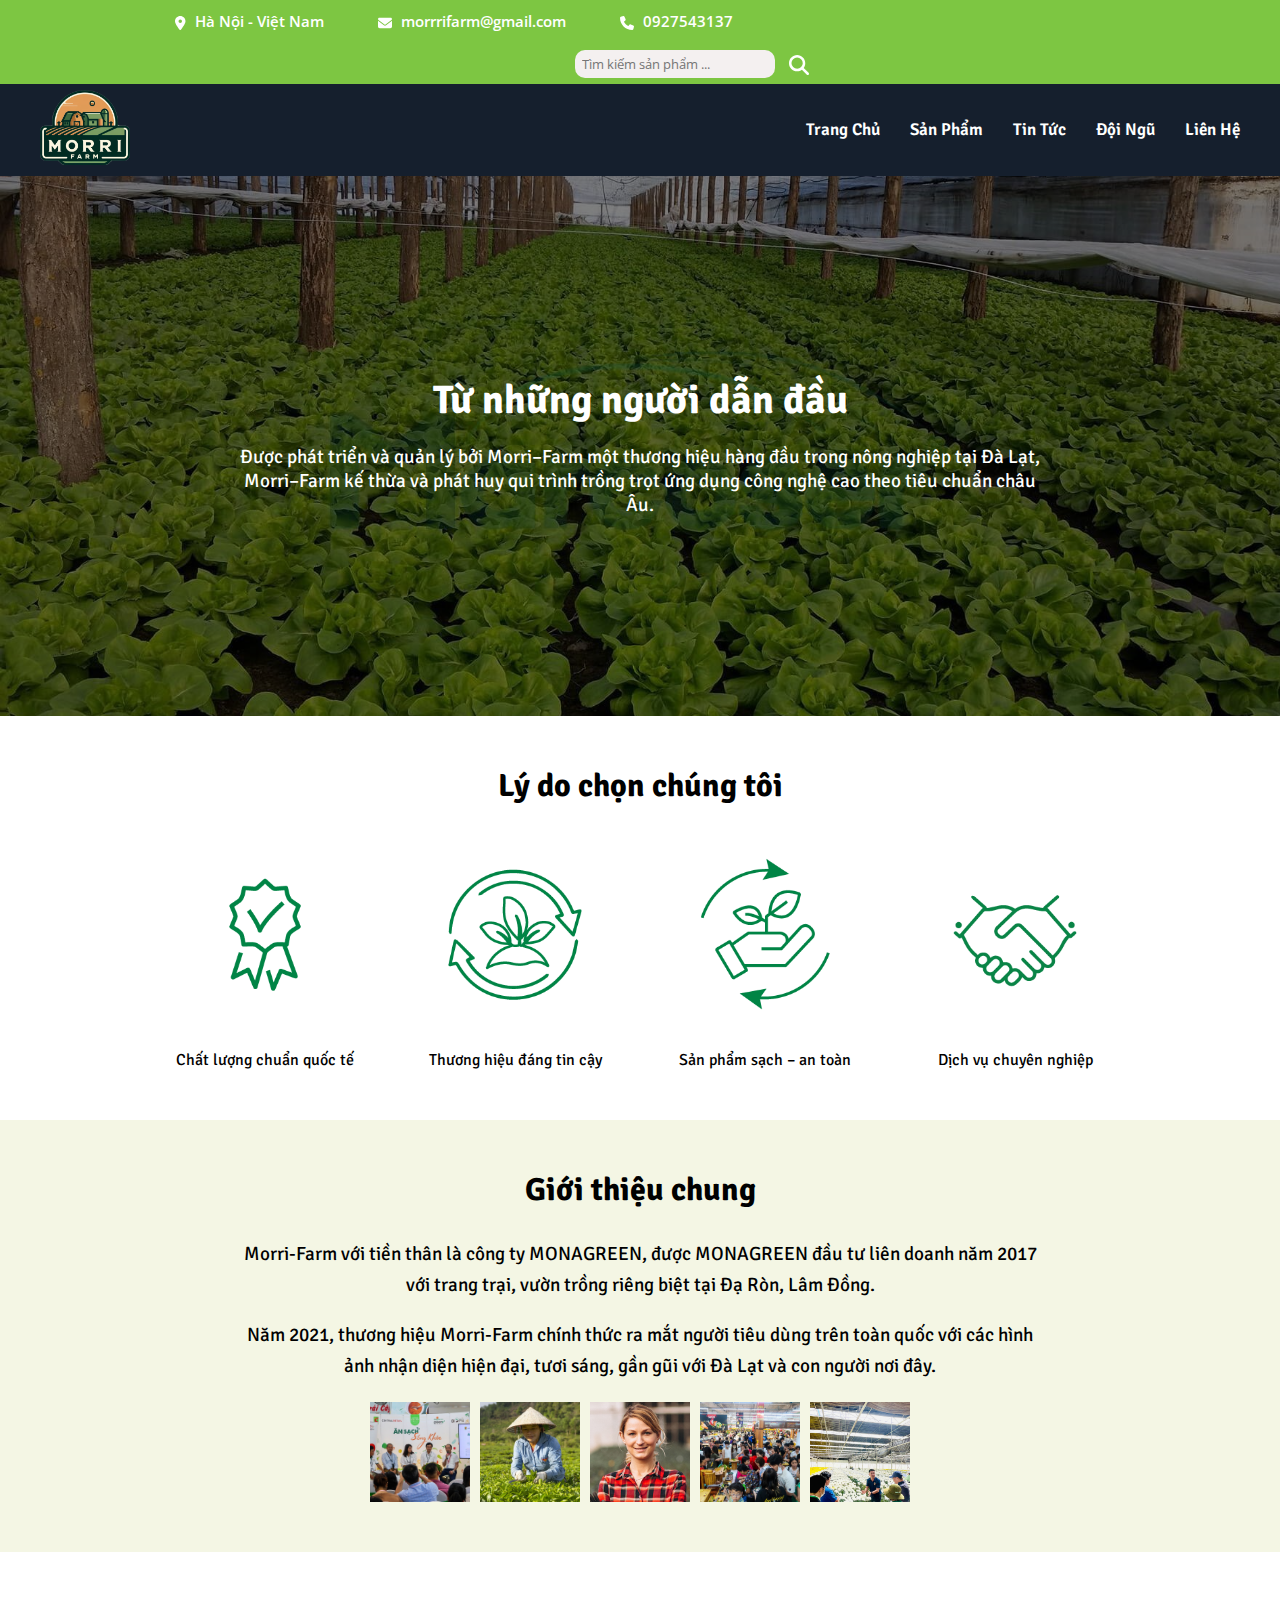
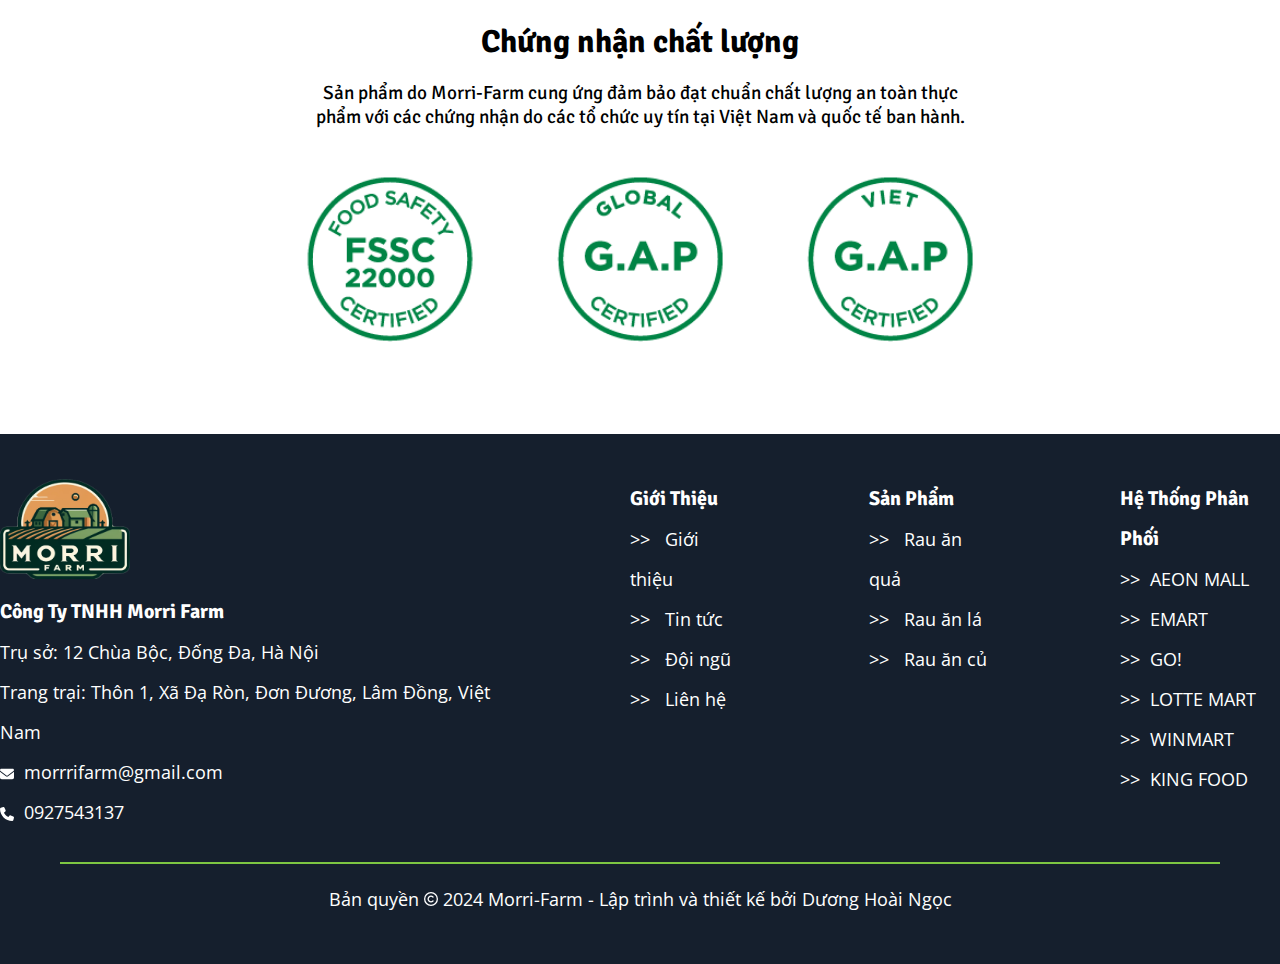
<file: index.html>
<!DOCTYPE html>
<html lang="en">
<head>
    <meta charset="UTF-8">
    <meta name="viewport" content="width=device-width, initial-scale=1.0">
    <title>Trang chủ</title>
    <link rel="icon" href="images/logo.png" type = "image/x-icon"> 
    <link rel="stylesheet" href="css/header.css">
    <link rel="stylesheet" href="css/footer.css">
    <link rel="stylesheet" href="css/trangchu.css">
    <link rel="stylesheet" href="css/bookmark&brand.css">

</head>
<body>
    <!-- HEADER -->
    <div id="header">
        <div class="top-bar">
            <div class="contact-info">
                <ul>
                    <li>
                        <svg xmlns="http://www.w3.org/2000/svg" height="14" width="10.5" viewBox="0 0 384 512"><!--!Font Awesome Free 6.5.2 by @fontawesome - https://fontawesome.com License - https://fontawesome.com/license/free Copyright 2024 Fonticons, Inc.--><path fill="#ffffff" d="M215.7 499.2C267 435 384 279.4 384 192C384 86 298 0 192 0S0 86 0 192c0 87.4 117 243 168.3 307.2c12.3 15.3 35.1 15.3 47.4 0zM192 128a64 64 0 1 1 0 128 64 64 0 1 1 0-128z"/></svg>
                        Hà Nội - Việt Nam
                    </li>
                    <li>
                        <svg xmlns="http://www.w3.org/2000/svg" height="14" width="14"  viewBox="0 0 512 512"><!--!Font Awesome Free 6.5.2 by @fontawesome - https://fontawesome.com License - https://fontawesome.com/license/free Copyright 2024 Fonticons, Inc.--><path fill="#ffffff" d="M48 64C21.5 64 0 85.5 0 112c0 15.1 7.1 29.3 19.2 38.4L236.8 313.6c11.4 8.5 27 8.5 38.4 0L492.8 150.4c12.1-9.1 19.2-23.3 19.2-38.4c0-26.5-21.5-48-48-48H48zM0 176V384c0 35.3 28.7 64 64 64H448c35.3 0 64-28.7 64-64V176L294.4 339.2c-22.8 17.1-54 17.1-76.8 0L0 176z"/></svg>
                        <a href="mailto:morrrifarm@gmail.com" class="contact">morrrifarm@gmail.com</a>
                    </li>
                    <li>
                        <svg xmlns="http://www.w3.org/2000/svg" height="14" width="14" viewBox="0 0 512 512"><!--!Font Awesome Free 6.5.2 by @fontawesome - https://fontawesome.com License - https://fontawesome.com/license/free Copyright 2024 Fonticons, Inc.--><path fill="#ffffff" d="M164.9 24.6c-7.7-18.6-28-28.5-47.4-23.2l-88 24C12.1 30.2 0 46 0 64C0 311.4 200.6 512 448 512c18 0 33.8-12.1 38.6-29.5l24-88c5.3-19.4-4.6-39.7-23.2-47.4l-96-40c-16.3-6.8-35.2-2.1-46.3 11.6L304.7 368C234.3 334.7 177.3 277.7 144 207.3L193.3 167c13.7-11.2 18.4-30 11.6-46.3l-40-96z"/></svg>
                        <a href="tel:0927543137" class="contact">0927543137</a>
                    </li>
                    <li class="search">
                        <input placeholder="Tìm kiếm sản phẩm ..." type="search">
                    <a href="">
                        <svg xmlns="http://www.w3.org/2000/svg" height="20" width="20" viewBox="0 0 512 512"><!--!Font Awesome Free 6.5.2 by @fontawesome - https://fontawesome.com License - https://fontawesome.com/license/free Copyright 2024 Fonticons, Inc.--><path fill="#ffffff" d="M416 208c0 45.9-14.9 88.3-40 122.7L502.6 457.4c12.5 12.5 12.5 32.8 0 45.3s-32.8 12.5-45.3 0L330.7 376c-34.4 25.2-76.8 40-122.7 40C93.1 416 0 322.9 0 208S93.1 0 208 0S416 93.1 416 208zM208 352a144 144 0 1 0 0-288 144 144 0 1 0 0 288z"/></svg>
                    </a>
                    </li>
                </ul>
            </div>
            
        </div>
        <div id="main-header">
            <div class="container">
                <a href="index.html"><img src="images/logo.png" alt="logo"></a>
                    <ul id="main-menu">
                        <li><a href="index.html">Trang Chủ</a></li>
                        <li><a href="sanpham.html">Sản Phẩm</a>
                            <ul class="sp-menu">
                                <li><a href="rauanqua.html">Rau ăn quả</a></li>
                                <li><a href="rauancu.html">Rau ăn củ</a></li>
                                <li><a href="rauanla.html">Rau ăn lá</a></li>
                            </ul>
                        </li>
                        <li><a href="tintuc.html">Tin Tức</a></li>
                        <li><a href="doingu.html">Đội Ngũ</a></li>
                        <li><a href="lienhe.html">Liên Hệ</a></li>
                    </ul>
            </div>
        </div>
    </div>
    <div class="hero-section">
        <div class="overlay">
            <h1>Từ những người dẫn đầu</h1>
            <p>Được phát triển và quản lý bởi Morri–Farm một thương hiệu hàng đầu trong nông nghiệp tại Đà Lạt, Morri–Farm kế thừa và phát huy qui trình trồng trọt ứng dụng công nghệ cao theo tiêu chuẩn châu Âu.</p>
        </div>
    </div>
    <section class="reason-section">
        <h2>Lý do chọn chúng tôi</h2>
        <div class="icons">
            <div class="icon-item">
                <img src="images/12-icon-HFG_FA-01.png" alt="Icon 1">
                <p>Chất lượng chuẩn quốc tế</p>
            </div>
            <div class="icon-item">
                <img src="images/12-icon-HFG_FA-03.png" alt="Icon 2">
                <p>Thương hiệu đáng tin cậy</p>
            </div>
            <div class="icon-item">
                <img src="images/12-icon-HFG_FA-05.png" alt="Icon 3">
                <p>Sản phẩm sạch – an toàn</p>
            </div>
            <div class="icon-item">
                <img src="images/12-icon-HFG_FA-09.png" alt="Icon 4">
                <p>Dịch vụ chuyên nghiệp</p>
            </div>
        </div>
    </section>
    <section class="about-section">
        <h2>Giới thiệu chung</h2>
        <div class="about-content">
            <p>Morri-Farm với tiền thân là công ty MONAGREEN, được MONAGREEN đầu tư liên doanh năm 2017 với trang trại, vườn trồng riêng biệt tại Đạ Ròn, Lâm Đồng.</p>
            <p>Năm 2021, thương hiệu Morri-Farm chính thức ra mắt người tiêu dùng trên toàn quốc với các hình ảnh nhận diện hiện đại, tươi sáng, gần gũi với Đà Lạt và con người nơi đây.</p>
            <div class="images">
                <img src="images/baiviet3-4.jpg"  alt="Image 1">
                <img src="images/doingu-5.jpg" alt="Image 2">
                <img src="images/team-3.jpg" alt="Image 3">
                <img src="images/baiviet3-5.jpg" alt="Image 4">
                <img src="images/baiviet1-3.jpg" alt="Image 5">
            </div>
        </div>
    </section>
    <section class="certification-section">
        <h2>Chứng nhận chất lượng</h2>
        <p>Sản phẩm do Morri-Farm cung ứng đảm bảo đạt chuẩn chất lượng an toàn thực phẩm với các chứng nhận do các tổ chức uy tín tại Việt Nam và quốc tế ban hành.</p>
        <div class="certifications">
            <div class="certification-item">
                <img src="images/cer1.png" alt="FSSC 22000">
            </div>
            <div class="certification-item">
                <img src="images/cer2.png" alt="Global GAP">
            </div>
            <div class="certification-item">
                <img src="images/cer3.png" alt="Viet GAP">
            </div>
        </div>
    </section>
    <!-- FOOTER -->
    <footer>
        <div class="footer-container">
            <div class="footer-info">
                <img src="images/logo.png" width="130px" height="100px" alt="logo">
                <h2>Công Ty TNHH Morri Farm</h3>
                <p>Trụ sở: 12 Chùa Bộc, Đống Đa, Hà Nội</p>
                <p>Trang trại: Thôn 1, Xã Đạ Ròn, Đơn Đương, Lâm Đồng, Việt Nam</p>
                <a href="mailto:morrrifarm@gmail.com" class="contact"><svg xmlns="http://www.w3.org/2000/svg" height="14" width="14"  viewBox="0 0 512 512"><!--!Font Awesome Free 6.5.2 by @fontawesome - https://fontawesome.com License - https://fontawesome.com/license/free Copyright 2024 Fonticons, Inc.--><path fill="#ffffff" d="M48 64C21.5 64 0 85.5 0 112c0 15.1 7.1 29.3 19.2 38.4L236.8 313.6c11.4 8.5 27 8.5 38.4 0L492.8 150.4c12.1-9.1 19.2-23.3 19.2-38.4c0-26.5-21.5-48-48-48H48zM0 176V384c0 35.3 28.7 64 64 64H448c35.3 0 64-28.7 64-64V176L294.4 339.2c-22.8 17.1-54 17.1-76.8 0L0 176z"/></svg>
                morrrifarm@gmail.com</a><br>
                <a href="tel:0927543137"><svg xmlns="http://www.w3.org/2000/svg" height="14" width="14" viewBox="0 0 512 512"><!--!Font Awesome Free 6.5.2 by @fontawesome - https://fontawesome.com License - https://fontawesome.com/license/free Copyright 2024 Fonticons, Inc.--><path fill="#ffffff" d="M164.9 24.6c-7.7-18.6-28-28.5-47.4-23.2l-88 24C12.1 30.2 0 46 0 64C0 311.4 200.6 512 448 512c18 0 33.8-12.1 38.6-29.5l24-88c5.3-19.4-4.6-39.7-23.2-47.4l-96-40c-16.3-6.8-35.2-2.1-46.3 11.6L304.7 368C234.3 334.7 177.3 277.7 144 207.3L193.3 167c13.7-11.2 18.4-30 11.6-46.3l-40-96z"/></svg>
                0927543137</a>
            </div>
            <div class="footer-gioithieu">
                <h3>Giới Thiệu</h3>
                <ul>
                    <li><a href="">>> &nbsp; Giới thiệu</a></li>
                    <li><a href="">>> &nbsp; Tin tức</a></li>
                    <li><a href="">>> &nbsp; Đội ngũ</a></li>
                    <li><a href="">>> &nbsp; Liên hệ</a></li>
                </ul>
            </div>
            <div class="footer-sanpham">
                <h3>Sản Phẩm</h3>
                <ul>
                    <li><a href="">>> &nbsp; Rau ăn quả</a></li>
                    <li><a href="">>> &nbsp; Rau ăn lá</a></li>
                    <li><a href="">>> &nbsp; Rau ăn củ</a></li>
                </ul>
            </div>
            <div class="footer-phanphoi">
                <h3>Hệ Thống Phân Phối</h3>
                <ul>
                    <li>>> &nbsp;AEON MALL</li>
                    <li>>> &nbsp;EMART</li>
                    <li>>> &nbsp;GO!</li>
                    <li>>> &nbsp;LOTTE MART</li>
                    <li>>> &nbsp;WINMART</li>
                    <li>>> &nbsp;KING FOOD</li>
                </ul>
            </div>
        </div>
        <div class="footer-bottom">
            <p>Bản quyền <svg xmlns="http://www.w3.org/2000/svg" height="14" width="14" viewBox="0 0 512 512"><!--!Font Awesome Free 6.5.2 by @fontawesome - https://fontawesome.com License - https://fontawesome.com/license/free Copyright 2024 Fonticons, Inc.--><path fill="#ffffff" d="M256 48a208 208 0 1 1 0 416 208 208 0 1 1 0-416zm0 464A256 256 0 1 0 256 0a256 256 0 1 0 0 512zM199.4 312.6c-31.2-31.2-31.2-81.9 0-113.1s81.9-31.2 113.1 0c9.4 9.4 24.6 9.4 33.9 0s9.4-24.6 0-33.9c-50-50-131-50-181 0s-50 131 0 181s131 50 181 0c9.4-9.4 9.4-24.6 0-33.9s-24.6-9.4-33.9 0c-31.2 31.2-81.9 31.2-113.1 0z"/></svg>&nbsp;2024 Morri-Farm - Lập trình và thiết kế bởi Dương Hoài Ngọc</p>
        </div>
    </footer>
</body>
</html>
</file>
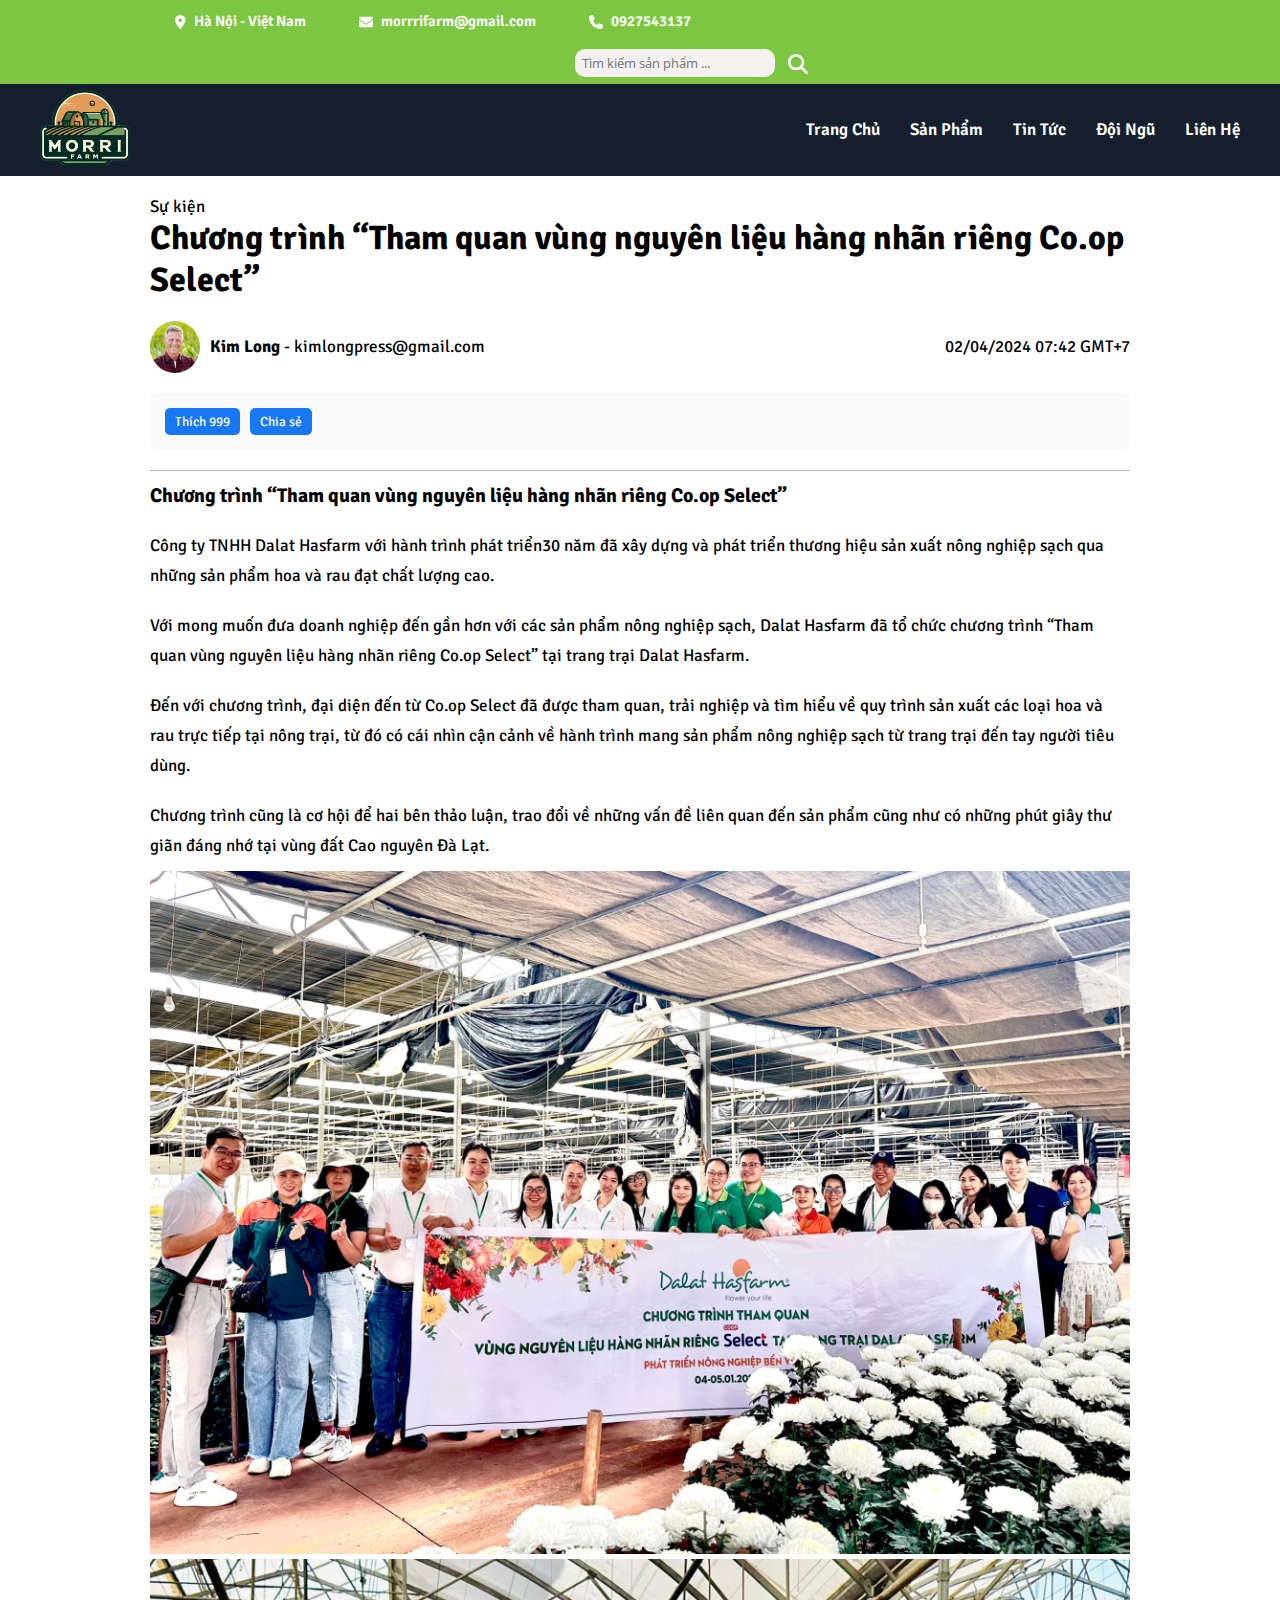
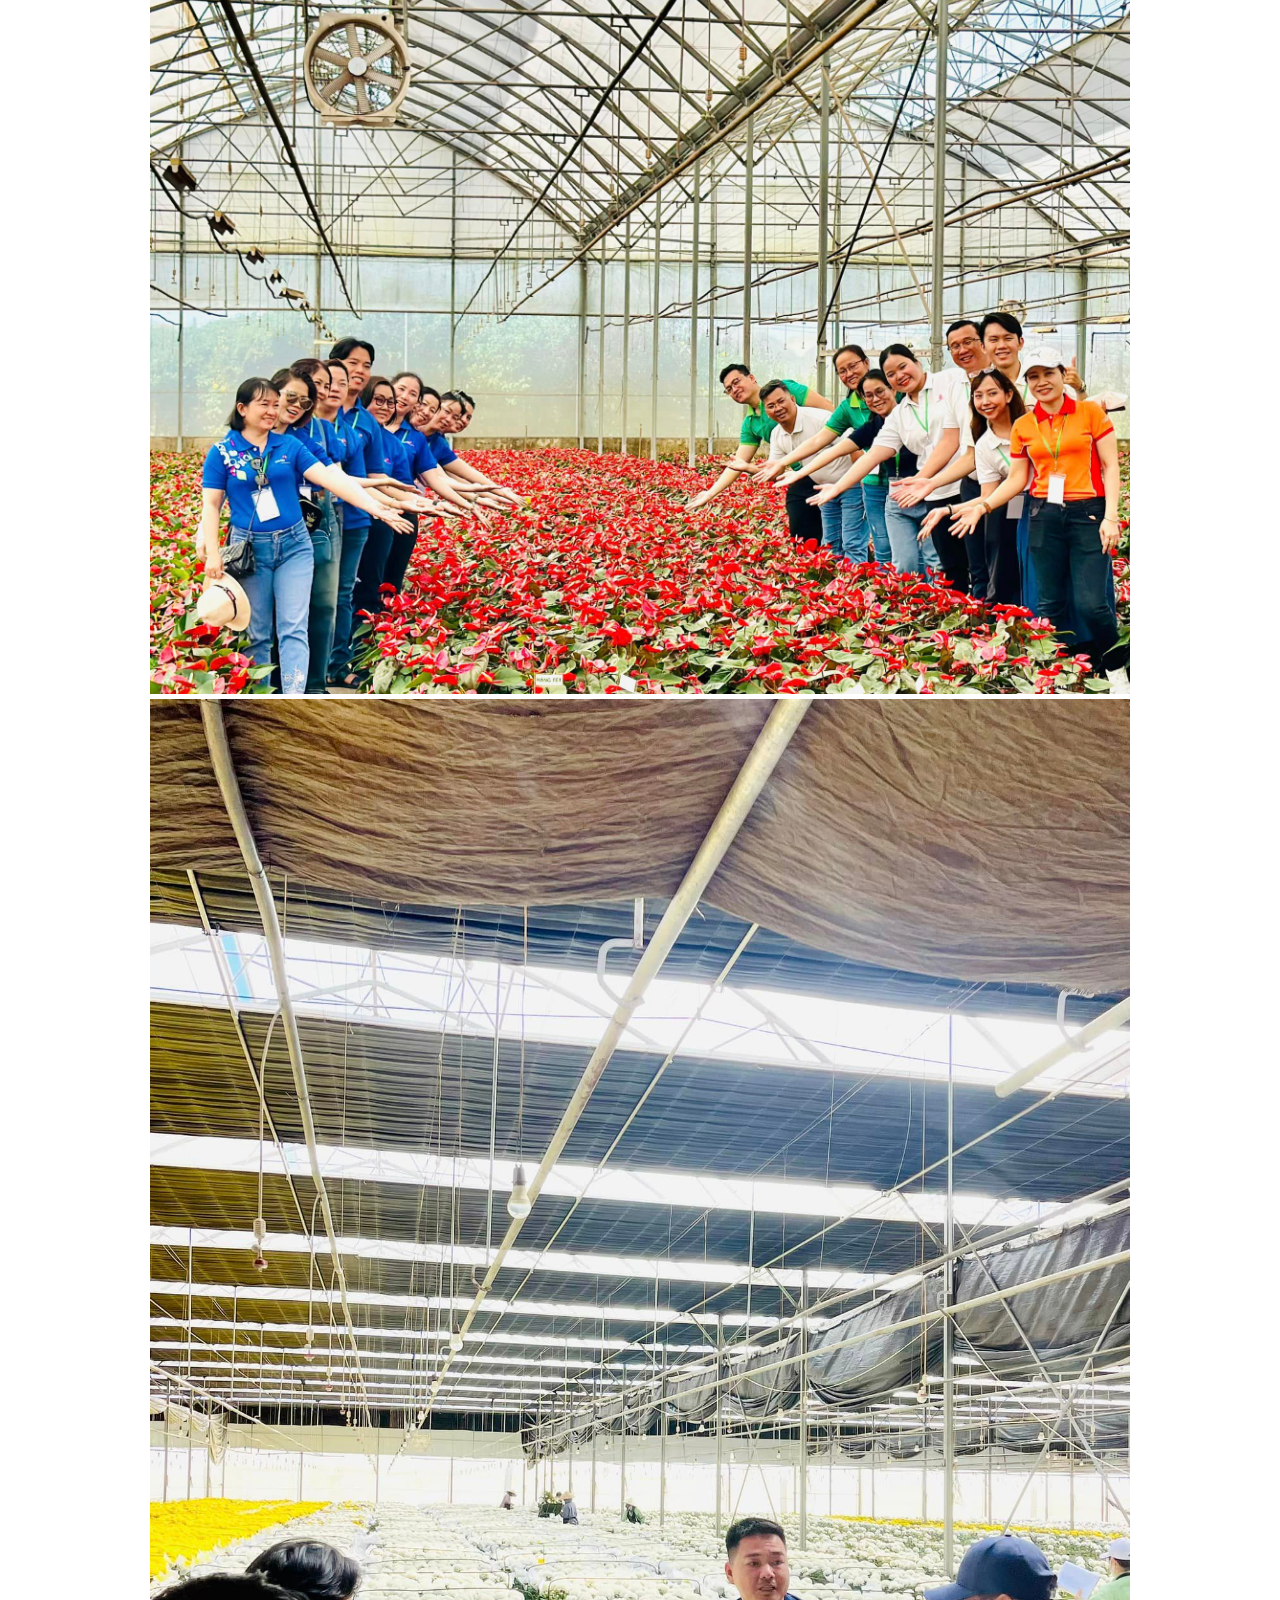
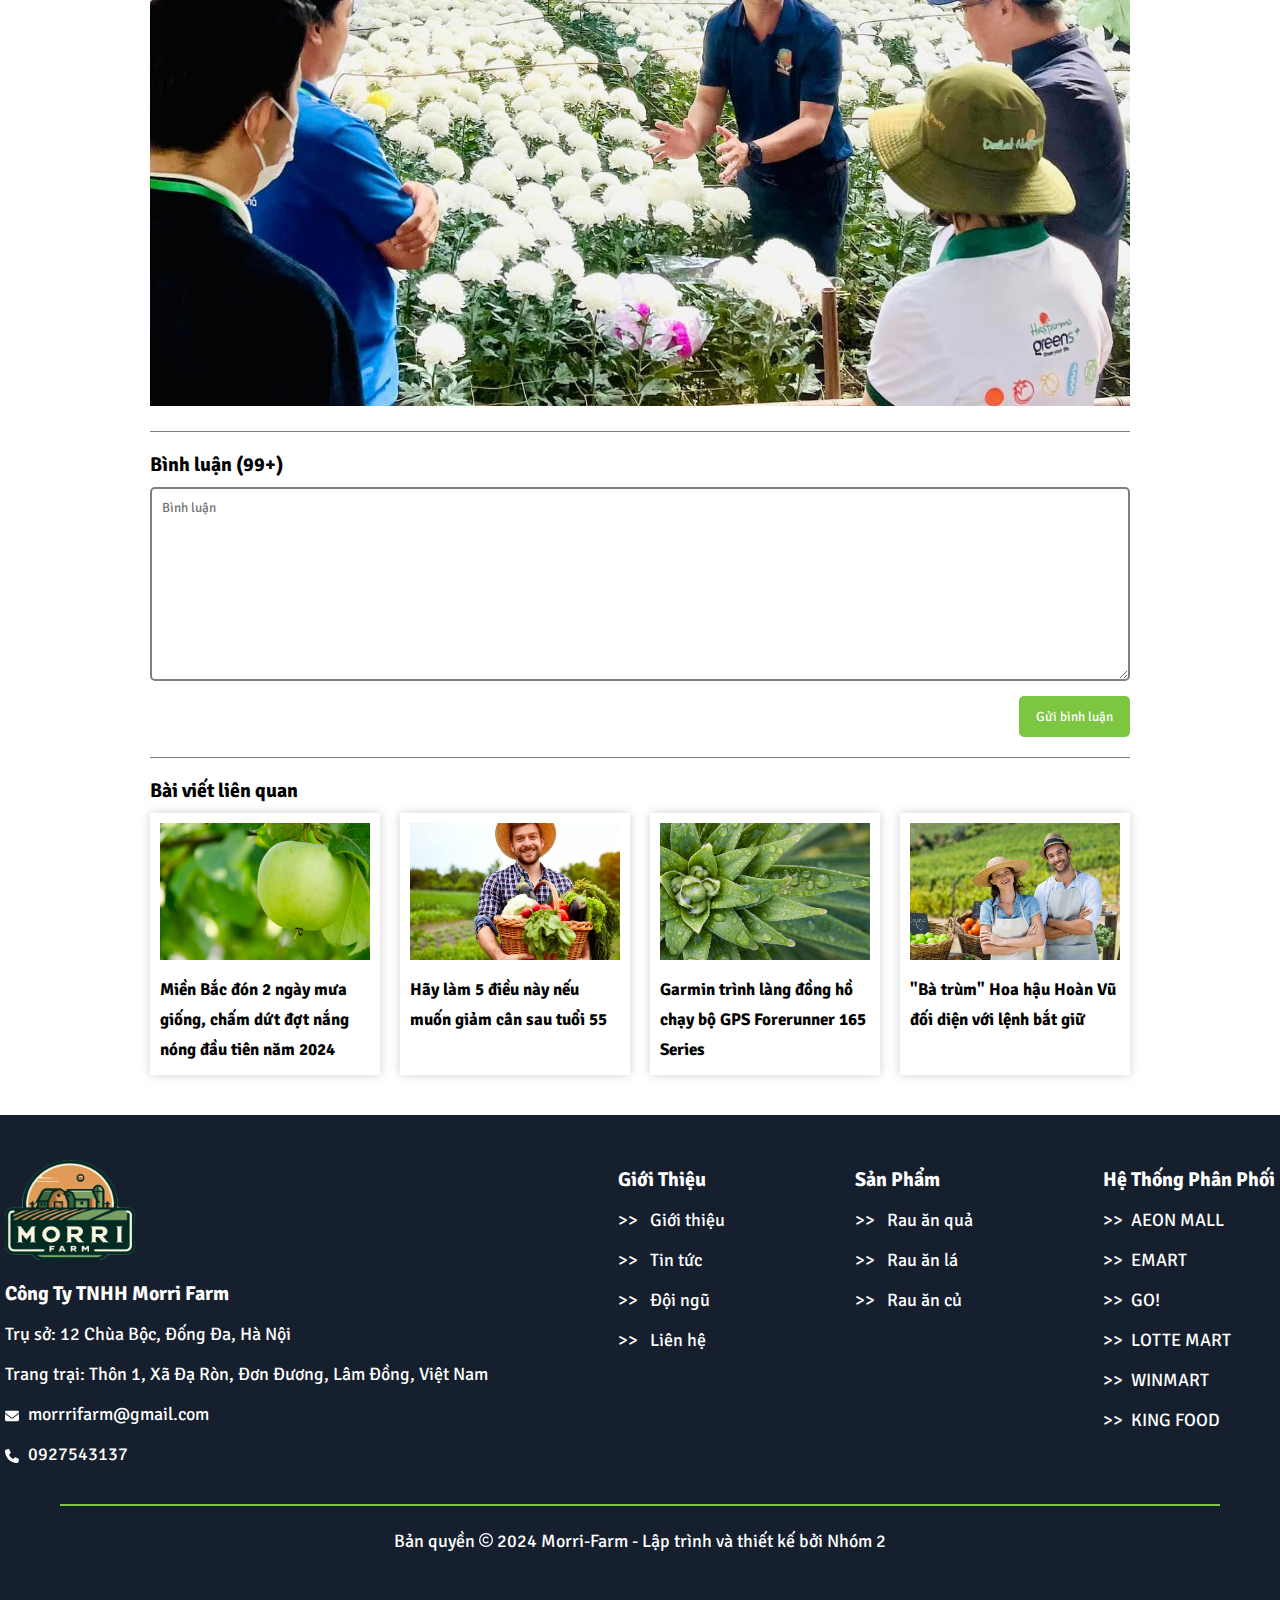
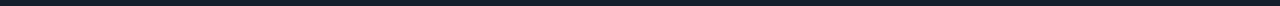
<file: chitiettintuc-1.html>
<!DOCTYPE html>
<html lang="en">
<head>
    <meta charset="UTF-8">
    <meta name="viewport" content="width=device-width, initial-scale=1.0">
    <title>Chương trình “Tham quan vùng nguyên liệu hàng nhãn riêng Co.op Select”</title>
    <!-- --------------------------------- CSS --------------------------------- -->
    <link rel="icon" href="images/logo.png" type = "image/x-icon"> 
    <link rel="stylesheet" href="./css/root.css">
    <link rel="stylesheet" href="./css/chitiettintuc.css">
    <link rel="stylesheet" href="./css/header.css">
    <link rel="stylesheet" href="./css/footer.css">
    <!-- --------------------------------- CSS --------------------------------- -->
    <!-- -------------------------------- ICON --------------------------------- -->
    <link rel="stylesheet" href="https://cdnjs.cloudflare.com/ajax/libs/font-awesome/6.5.2/css/all.min.css" integrity="sha512-SnH5WK+bZxgPHs44uWIX+LLJAJ9/2PkPKZ5QiAj6Ta86w+fsb2TkcmfRyVX3pBnMFcV7oQPJkl9QevSCWr3W6A==" crossorigin="anonymous" referrerpolicy="no-referrer" />
    <!-- -------------------------------- ICON --------------------------------- -->
</head>
<body>
    <div id="header">
        <div class="top-bar">
            <div class="contact-info">
                <ul>
                    <li>
                        <svg xmlns="http://www.w3.org/2000/svg" height="14" width="10.5" viewBox="0 0 384 512"><!--!Font Awesome Free 6.5.2 by @fontawesome - https://fontawesome.com License - https://fontawesome.com/license/free Copyright 2024 Fonticons, Inc.--><path fill="#ffffff" d="M215.7 499.2C267 435 384 279.4 384 192C384 86 298 0 192 0S0 86 0 192c0 87.4 117 243 168.3 307.2c12.3 15.3 35.1 15.3 47.4 0zM192 128a64 64 0 1 1 0 128 64 64 0 1 1 0-128z"/></svg>
                        Hà Nội - Việt Nam
                    </li>
                    <li>
                        <svg xmlns="http://www.w3.org/2000/svg" height="14" width="14"  viewBox="0 0 512 512"><!--!Font Awesome Free 6.5.2 by @fontawesome - https://fontawesome.com License - https://fontawesome.com/license/free Copyright 2024 Fonticons, Inc.--><path fill="#ffffff" d="M48 64C21.5 64 0 85.5 0 112c0 15.1 7.1 29.3 19.2 38.4L236.8 313.6c11.4 8.5 27 8.5 38.4 0L492.8 150.4c12.1-9.1 19.2-23.3 19.2-38.4c0-26.5-21.5-48-48-48H48zM0 176V384c0 35.3 28.7 64 64 64H448c35.3 0 64-28.7 64-64V176L294.4 339.2c-22.8 17.1-54 17.1-76.8 0L0 176z"/></svg>
                        <a href="mailto:morrrifarm@gmail.com" class="contact">morrrifarm@gmail.com</a>
                    </li>
                    <li>
                        <svg xmlns="http://www.w3.org/2000/svg" height="14" width="14" viewBox="0 0 512 512"><!--!Font Awesome Free 6.5.2 by @fontawesome - https://fontawesome.com License - https://fontawesome.com/license/free Copyright 2024 Fonticons, Inc.--><path fill="#ffffff" d="M164.9 24.6c-7.7-18.6-28-28.5-47.4-23.2l-88 24C12.1 30.2 0 46 0 64C0 311.4 200.6 512 448 512c18 0 33.8-12.1 38.6-29.5l24-88c5.3-19.4-4.6-39.7-23.2-47.4l-96-40c-16.3-6.8-35.2-2.1-46.3 11.6L304.7 368C234.3 334.7 177.3 277.7 144 207.3L193.3 167c13.7-11.2 18.4-30 11.6-46.3l-40-96z"/></svg>
                        <a href="tel:0927543137" class="contact">0927543137</a>
                    </li>
                    <li class="search">
                        <input placeholder="Tìm kiếm sản phẩm ..." type="search">
                    <a href="">
                        <svg xmlns="http://www.w3.org/2000/svg" height="20" width="20" viewBox="0 0 512 512"><!--!Font Awesome Free 6.5.2 by @fontawesome - https://fontawesome.com License - https://fontawesome.com/license/free Copyright 2024 Fonticons, Inc.--><path fill="#ffffff" d="M416 208c0 45.9-14.9 88.3-40 122.7L502.6 457.4c12.5 12.5 12.5 32.8 0 45.3s-32.8 12.5-45.3 0L330.7 376c-34.4 25.2-76.8 40-122.7 40C93.1 416 0 322.9 0 208S93.1 0 208 0S416 93.1 416 208zM208 352a144 144 0 1 0 0-288 144 144 0 1 0 0 288z"/></svg>
                    </a>
                    </li>
                </ul>
            </div>
            
        </div>
        <div id="main-header">
            <div class="container">
                <a href="index.html"><img src="./images/logo.png" alt="logo"></a>
                    <ul id="main-menu">
                        <li><a href="index.html">Trang Chủ</a></li>
                        <li><a href="sanpham.html">Sản Phẩm</a>
                            <ul class="sp-menu">
                                <li><a href="">Rau ăn quả</a></li>
                                <li><a href="">Rau ăn củ</a></li>
                                <li><a href="">Rau ăn lá</a></li>
                            </ul>
                        </li>
                        <li><a href="tintuc.html">Tin Tức</a></li>
                        <li><a href="doingu.html">Đội Ngũ</a></li>
                        <li><a href="lienhe.html">Liên Hệ</a></li>
                    </ul>
            </div>
        </div>
    </div>
    <main>
        <div id="blog">
            <div class="blog-header">
                <span>Sự kiện</span>
                <h1>Chương trình “Tham quan vùng nguyên liệu hàng nhãn riêng Co.op Select”</h1>
            </div>
            <div class="blog-main">
                <div class="post">
                    <div class="user-post">
                        <div class="user">
                            <div class="user-post-left">
                                <img src="./images/team-1.jpg" width="50px" alt="">
                                <span>
                                    <strong>Kim Long</strong>
                                    - kimlongpress@gmail.com
                                    <i class="fa-solid fa-star" style="color: #FFD43B;"></i><i class="fa-solid fa-star" style="color: #FFD43B;"></i><i class="fa-solid fa-star" style="color: #FFD43B;"></i><i class="fa-regular fa-star"></i><i class="fa-regular fa-star"></i>
                                </span>
                            </div>
                            <div class="user-post-right">
                                02/04/2024 07:42 GMT+7
                            </div>
                        </div>
                        <div class="action-post">
                            <div class="action-post-left">
                                <button> Thích 999</button>
                                <button>Chia sẻ</button>
                                <i class="fa-brands fa-facebook-messenger"></i>
                            </div>
                            <div class="action-post-right">
                                <i class="fa-regular fa-message"></i>
                                <i class="fa-regular fa-envelope"></i>
                                <i class="fa-brands fa-square-twitter"></i>
                            </div>
                        </div>
                    </div>
                    <div class="blog-content">
                        <h3>Chương trình “Tham quan vùng nguyên liệu hàng nhãn riêng Co.op Select”</h3>
                        <p>Công ty TNHH Dalat Hasfarm với hành trình phát triển30 năm đã xây dựng và phát triển thương hiệu sản xuất nông nghiệp sạch qua những sản phẩm hoa và rau đạt chất lượng cao.</p>
                        <p>Với mong muốn đưa doanh nghiệp đến gần hơn với các sản phẩm nông nghiệp sạch, Dalat Hasfarm đã tổ chức chương trình “Tham quan vùng nguyên liệu hàng nhãn riêng Co.op Select” tại trang trại Dalat Hasfarm.</p>
                        <p>Đến với chương trình, đại diện đến từ Co.op Select đã được tham quan, trải nghiệp và tìm hiểu về quy trình sản xuất các loại hoa và rau trực tiếp tại nông trại, từ đó có cái nhìn cận cảnh về hành trình mang sản phẩm nông nghiệp sạch từ trang trại đến tay người tiêu dùng.</p>
                        <p>Chương trình cũng là cơ hội để hai bên thảo luận, trao đổi về những vấn đề liên quan đến sản phẩm cũng như có những phút giây thư giãn đáng nhớ tại vùng đất Cao nguyên Đà Lạt.</p>
                        <img src="./images/baiviet1-1.jpg" alt="">
                        <img src="./images/baiviet1-2.jpg" alt="">
                        <img src="./images/baiviet1-3.jpg" alt="">
                    </div>
                    <div class="comment">
                        <h3>Bình luận (99+)</h3>
                        <textarea name="" id="" cols="30" rows="10" placeholder="Bình luận"></textarea>
                        <div class="btn-comment"><button>Gửi bình luận</button></div>
                    </div>
                </div>
            </div>
            <div class="blog-more">
                <h3>Bài viết liên quan</h3>
                <div class="list-blog-more">
                    <div class="blog">
                        <img src="./images/blog-1.jpg" alt="">
                        <a href=""><span>Miền Bắc đón 2 ngày mưa giống, chấm dứt đợt nắng nóng đầu tiên năm 2024</span></a>
                    </div>
                    <div class="blog">
                        <img src="./images/blog-2.jpg" alt="">
                        <a href=""><span>Hãy làm 5 điều này nếu muốn giảm cân sau tuổi 55</span></a>
                    </div>
                    <div class="blog">
                        <img src="./images/blog-3.jpg" alt="">
                        <a href=""><span>Garmin trình làng đồng hồ chạy bộ GPS Forerunner 165 Series</span></a>
                    </div>
                    <div class="blog">
                        <img src="./images/blog-4.jpg" alt="">
                        <a href=""><span>"Bà trùm" Hoa hậu Hoàn Vũ đối diện với lệnh bắt giữ</span></a>
                    </div>
                </div>
            </div>
        </div>
    </main>
    <footer>
        <div class="footer-container">
            <div class="footer-info">
                <img src="./images/logo.png" width="130px" height="100px" alt="logo">
                <h2>Công Ty TNHH Morri Farm</h3>
                <p>Trụ sở: 12 Chùa Bộc, Đống Đa, Hà Nội</p>
                <p>Trang trại: Thôn 1, Xã Đạ Ròn, Đơn Đương, Lâm Đồng, Việt Nam</p>
                <a href="mailto:morrrifarm@gmail.com" class="contact"><svg xmlns="http://www.w3.org/2000/svg" height="14" width="14"  viewBox="0 0 512 512"><!--!Font Awesome Free 6.5.2 by @fontawesome - https://fontawesome.com License - https://fontawesome.com/license/free Copyright 2024 Fonticons, Inc.--><path fill="#ffffff" d="M48 64C21.5 64 0 85.5 0 112c0 15.1 7.1 29.3 19.2 38.4L236.8 313.6c11.4 8.5 27 8.5 38.4 0L492.8 150.4c12.1-9.1 19.2-23.3 19.2-38.4c0-26.5-21.5-48-48-48H48zM0 176V384c0 35.3 28.7 64 64 64H448c35.3 0 64-28.7 64-64V176L294.4 339.2c-22.8 17.1-54 17.1-76.8 0L0 176z"/></svg>
                morrrifarm@gmail.com</a><br>
                <a href="tel:0927543137"><svg xmlns="http://www.w3.org/2000/svg" height="14" width="14" viewBox="0 0 512 512"><!--!Font Awesome Free 6.5.2 by @fontawesome - https://fontawesome.com License - https://fontawesome.com/license/free Copyright 2024 Fonticons, Inc.--><path fill="#ffffff" d="M164.9 24.6c-7.7-18.6-28-28.5-47.4-23.2l-88 24C12.1 30.2 0 46 0 64C0 311.4 200.6 512 448 512c18 0 33.8-12.1 38.6-29.5l24-88c5.3-19.4-4.6-39.7-23.2-47.4l-96-40c-16.3-6.8-35.2-2.1-46.3 11.6L304.7 368C234.3 334.7 177.3 277.7 144 207.3L193.3 167c13.7-11.2 18.4-30 11.6-46.3l-40-96z"/></svg>
                0927543137</a>
            </div>
            <div class="footer-gioithieu">
                <h3>Giới Thiệu</h3>
                <ul>
                    <li><a href="">>> &nbsp; Giới thiệu</a></li>
                    <li><a href="">>> &nbsp; Tin tức</a></li>
                    <li><a href="">>> &nbsp; Đội ngũ</a></li>
                    <li><a href="">>> &nbsp; Liên hệ</a></li>
                </ul>
            </div>
            <div class="footer-sanpham">
                <h3>Sản Phẩm</h3>
                <ul>
                    <li><a href="">>> &nbsp; Rau ăn quả</a></li>
                    <li><a href="">>> &nbsp; Rau ăn lá</a></li>
                    <li><a href="">>> &nbsp; Rau ăn củ</a></li>
                </ul>
            </div>
            <div class="footer-phanphoi">
                <h3>Hệ Thống Phân Phối</h3>
                <ul>
                    <li>>> &nbsp;AEON MALL</li>
                    <li>>> &nbsp;EMART</li>
                    <li>>> &nbsp;GO!</li>
                    <li>>> &nbsp;LOTTE MART</li>
                    <li>>> &nbsp;WINMART</li>
                    <li>>> &nbsp;KING FOOD</li>
                </ul>
            </div>
        </div>
        <div class="footer-bottom">
            <p>Bản quyền <svg xmlns="http://www.w3.org/2000/svg" height="14" width="14" viewBox="0 0 512 512"><!--!Font Awesome Free 6.5.2 by @fontawesome - https://fontawesome.com License - https://fontawesome.com/license/free Copyright 2024 Fonticons, Inc.--><path fill="#ffffff" d="M256 48a208 208 0 1 1 0 416 208 208 0 1 1 0-416zm0 464A256 256 0 1 0 256 0a256 256 0 1 0 0 512zM199.4 312.6c-31.2-31.2-31.2-81.9 0-113.1s81.9-31.2 113.1 0c9.4 9.4 24.6 9.4 33.9 0s9.4-24.6 0-33.9c-50-50-131-50-181 0s-50 131 0 181s131 50 181 0c9.4-9.4 9.4-24.6 0-33.9s-24.6-9.4-33.9 0c-31.2 31.2-81.9 31.2-113.1 0z"/></svg>&nbsp;2024 Morri-Farm - Lập trình và thiết kế bởi Nhóm 2</p>
        </div>
    </footer>
</body>
</html>
</file>
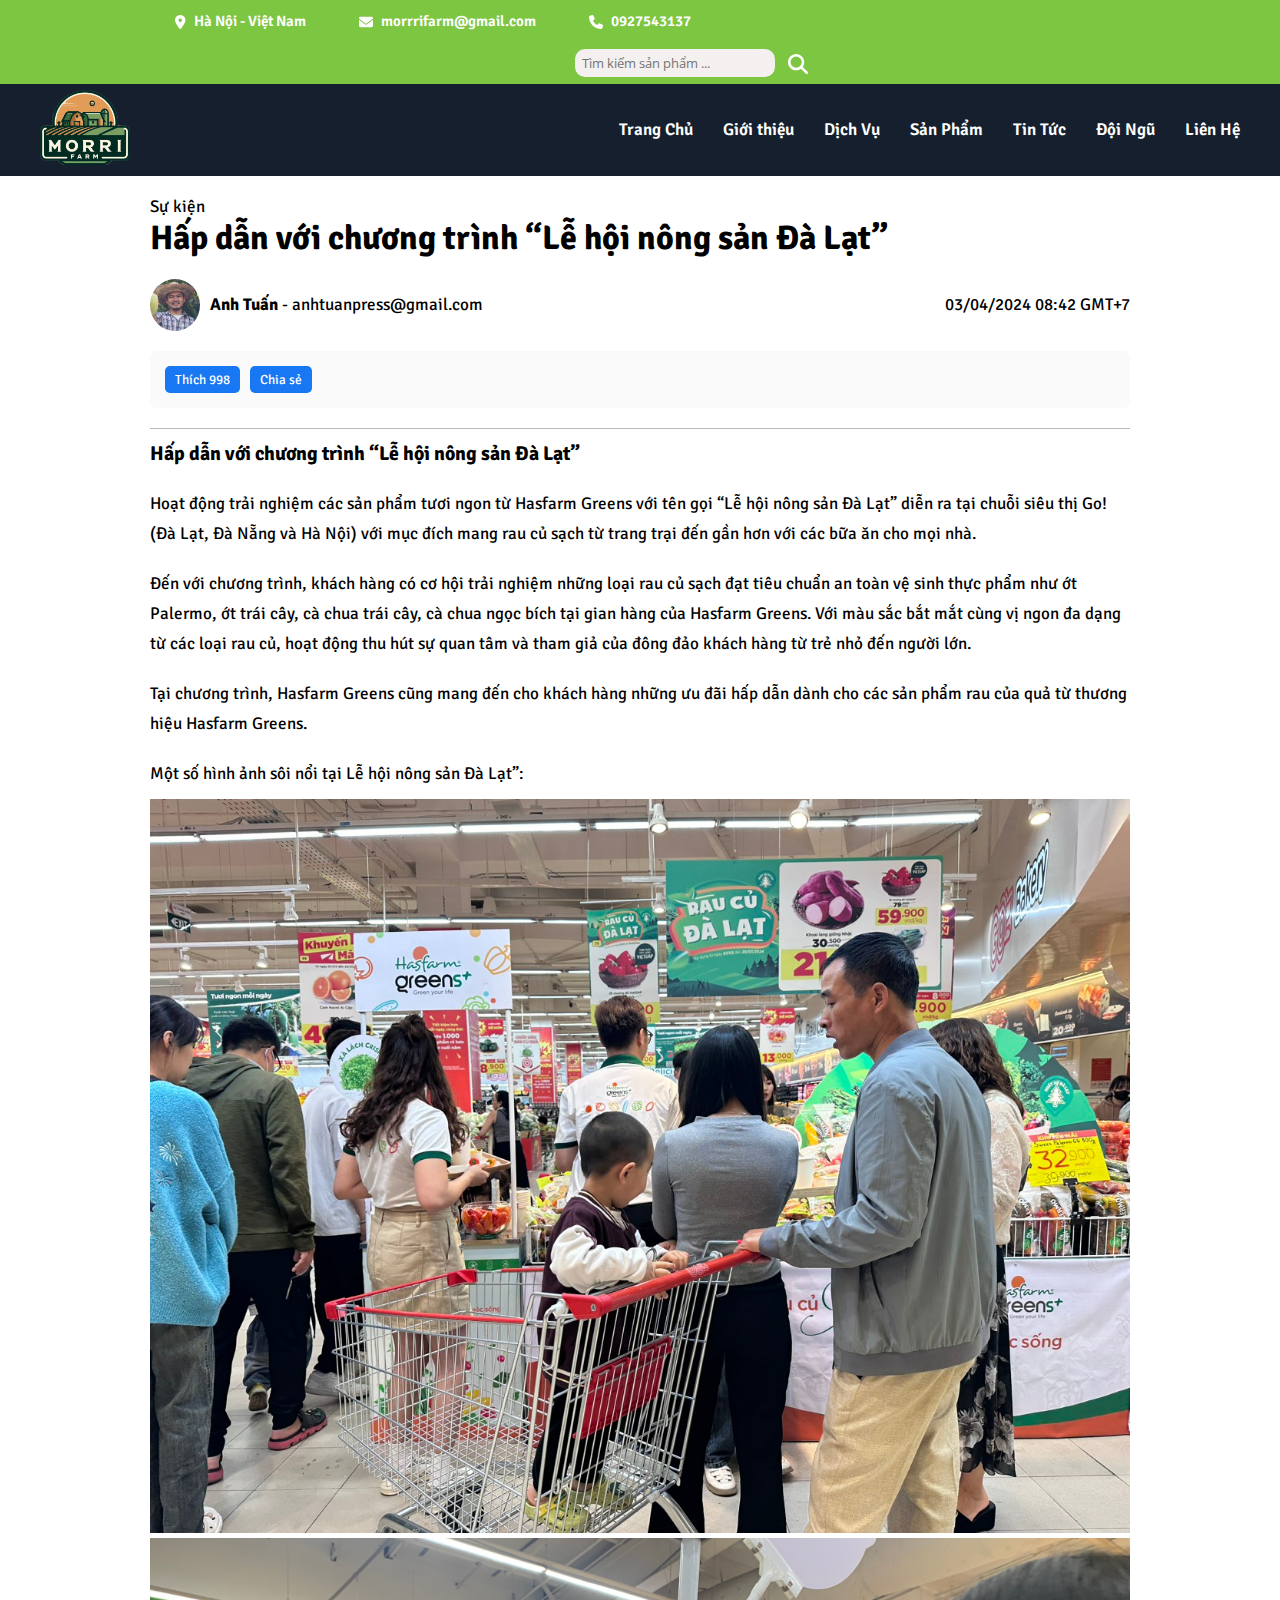
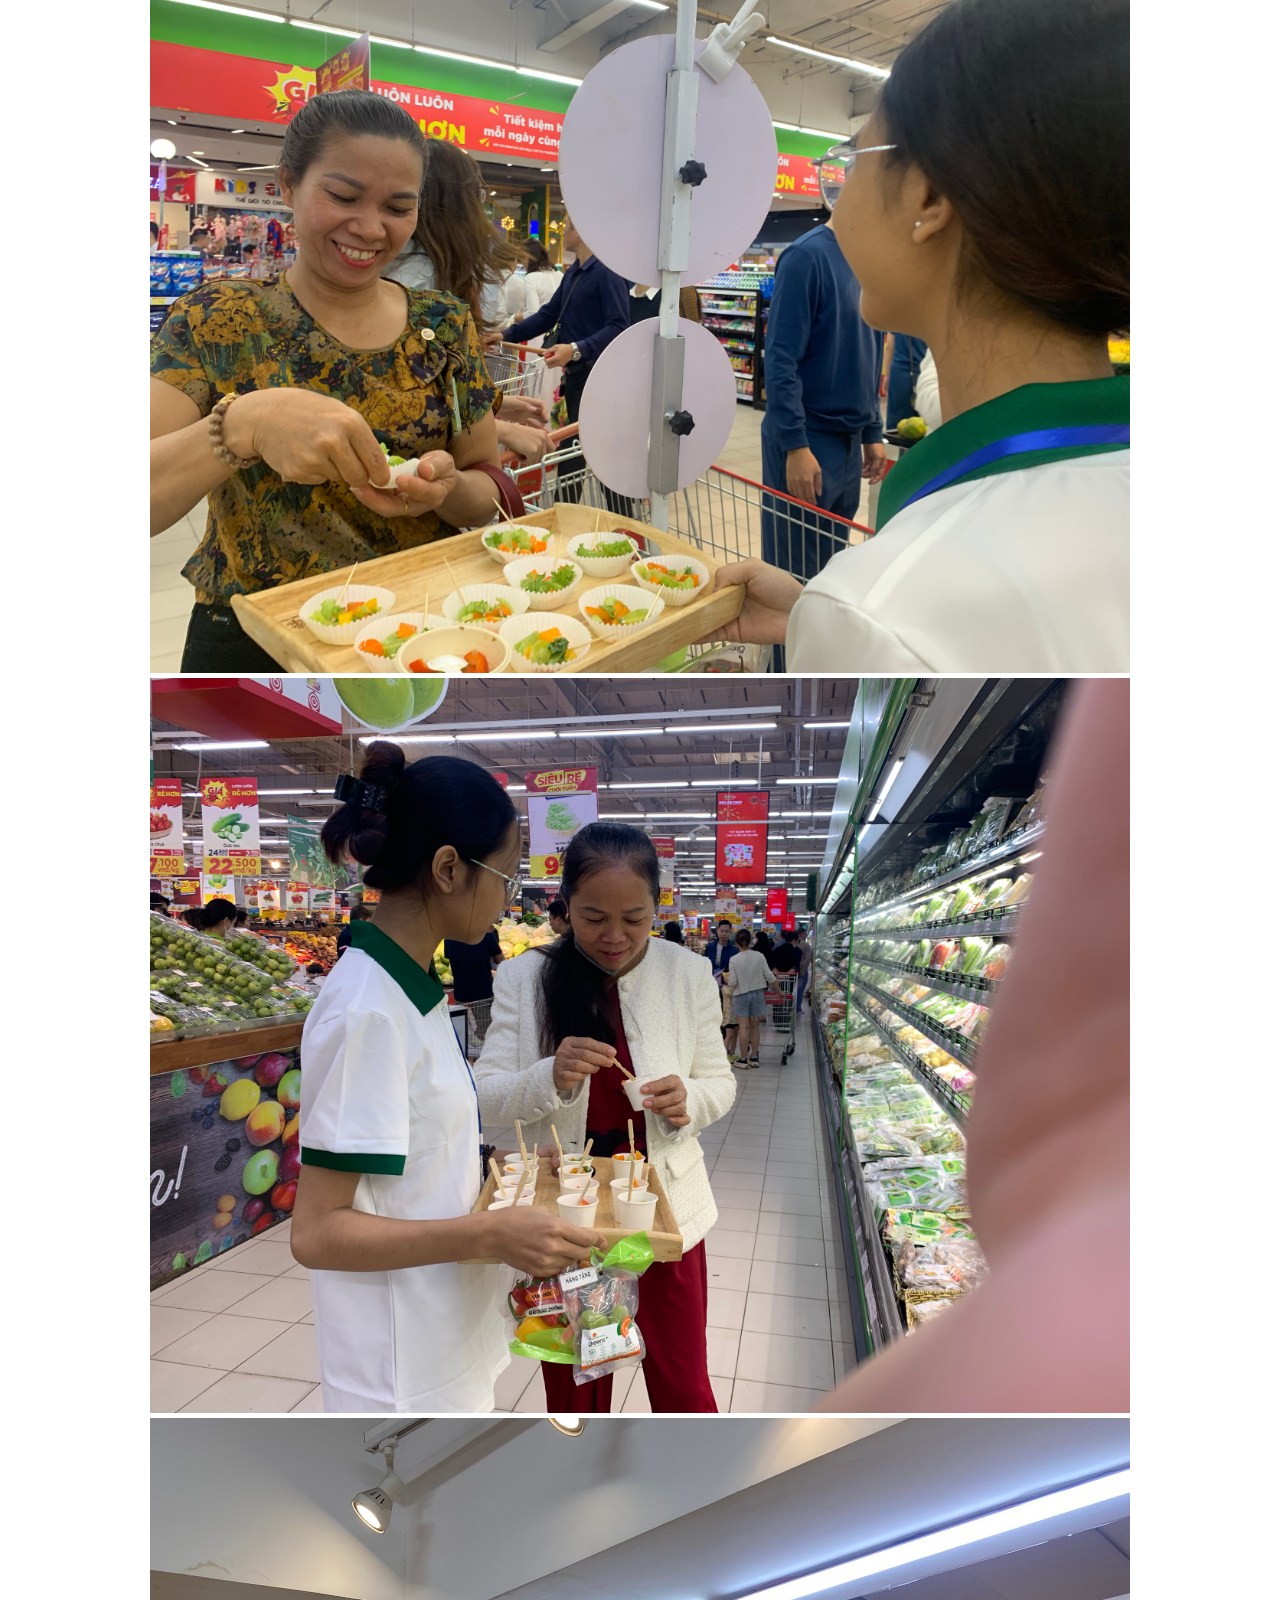
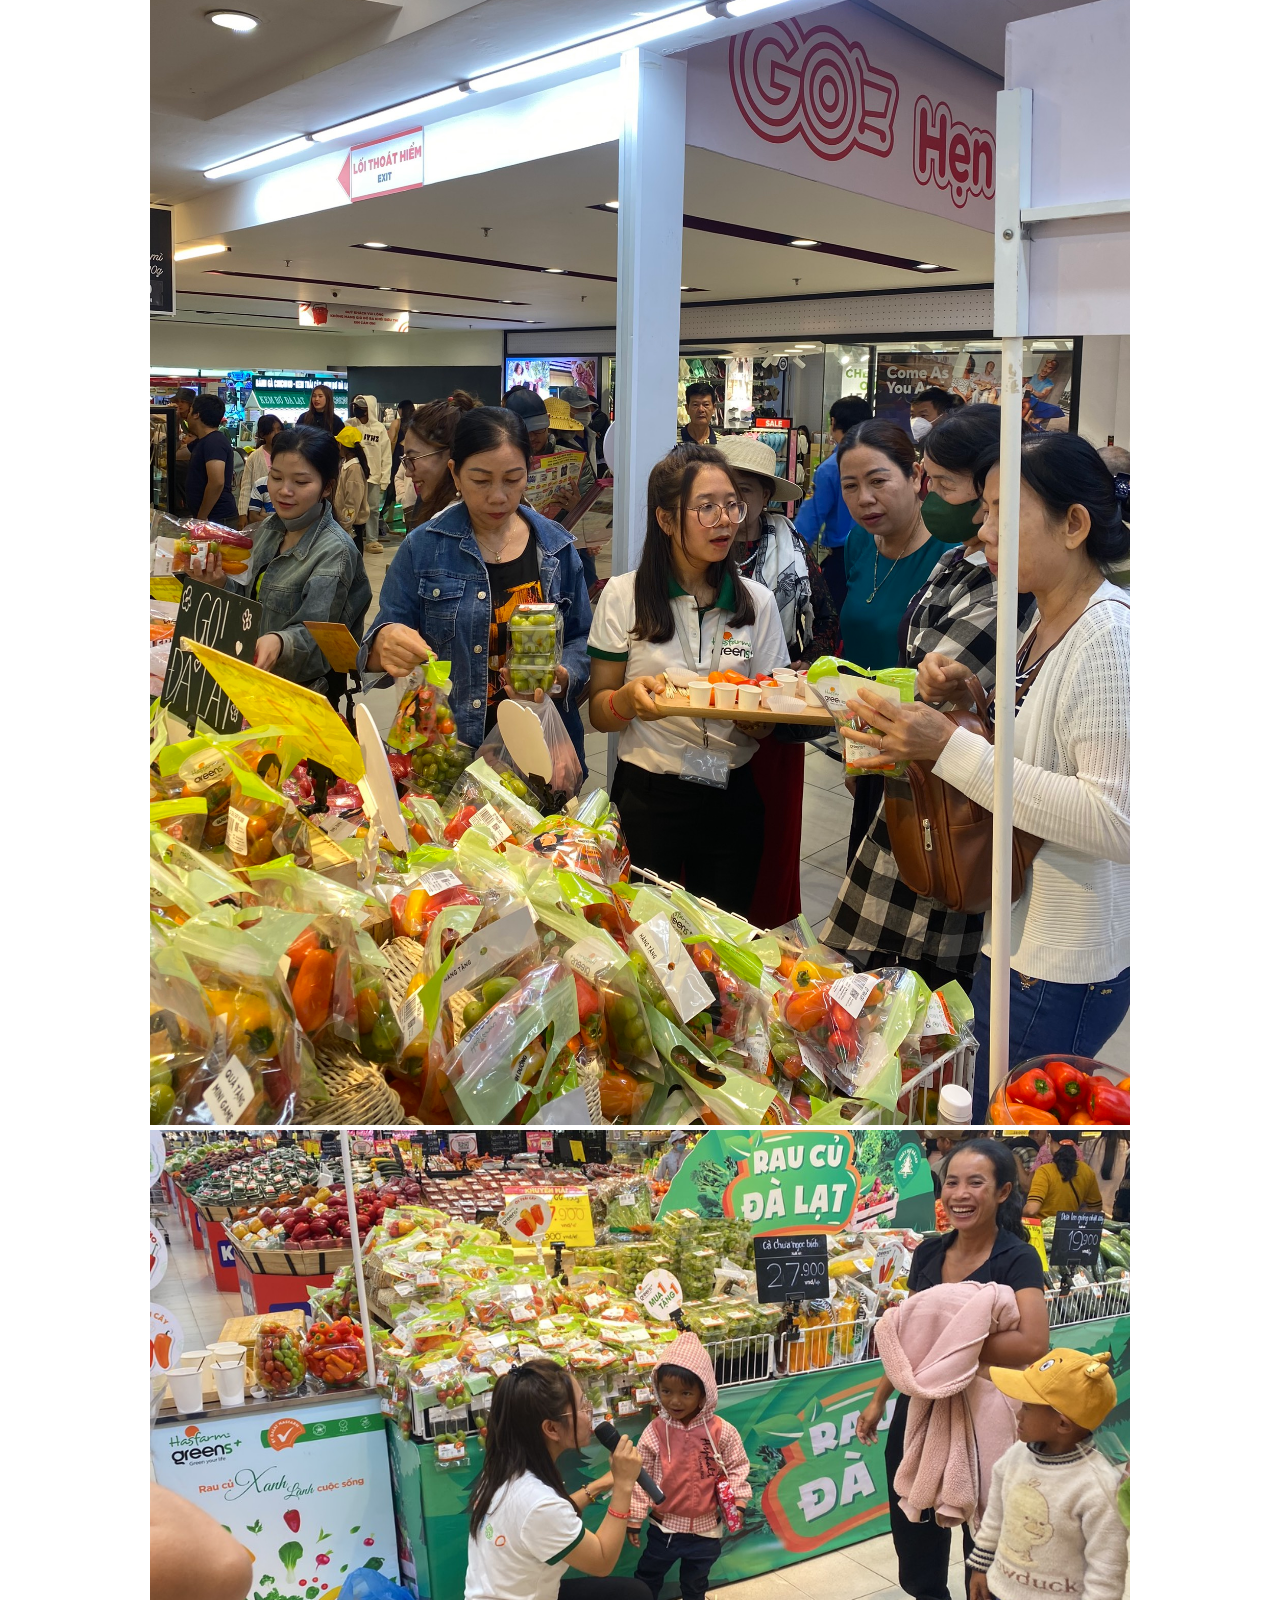
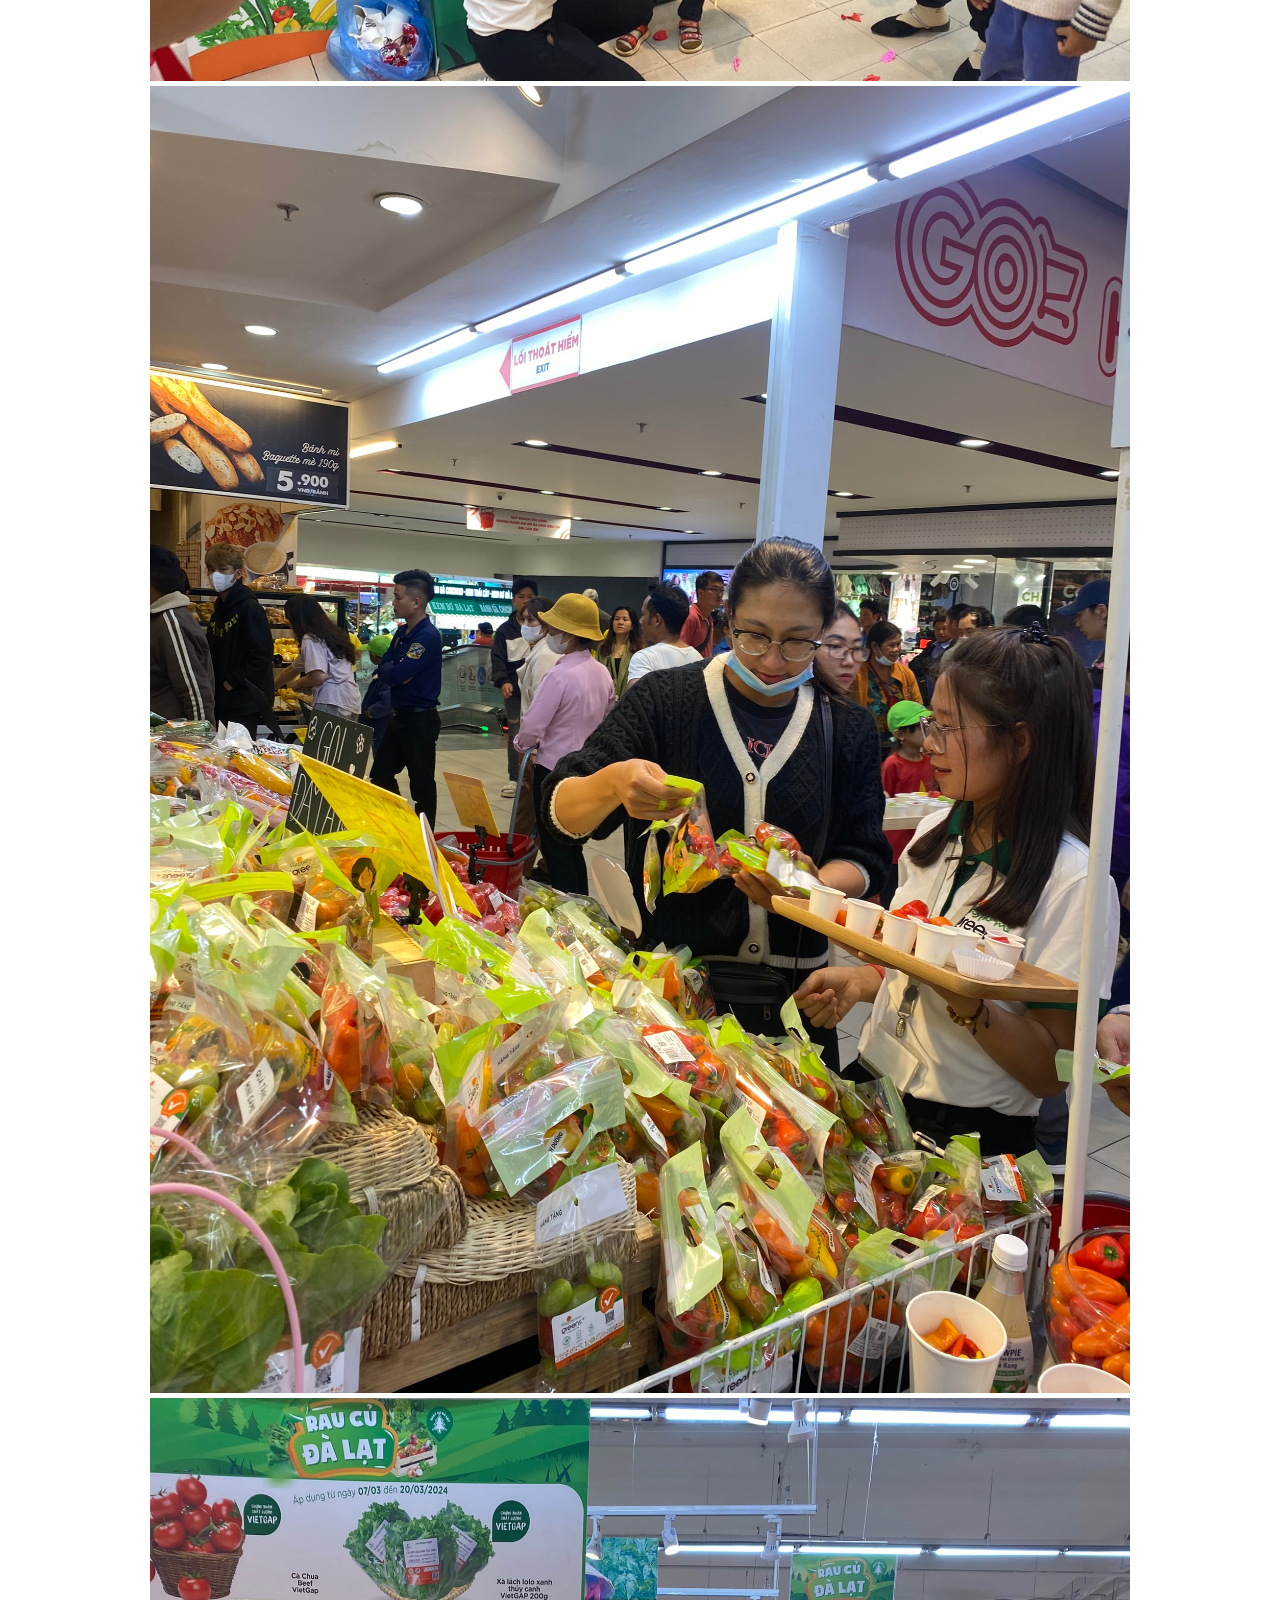
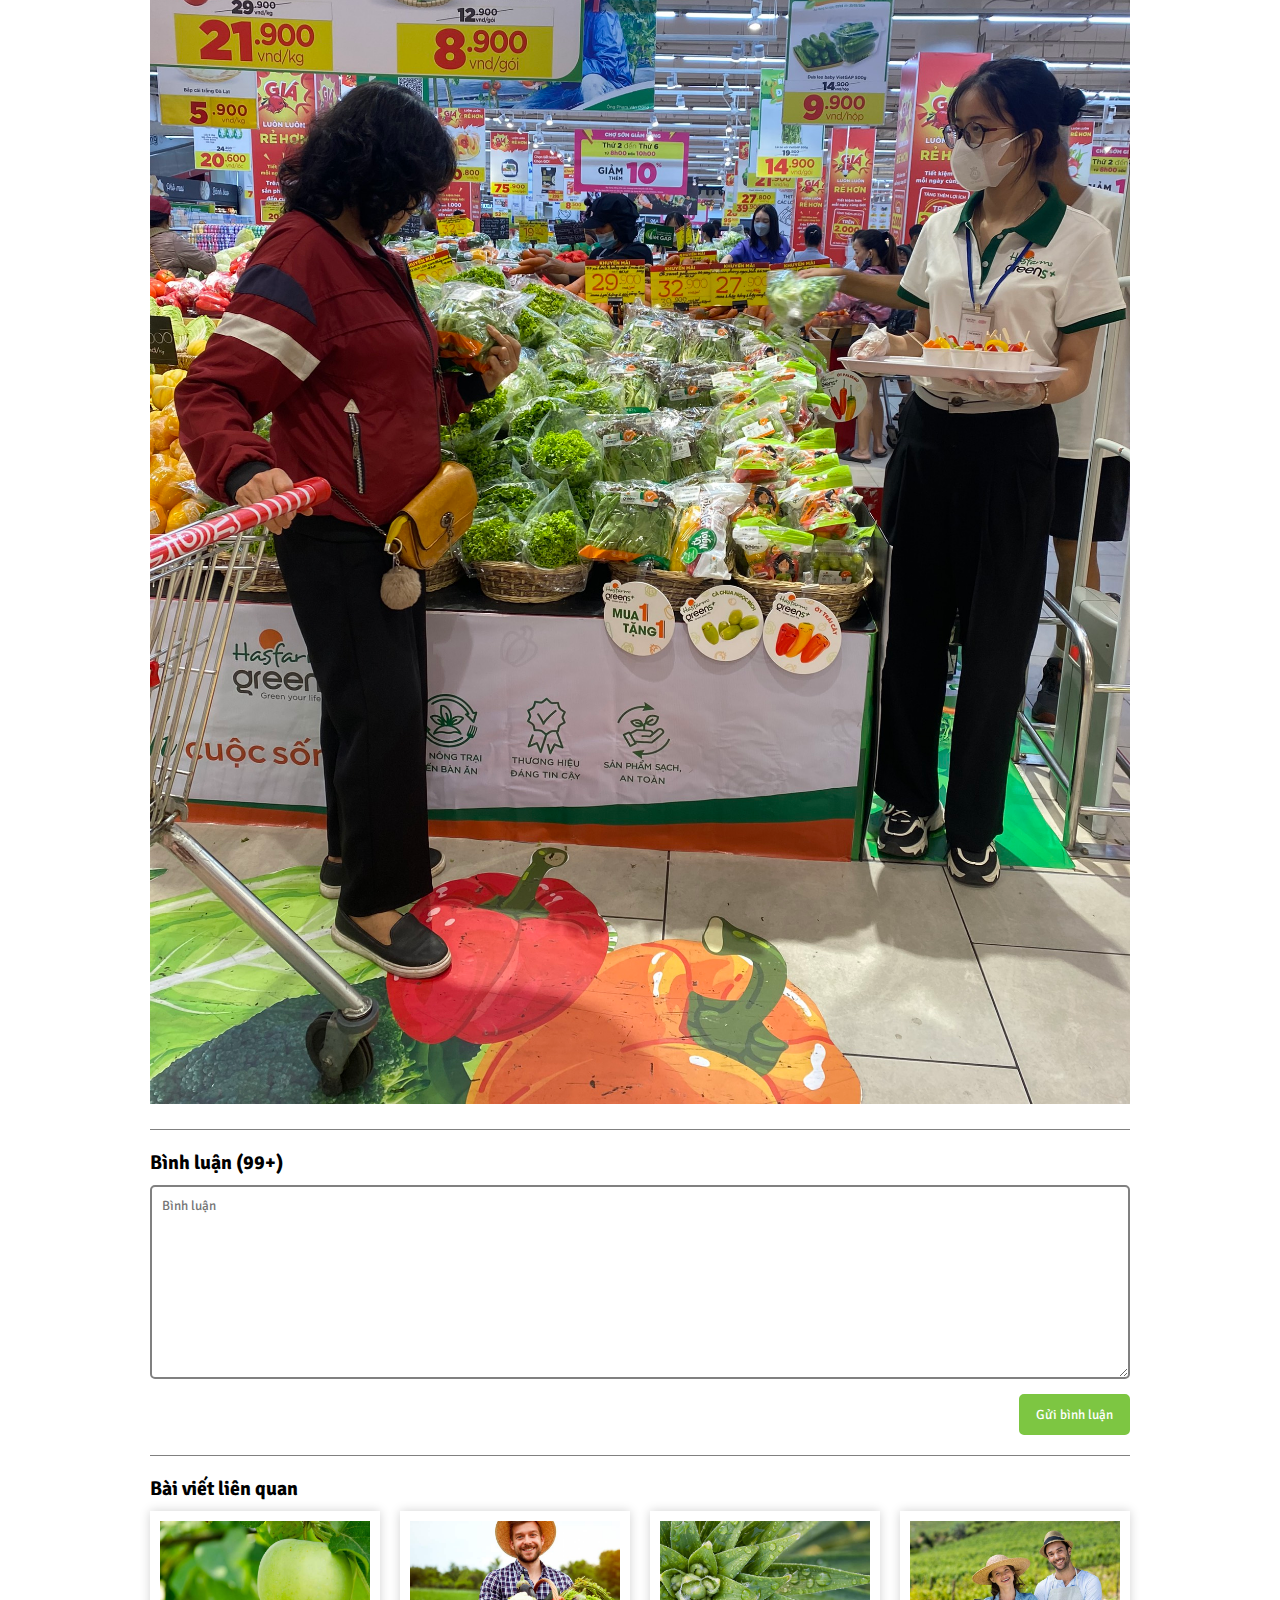
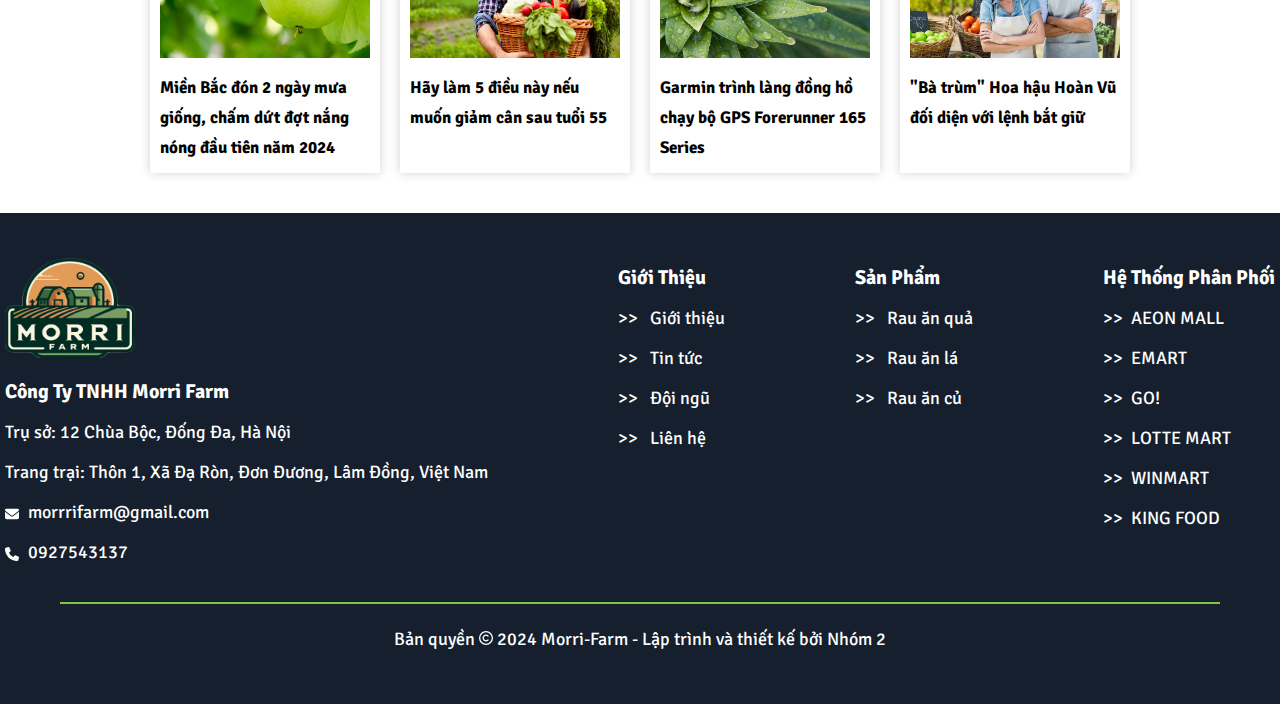
<file: chitiettintuc-2.html>
<!DOCTYPE html>
<html lang="en">
<head>
    <meta charset="UTF-8">
    <meta name="viewport" content="width=device-width, initial-scale=1.0">
    <title>Hấp dẫn với chương trình “Lễ hội nông sản Đà Lạt”</title>
    <!-- --------------------------------- CSS --------------------------------- -->
    <link rel="stylesheet" href="./css/root.css">
    <link rel="stylesheet" href="./css/chitiettintuc.css">
    <link rel="stylesheet" href="./css/header.css">
    <link rel="stylesheet" href="./css/footer.css">
    <!-- --------------------------------- CSS --------------------------------- -->
    <!-- -------------------------------- ICON --------------------------------- -->
    <link rel="stylesheet" href="https://cdnjs.cloudflare.com/ajax/libs/font-awesome/6.5.2/css/all.min.css" integrity="sha512-SnH5WK+bZxgPHs44uWIX+LLJAJ9/2PkPKZ5QiAj6Ta86w+fsb2TkcmfRyVX3pBnMFcV7oQPJkl9QevSCWr3W6A==" crossorigin="anonymous" referrerpolicy="no-referrer" />
    <!-- -------------------------------- ICON --------------------------------- -->
</head>
<body>
    <div id="header">
        <div class="top-bar">
            <div class="contact-info">
                <ul>
                    <li>
                        <svg xmlns="http://www.w3.org/2000/svg" height="14" width="10.5" viewBox="0 0 384 512"><!--!Font Awesome Free 6.5.2 by @fontawesome - https://fontawesome.com License - https://fontawesome.com/license/free Copyright 2024 Fonticons, Inc.--><path fill="#ffffff" d="M215.7 499.2C267 435 384 279.4 384 192C384 86 298 0 192 0S0 86 0 192c0 87.4 117 243 168.3 307.2c12.3 15.3 35.1 15.3 47.4 0zM192 128a64 64 0 1 1 0 128 64 64 0 1 1 0-128z"/></svg>
                        Hà Nội - Việt Nam
                    </li>
                    <li>
                        <svg xmlns="http://www.w3.org/2000/svg" height="14" width="14"  viewBox="0 0 512 512"><!--!Font Awesome Free 6.5.2 by @fontawesome - https://fontawesome.com License - https://fontawesome.com/license/free Copyright 2024 Fonticons, Inc.--><path fill="#ffffff" d="M48 64C21.5 64 0 85.5 0 112c0 15.1 7.1 29.3 19.2 38.4L236.8 313.6c11.4 8.5 27 8.5 38.4 0L492.8 150.4c12.1-9.1 19.2-23.3 19.2-38.4c0-26.5-21.5-48-48-48H48zM0 176V384c0 35.3 28.7 64 64 64H448c35.3 0 64-28.7 64-64V176L294.4 339.2c-22.8 17.1-54 17.1-76.8 0L0 176z"/></svg>
                        <a href="mailto:morrrifarm@gmail.com" class="contact">morrrifarm@gmail.com</a>
                    </li>
                    <li>
                        <svg xmlns="http://www.w3.org/2000/svg" height="14" width="14" viewBox="0 0 512 512"><!--!Font Awesome Free 6.5.2 by @fontawesome - https://fontawesome.com License - https://fontawesome.com/license/free Copyright 2024 Fonticons, Inc.--><path fill="#ffffff" d="M164.9 24.6c-7.7-18.6-28-28.5-47.4-23.2l-88 24C12.1 30.2 0 46 0 64C0 311.4 200.6 512 448 512c18 0 33.8-12.1 38.6-29.5l24-88c5.3-19.4-4.6-39.7-23.2-47.4l-96-40c-16.3-6.8-35.2-2.1-46.3 11.6L304.7 368C234.3 334.7 177.3 277.7 144 207.3L193.3 167c13.7-11.2 18.4-30 11.6-46.3l-40-96z"/></svg>
                        <a href="tel:0927543137" class="contact">0927543137</a>
                    </li>
                    <li class="search">
                        <input placeholder="Tìm kiếm sản phẩm ..." type="search">
                    <a href="">
                        <svg xmlns="http://www.w3.org/2000/svg" height="20" width="20" viewBox="0 0 512 512"><!--!Font Awesome Free 6.5.2 by @fontawesome - https://fontawesome.com License - https://fontawesome.com/license/free Copyright 2024 Fonticons, Inc.--><path fill="#ffffff" d="M416 208c0 45.9-14.9 88.3-40 122.7L502.6 457.4c12.5 12.5 12.5 32.8 0 45.3s-32.8 12.5-45.3 0L330.7 376c-34.4 25.2-76.8 40-122.7 40C93.1 416 0 322.9 0 208S93.1 0 208 0S416 93.1 416 208zM208 352a144 144 0 1 0 0-288 144 144 0 1 0 0 288z"/></svg>
                    </a>
                    </li>
                </ul>
            </div>
            
        </div>
        <div id="main-header">
            <div class="container">
                <a href="index.html"><img src="./images/logo.png" alt="logo"></a>
                    <ul id="main-menu">
                        <li><a href="index.html">Trang Chủ</a></li>
                        <li><a href="gioithieu.html">Giới thiệu</a></li>
                        <li><a href="dichvu.html">Dịch Vụ</a></li>
                        <li><a href="sanpham.html">Sản Phẩm</a>
                            <ul class="sp-menu">
                                <li><a href="rauanqua.html">Rau ăn quả</a></li>
                                <li><a href="rauancu.html">Rau ăn củ</a></li>
                                <li><a href="rauanla.html">Rau ăn lá</a></li>
                            </ul>
                        </li>
                        <li><a href="tintuc.html">Tin Tức</a></li>
                        <li><a href="doingu.html">Đội Ngũ</a></li>
                        <li><a href="lienhe.html">Liên Hệ</a></li>
                    </ul>
            </div>
        </div>
    </div>
    <main>
        <div id="blog">
            <div class="blog-header">
                <span>Sự kiện</span>
                <h1>Hấp dẫn với chương trình “Lễ hội nông sản Đà Lạt”</h1>
            </div>
            <div class="blog-main">
                <div class="post">
                    <div class="user-post">
                        <div class="user">
                            <div class="user-post-left">
                                <img src="./images/team-2.jpg" width="50px" alt="">
                                <span>
                                    <strong>Anh Tuấn</strong>
                                    - anhtuanpress@gmail.com
                                    <i class="fa-solid fa-star" style="color: #FFD43B;"></i><i class="fa-solid fa-star" style="color: #FFD43B;"></i><i class="fa-solid fa-star" style="color: #FFD43B;"></i><i class="fa-regular fa-star"></i><i class="fa-regular fa-star"></i>
                                </span>
                            </div>
                            <div class="user-post-right">
                                03/04/2024 08:42 GMT+7
                            </div>
                        </div>
                        <div class="action-post">
                            <div class="action-post-left">
                                <button> Thích 998</button>
                                <button>Chia sẻ</button>
                                <i class="fa-brands fa-facebook-messenger"></i>
                            </div>
                            <div class="action-post-right">
                                <i class="fa-regular fa-message"></i>
                                <i class="fa-regular fa-envelope"></i>
                                <i class="fa-brands fa-square-twitter"></i>
                            </div>
                        </div>
                    </div>
                    <div class="blog-content">
                        <h3>Hấp dẫn với chương trình “Lễ hội nông sản Đà Lạt”</h3>
                        <p>Hoạt động trải nghiệm các sản phẩm tươi ngon từ Hasfarm Greens với tên gọi “Lễ hội nông sản Đà Lạt” diễn ra tại chuỗi siêu thị Go! (Đà Lạt, Đà Nẵng và Hà Nội) với mục đích mang rau củ sạch từ trang trại đến gần hơn với các bữa ăn cho mọi nhà.</p>
                        <p>Đến với chương trình, khách hàng có cơ hội trải nghiệm những loại rau củ sạch đạt tiêu chuẩn an toàn vệ sinh thực phẩm như ớt Palermo, ớt trái cây, cà chua trái cây, cà chua ngọc bích tại gian hàng của Hasfarm Greens. Với màu sắc bắt mắt cùng vị ngon đa dạng từ các loại rau củ, hoạt động thu hút sự quan tâm và tham giả của đông đảo khách hàng từ trẻ nhỏ đến người lớn.</p>
                        <p>Tại chương trình, Hasfarm Greens cũng mang đến cho khách hàng những ưu đãi hấp dẫn dành cho các sản phẩm rau của quả từ thương hiệu Hasfarm Greens.</p>
                        <p>Một số hình ảnh sôi nổi tại Lễ hội nông sản Đà Lạt”:</p>
                        <img src="./images/baiviet2-1.jpg" alt="">
                        <img src="./images/baiviet2-2.jpg" alt="">
                        <img src="./images/baiviet2-3.jpg" alt="">
                        <img src="./images/baiviet2-4.jpg" alt="">
                        <img src="./images/baiviet2-5.jpg" alt="">
                        <img src="./images/baiviet2-6.jpg" alt="">
                        <img src="./images/baiviet2-7.jpg" alt="">
                    </div>
                    <div class="comment">
                        <h3>Bình luận (99+)</h3>
                        <textarea name="" id="" cols="30" rows="10" placeholder="Bình luận"></textarea>
                        <div class="btn-comment"><button>Gửi bình luận</button></div>
                    </div>
                </div>
            </div>
            <div class="blog-more">
                <h3>Bài viết liên quan</h3>
                <div class="list-blog-more">
                    <div class="blog">
                        <img src="./images/blog-1.jpg" alt="">
                        <a href=""><span>Miền Bắc đón 2 ngày mưa giống, chấm dứt đợt nắng nóng đầu tiên năm 2024</span></a>
                    </div>
                    <div class="blog">
                        <img src="./images/blog-2.jpg" alt="">
                        <a href=""><span>Hãy làm 5 điều này nếu muốn giảm cân sau tuổi 55</span></a>
                    </div>
                    <div class="blog">
                        <img src="./images/blog-3.jpg" alt="">
                        <a href=""><span>Garmin trình làng đồng hồ chạy bộ GPS Forerunner 165 Series</span></a>
                    </div>
                    <div class="blog">
                        <img src="./images/blog-4.jpg" alt="">
                        <a href=""><span>"Bà trùm" Hoa hậu Hoàn Vũ đối diện với lệnh bắt giữ</span></a>
                    </div>
                </div>
            </div>
        </div>
    </main>
    <footer>
        <div class="footer-container">
            <div class="footer-info">
                <img src="./images/logo.png" width="130px" height="100px" alt="logo">
                <h2>Công Ty TNHH Morri Farm</h3>
                <p>Trụ sở: 12 Chùa Bộc, Đống Đa, Hà Nội</p>
                <p>Trang trại: Thôn 1, Xã Đạ Ròn, Đơn Đương, Lâm Đồng, Việt Nam</p>
                <a href="mailto:morrrifarm@gmail.com" class="contact"><svg xmlns="http://www.w3.org/2000/svg" height="14" width="14"  viewBox="0 0 512 512"><!--!Font Awesome Free 6.5.2 by @fontawesome - https://fontawesome.com License - https://fontawesome.com/license/free Copyright 2024 Fonticons, Inc.--><path fill="#ffffff" d="M48 64C21.5 64 0 85.5 0 112c0 15.1 7.1 29.3 19.2 38.4L236.8 313.6c11.4 8.5 27 8.5 38.4 0L492.8 150.4c12.1-9.1 19.2-23.3 19.2-38.4c0-26.5-21.5-48-48-48H48zM0 176V384c0 35.3 28.7 64 64 64H448c35.3 0 64-28.7 64-64V176L294.4 339.2c-22.8 17.1-54 17.1-76.8 0L0 176z"/></svg>
                morrrifarm@gmail.com</a><br>
                <a href="tel:0927543137"><svg xmlns="http://www.w3.org/2000/svg" height="14" width="14" viewBox="0 0 512 512"><!--!Font Awesome Free 6.5.2 by @fontawesome - https://fontawesome.com License - https://fontawesome.com/license/free Copyright 2024 Fonticons, Inc.--><path fill="#ffffff" d="M164.9 24.6c-7.7-18.6-28-28.5-47.4-23.2l-88 24C12.1 30.2 0 46 0 64C0 311.4 200.6 512 448 512c18 0 33.8-12.1 38.6-29.5l24-88c5.3-19.4-4.6-39.7-23.2-47.4l-96-40c-16.3-6.8-35.2-2.1-46.3 11.6L304.7 368C234.3 334.7 177.3 277.7 144 207.3L193.3 167c13.7-11.2 18.4-30 11.6-46.3l-40-96z"/></svg>
                0927543137</a>
            </div>
            <div class="footer-gioithieu">
                <h3>Giới Thiệu</h3>
                <ul>
                    <li><a href="">>> &nbsp; Giới thiệu</a></li>
                    <li><a href="">>> &nbsp; Tin tức</a></li>
                    <li><a href="">>> &nbsp; Đội ngũ</a></li>
                    <li><a href="">>> &nbsp; Liên hệ</a></li>
                </ul>
            </div>
            <div class="footer-sanpham">
                <h3>Sản Phẩm</h3>
                <ul>
                    <li><a href="">>> &nbsp; Rau ăn quả</a></li>
                    <li><a href="">>> &nbsp; Rau ăn lá</a></li>
                    <li><a href="">>> &nbsp; Rau ăn củ</a></li>
                </ul>
            </div>
            <div class="footer-phanphoi">
                <h3>Hệ Thống Phân Phối</h3>
                <ul>
                    <li>>> &nbsp;AEON MALL</li>
                    <li>>> &nbsp;EMART</li>
                    <li>>> &nbsp;GO!</li>
                    <li>>> &nbsp;LOTTE MART</li>
                    <li>>> &nbsp;WINMART</li>
                    <li>>> &nbsp;KING FOOD</li>
                </ul>
            </div>
        </div>
        <div class="footer-bottom">
            <p>Bản quyền <svg xmlns="http://www.w3.org/2000/svg" height="14" width="14" viewBox="0 0 512 512"><!--!Font Awesome Free 6.5.2 by @fontawesome - https://fontawesome.com License - https://fontawesome.com/license/free Copyright 2024 Fonticons, Inc.--><path fill="#ffffff" d="M256 48a208 208 0 1 1 0 416 208 208 0 1 1 0-416zm0 464A256 256 0 1 0 256 0a256 256 0 1 0 0 512zM199.4 312.6c-31.2-31.2-31.2-81.9 0-113.1s81.9-31.2 113.1 0c9.4 9.4 24.6 9.4 33.9 0s9.4-24.6 0-33.9c-50-50-131-50-181 0s-50 131 0 181s131 50 181 0c9.4-9.4 9.4-24.6 0-33.9s-24.6-9.4-33.9 0c-31.2 31.2-81.9 31.2-113.1 0z"/></svg>&nbsp;2024 Morri-Farm - Lập trình và thiết kế bởi Nhóm 2</p>
        </div>
    </footer>
</body>
</html>
</file>
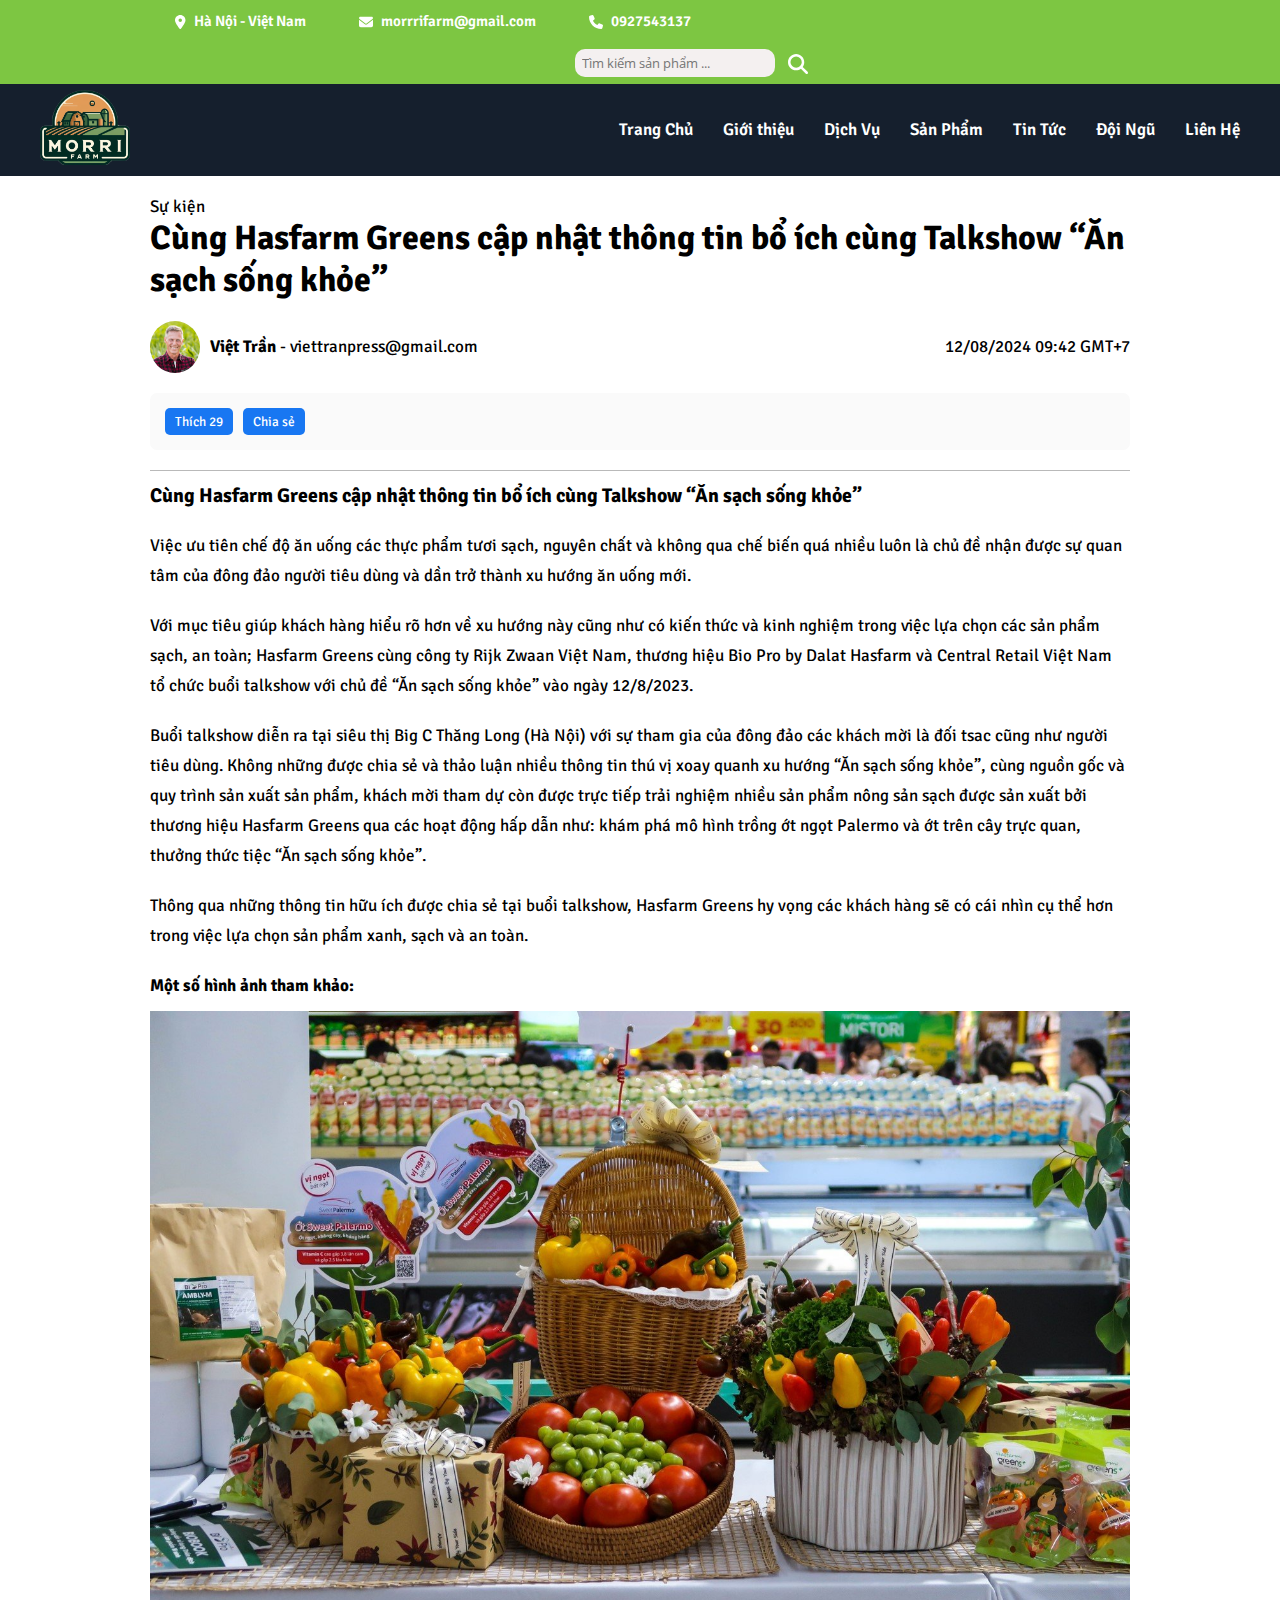
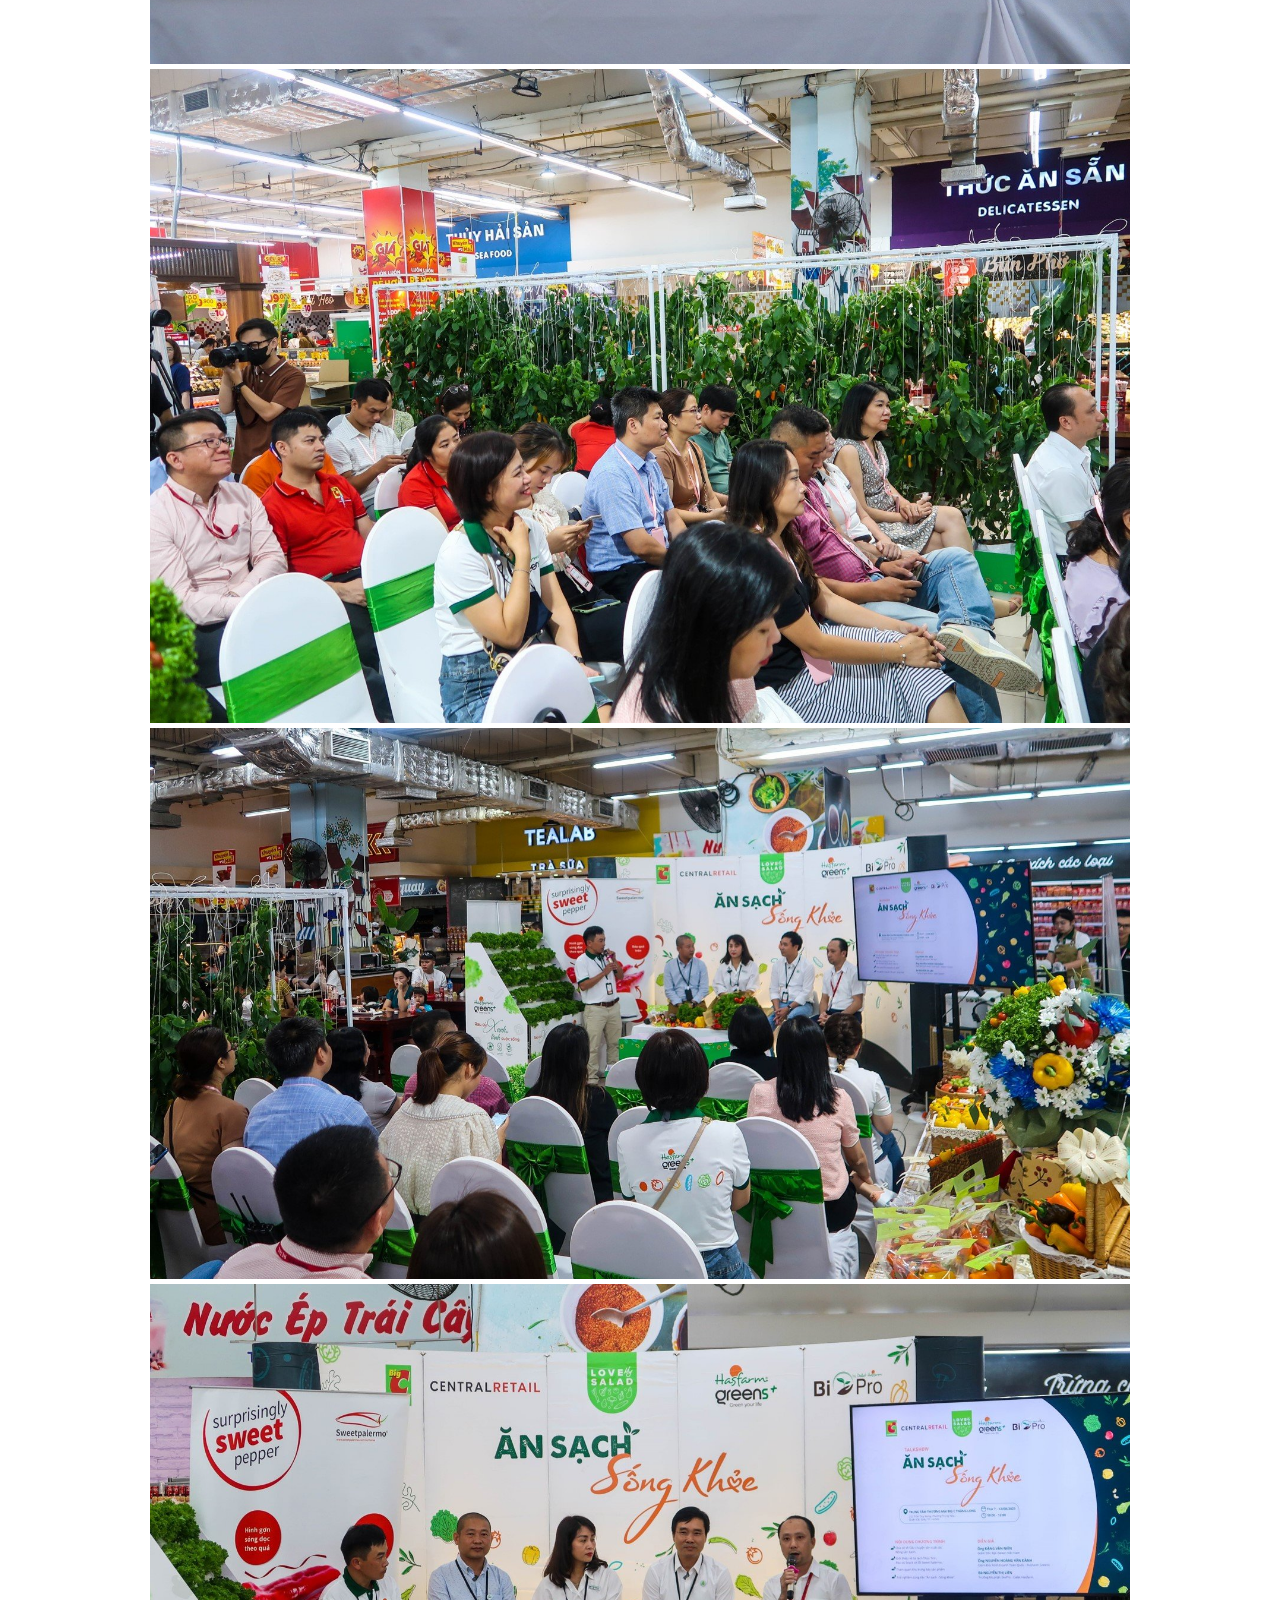
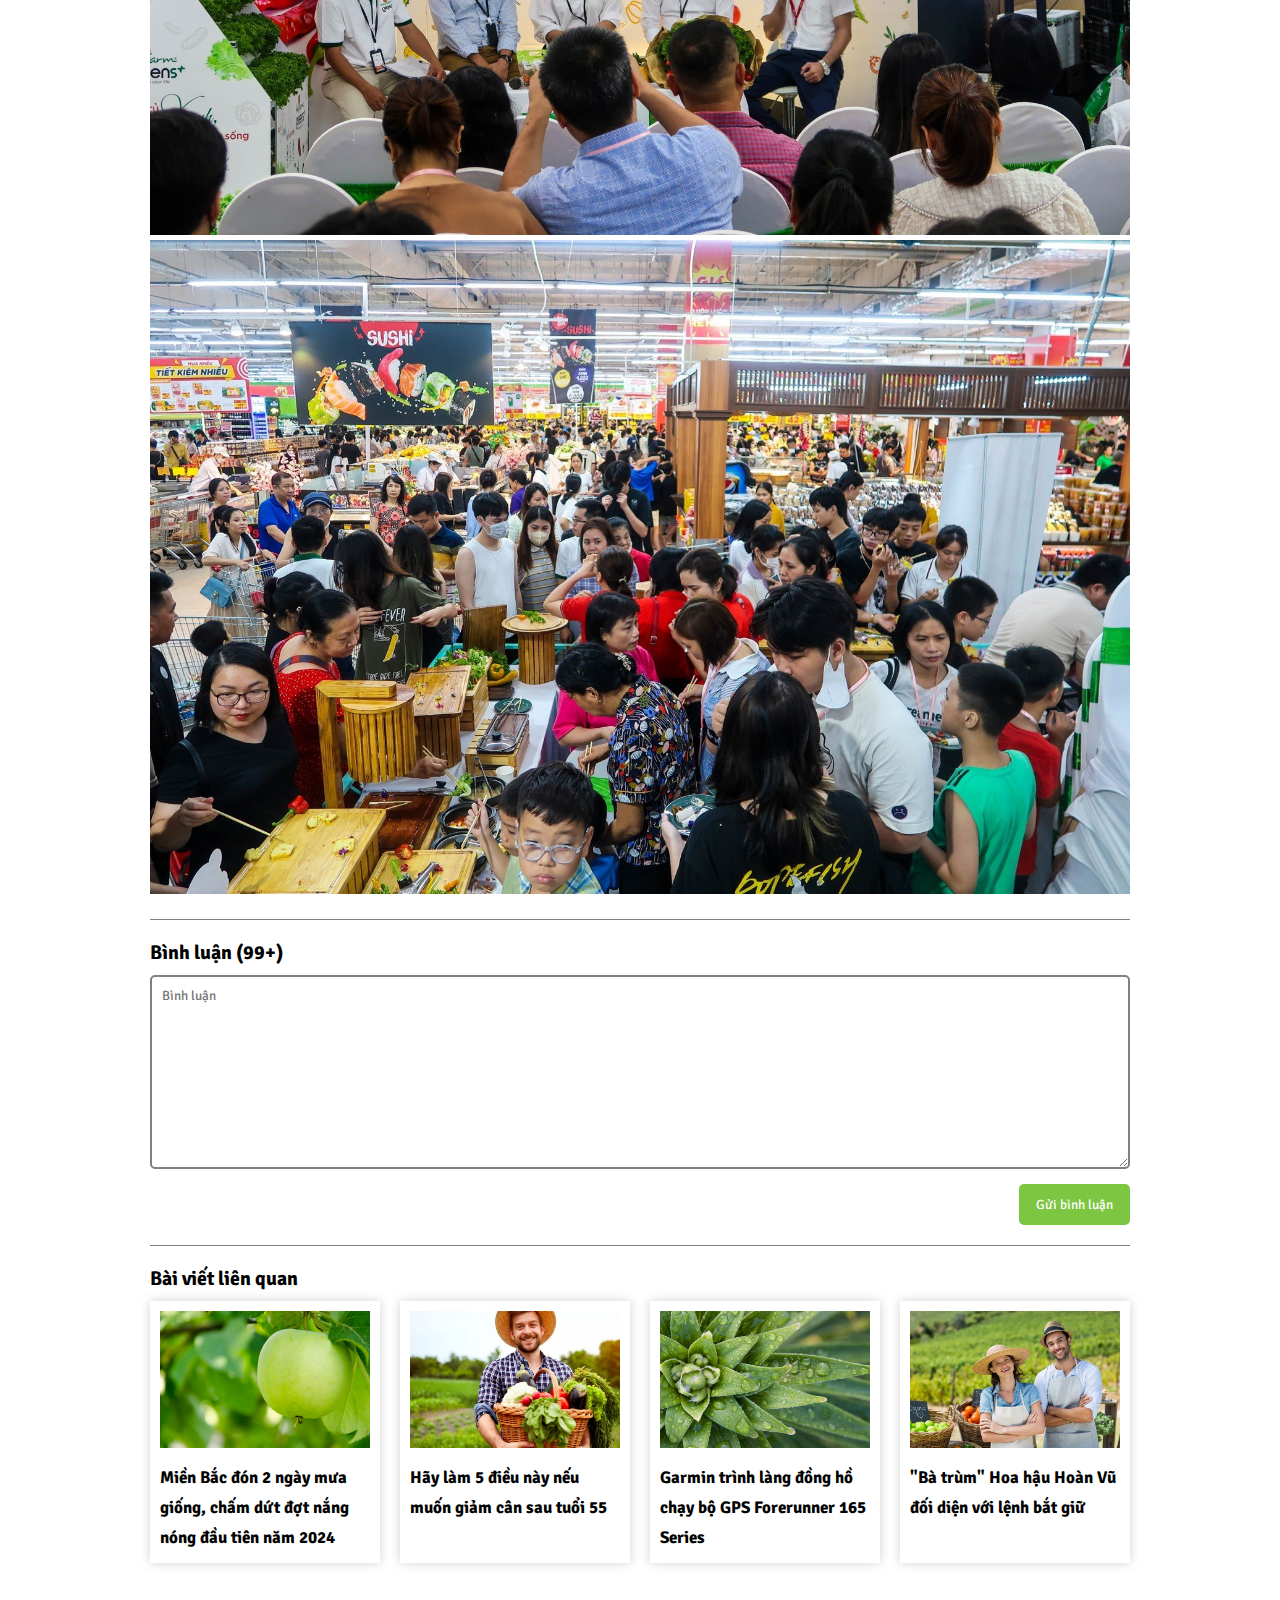
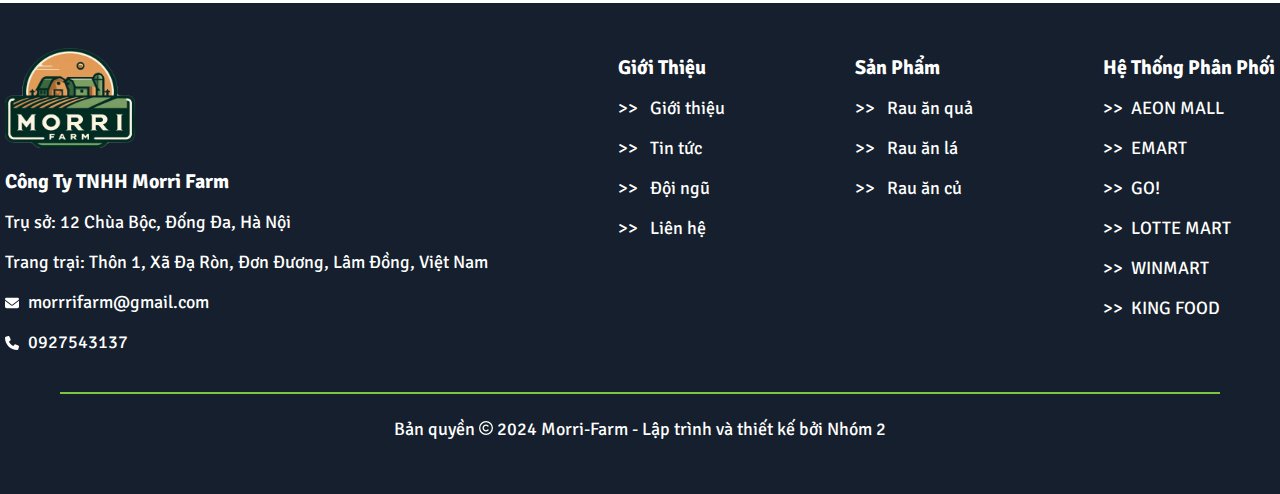
<file: chitiettintuc-3.html>
<!DOCTYPE html>
<html lang="en">
<head>
    <meta charset="UTF-8">
    <meta name="viewport" content="width=device-width, initial-scale=1.0">
    <title>Cùng Hasfarm Greens cập nhật thông tin bổ ích cùng Talkshow “Ăn sạch sống khỏe”</title>
    <!-- --------------------------------- CSS --------------------------------- -->
    <link rel="stylesheet" href="./css/root.css">
    <link rel="stylesheet" href="./css/chitiettintuc.css">
    <link rel="stylesheet" href="./css/header.css">
    <link rel="stylesheet" href="./css/footer.css">
    <!-- --------------------------------- CSS --------------------------------- -->
    <!-- -------------------------------- ICON --------------------------------- -->
    <link rel="stylesheet" href="https://cdnjs.cloudflare.com/ajax/libs/font-awesome/6.5.2/css/all.min.css" integrity="sha512-SnH5WK+bZxgPHs44uWIX+LLJAJ9/2PkPKZ5QiAj6Ta86w+fsb2TkcmfRyVX3pBnMFcV7oQPJkl9QevSCWr3W6A==" crossorigin="anonymous" referrerpolicy="no-referrer" />
    <!-- -------------------------------- ICON --------------------------------- -->
</head>
<body>
    <div id="header">
        <div class="top-bar">
            <div class="contact-info">
                <ul>
                    <li>
                        <svg xmlns="http://www.w3.org/2000/svg" height="14" width="10.5" viewBox="0 0 384 512"><!--!Font Awesome Free 6.5.2 by @fontawesome - https://fontawesome.com License - https://fontawesome.com/license/free Copyright 2024 Fonticons, Inc.--><path fill="#ffffff" d="M215.7 499.2C267 435 384 279.4 384 192C384 86 298 0 192 0S0 86 0 192c0 87.4 117 243 168.3 307.2c12.3 15.3 35.1 15.3 47.4 0zM192 128a64 64 0 1 1 0 128 64 64 0 1 1 0-128z"/></svg>
                        Hà Nội - Việt Nam
                    </li>
                    <li>
                        <svg xmlns="http://www.w3.org/2000/svg" height="14" width="14"  viewBox="0 0 512 512"><!--!Font Awesome Free 6.5.2 by @fontawesome - https://fontawesome.com License - https://fontawesome.com/license/free Copyright 2024 Fonticons, Inc.--><path fill="#ffffff" d="M48 64C21.5 64 0 85.5 0 112c0 15.1 7.1 29.3 19.2 38.4L236.8 313.6c11.4 8.5 27 8.5 38.4 0L492.8 150.4c12.1-9.1 19.2-23.3 19.2-38.4c0-26.5-21.5-48-48-48H48zM0 176V384c0 35.3 28.7 64 64 64H448c35.3 0 64-28.7 64-64V176L294.4 339.2c-22.8 17.1-54 17.1-76.8 0L0 176z"/></svg>
                        <a href="mailto:morrrifarm@gmail.com" class="contact">morrrifarm@gmail.com</a>
                    </li>
                    <li>
                        <svg xmlns="http://www.w3.org/2000/svg" height="14" width="14" viewBox="0 0 512 512"><!--!Font Awesome Free 6.5.2 by @fontawesome - https://fontawesome.com License - https://fontawesome.com/license/free Copyright 2024 Fonticons, Inc.--><path fill="#ffffff" d="M164.9 24.6c-7.7-18.6-28-28.5-47.4-23.2l-88 24C12.1 30.2 0 46 0 64C0 311.4 200.6 512 448 512c18 0 33.8-12.1 38.6-29.5l24-88c5.3-19.4-4.6-39.7-23.2-47.4l-96-40c-16.3-6.8-35.2-2.1-46.3 11.6L304.7 368C234.3 334.7 177.3 277.7 144 207.3L193.3 167c13.7-11.2 18.4-30 11.6-46.3l-40-96z"/></svg>
                        <a href="tel:0927543137" class="contact">0927543137</a>
                    </li>
                    <li class="search">
                        <input placeholder="Tìm kiếm sản phẩm ..." type="search">
                    <a href="">
                        <svg xmlns="http://www.w3.org/2000/svg" height="20" width="20" viewBox="0 0 512 512"><!--!Font Awesome Free 6.5.2 by @fontawesome - https://fontawesome.com License - https://fontawesome.com/license/free Copyright 2024 Fonticons, Inc.--><path fill="#ffffff" d="M416 208c0 45.9-14.9 88.3-40 122.7L502.6 457.4c12.5 12.5 12.5 32.8 0 45.3s-32.8 12.5-45.3 0L330.7 376c-34.4 25.2-76.8 40-122.7 40C93.1 416 0 322.9 0 208S93.1 0 208 0S416 93.1 416 208zM208 352a144 144 0 1 0 0-288 144 144 0 1 0 0 288z"/></svg>
                    </a>
                    </li>
                </ul>
            </div>
            
        </div>
        <div id="main-header">
            <div class="container">
                <a href="index.html"><img src="./images/logo.png" alt="logo"></a>
                    <ul id="main-menu">
                        <li><a href="index.html">Trang Chủ</a></li>
                        <li><a href="gioithieu.html">Giới thiệu</a></li>
                        <li><a href="dichvu.html">Dịch Vụ</a></li>
                        <li><a href="sanpham.html">Sản Phẩm</a>
                            <ul class="sp-menu">
                                <li><a href="">Rau ăn quả</a></li>
                                <li><a href="">Rau ăn củ</a></li>
                                <li><a href="">Rau ăn lá</a></li>
                            </ul>
                        </li>
                        <li><a href="tintuc.html">Tin Tức</a></li>
                        <li><a href="doingu.html">Đội Ngũ</a></li>
                        <li><a href="lienhe.html">Liên Hệ</a></li>
                    </ul>
            </div>
        </div>
    </div>
    <main>
        <div id="blog">
            <div class="blog-header">
                <span>Sự kiện</span>
                <h1>Cùng Hasfarm Greens cập nhật thông tin bổ ích cùng Talkshow “Ăn sạch sống khỏe”</h1>
            </div>
            <div class="blog-main">
                <div class="post">
                    <div class="user-post">
                        <div class="user">
                            <div class="user-post-left">
                                <img src="./images/team-1.jpg" width="50px" alt="">
                                <span>
                                    <strong>Việt Trần</strong>
                                    - viettranpress@gmail.com
                                    <i class="fa-solid fa-star" style="color: #FFD43B;"></i><i class="fa-solid fa-star" style="color: #FFD43B;"></i><i class="fa-solid fa-star" style="color: #FFD43B;"></i><i class="fa-regular fa-star"></i><i class="fa-regular fa-star"></i>
                                </span>
                            </div>
                            <div class="user-post-right">
                                12/08/2024 09:42 GMT+7
                            </div>
                        </div>
                        <div class="action-post">
                            <div class="action-post-left">
                                <button> Thích 29</button>
                                <button>Chia sẻ</button>
                                <i class="fa-brands fa-facebook-messenger"></i>
                            </div>
                            <div class="action-post-right">
                                <i class="fa-regular fa-message"></i>
                                <i class="fa-regular fa-envelope"></i>
                                <i class="fa-brands fa-square-twitter"></i>
                            </div>
                        </div>
                    </div>
                    <div class="blog-content">
                        <h3>Cùng Hasfarm Greens cập nhật thông tin bổ ích cùng Talkshow “Ăn sạch sống khỏe”</h3>
                        <p>Việc ưu tiên chế độ ăn uống các thực phẩm tươi sạch, nguyên chất và không qua chế biến quá nhiều luôn là chủ đề nhận được sự quan tâm của đông đảo người tiêu dùng và dần trở thành xu hướng ăn uống mới.</p>
                        <p>Với mục tiêu giúp khách hàng hiểu rõ hơn về xu hướng này cũng như có kiến thức và kinh nghiệm trong việc lựa chọn các sản phẩm sạch, an toàn; Hasfarm Greens cùng công ty Rijk Zwaan Việt Nam, thương hiệu Bio Pro by Dalat Hasfarm và Central Retail Việt Nam tổ chức buổi talkshow với chủ đề “Ăn sạch sống khỏe” vào ngày 12/8/2023.</p>
                        <p>Buổi talkshow diễn ra tại siêu thị Big C Thăng Long (Hà Nội) với sự tham gia của đông đảo các khách mời là đối tsac cũng như người tiêu dùng. Không những được chia sẻ và thảo luận nhiều thông tin thú vị xoay quanh xu hướng “Ăn sạch sống khỏe”, cùng nguồn gốc và quy trình sản xuất sản phẩm, khách mời tham dự còn được trực tiếp trải nghiệm nhiều sản phẩm nông sản sạch được sản xuất bởi thương hiệu Hasfarm Greens qua các hoạt động hấp dẫn như: khám phá mô hình trồng ớt ngọt Palermo và ớt trên cây trực quan, thưởng thức tiệc “Ăn sạch sống khỏe”.</p>
                        <p>Thông qua những thông tin hữu ích được chia sẻ tại buổi talkshow, Hasfarm Greens hy vọng các khách hàng sẽ có cái nhìn cụ thể hơn trong việc lựa chọn sản phẩm xanh, sạch và an toàn.</p>
                        <p><b>Một số hình ảnh tham khảo:</b></p>
                        <img src="./images/baiviet3-1.jpg" alt="">
                        <img src="./images/baiviet3-2.jpg" alt="">
                        <img src="./images/baiviet3-3.jpg" alt="">
                        <img src="./images/baiviet3-4.jpg" alt="">
                        <img src="./images/baiviet3-5.jpg" alt="">
                    </div>
                    <div class="comment">
                        <h3>Bình luận (99+)</h3>
                        <textarea name="" id="" cols="30" rows="10" placeholder="Bình luận"></textarea>
                        <div class="btn-comment"><button>Gửi bình luận</button></div>
                    </div>
                </div>
            </div>
            <div class="blog-more">
                <h3>Bài viết liên quan</h3>
                <div class="list-blog-more">
                    <div class="blog">
                        <img src="./images/blog-1.jpg" alt="">
                        <a href=""><span>Miền Bắc đón 2 ngày mưa giống, chấm dứt đợt nắng nóng đầu tiên năm 2024</span></a>
                    </div>
                    <div class="blog">
                        <img src="./images/blog-2.jpg" alt="">
                        <a href=""><span>Hãy làm 5 điều này nếu muốn giảm cân sau tuổi 55</span></a>
                    </div>
                    <div class="blog">
                        <img src="./images/blog-3.jpg" alt="">
                        <a href=""><span>Garmin trình làng đồng hồ chạy bộ GPS Forerunner 165 Series</span></a>
                    </div>
                    <div class="blog">
                        <img src="./images/blog-4.jpg" alt="">
                        <a href=""><span>"Bà trùm" Hoa hậu Hoàn Vũ đối diện với lệnh bắt giữ</span></a>
                    </div>
                </div>
            </div>
        </div>
    </main>
    <footer>
        <div class="footer-container">
            <div class="footer-info">
                <img src="./images/logo.png" width="130px" height="100px" alt="logo">
                <h2>Công Ty TNHH Morri Farm</h3>
                <p>Trụ sở: 12 Chùa Bộc, Đống Đa, Hà Nội</p>
                <p>Trang trại: Thôn 1, Xã Đạ Ròn, Đơn Đương, Lâm Đồng, Việt Nam</p>
                <a href="mailto:morrrifarm@gmail.com" class="contact"><svg xmlns="http://www.w3.org/2000/svg" height="14" width="14"  viewBox="0 0 512 512"><!--!Font Awesome Free 6.5.2 by @fontawesome - https://fontawesome.com License - https://fontawesome.com/license/free Copyright 2024 Fonticons, Inc.--><path fill="#ffffff" d="M48 64C21.5 64 0 85.5 0 112c0 15.1 7.1 29.3 19.2 38.4L236.8 313.6c11.4 8.5 27 8.5 38.4 0L492.8 150.4c12.1-9.1 19.2-23.3 19.2-38.4c0-26.5-21.5-48-48-48H48zM0 176V384c0 35.3 28.7 64 64 64H448c35.3 0 64-28.7 64-64V176L294.4 339.2c-22.8 17.1-54 17.1-76.8 0L0 176z"/></svg>
                morrrifarm@gmail.com</a><br>
                <a href="tel:0927543137"><svg xmlns="http://www.w3.org/2000/svg" height="14" width="14" viewBox="0 0 512 512"><!--!Font Awesome Free 6.5.2 by @fontawesome - https://fontawesome.com License - https://fontawesome.com/license/free Copyright 2024 Fonticons, Inc.--><path fill="#ffffff" d="M164.9 24.6c-7.7-18.6-28-28.5-47.4-23.2l-88 24C12.1 30.2 0 46 0 64C0 311.4 200.6 512 448 512c18 0 33.8-12.1 38.6-29.5l24-88c5.3-19.4-4.6-39.7-23.2-47.4l-96-40c-16.3-6.8-35.2-2.1-46.3 11.6L304.7 368C234.3 334.7 177.3 277.7 144 207.3L193.3 167c13.7-11.2 18.4-30 11.6-46.3l-40-96z"/></svg>
                0927543137</a>
            </div>
            <div class="footer-gioithieu">
                <h3>Giới Thiệu</h3>
                <ul>
                    <li><a href="">>> &nbsp; Giới thiệu</a></li>
                    <li><a href="">>> &nbsp; Tin tức</a></li>
                    <li><a href="">>> &nbsp; Đội ngũ</a></li>
                    <li><a href="">>> &nbsp; Liên hệ</a></li>
                </ul>
            </div>
            <div class="footer-sanpham">
                <h3>Sản Phẩm</h3>
                <ul>
                    <li><a href="">>> &nbsp; Rau ăn quả</a></li>
                    <li><a href="">>> &nbsp; Rau ăn lá</a></li>
                    <li><a href="">>> &nbsp; Rau ăn củ</a></li>
                </ul>
            </div>
            <div class="footer-phanphoi">
                <h3>Hệ Thống Phân Phối</h3>
                <ul>
                    <li>>> &nbsp;AEON MALL</li>
                    <li>>> &nbsp;EMART</li>
                    <li>>> &nbsp;GO!</li>
                    <li>>> &nbsp;LOTTE MART</li>
                    <li>>> &nbsp;WINMART</li>
                    <li>>> &nbsp;KING FOOD</li>
                </ul>
            </div>
        </div>
        <div class="footer-bottom">
            <p>Bản quyền <svg xmlns="http://www.w3.org/2000/svg" height="14" width="14" viewBox="0 0 512 512"><!--!Font Awesome Free 6.5.2 by @fontawesome - https://fontawesome.com License - https://fontawesome.com/license/free Copyright 2024 Fonticons, Inc.--><path fill="#ffffff" d="M256 48a208 208 0 1 1 0 416 208 208 0 1 1 0-416zm0 464A256 256 0 1 0 256 0a256 256 0 1 0 0 512zM199.4 312.6c-31.2-31.2-31.2-81.9 0-113.1s81.9-31.2 113.1 0c9.4 9.4 24.6 9.4 33.9 0s9.4-24.6 0-33.9c-50-50-131-50-181 0s-50 131 0 181s131 50 181 0c9.4-9.4 9.4-24.6 0-33.9s-24.6-9.4-33.9 0c-31.2 31.2-81.9 31.2-113.1 0z"/></svg>&nbsp;2024 Morri-Farm - Lập trình và thiết kế bởi Nhóm 2</p>
        </div>
    </footer>
</body>
</html>
</file>
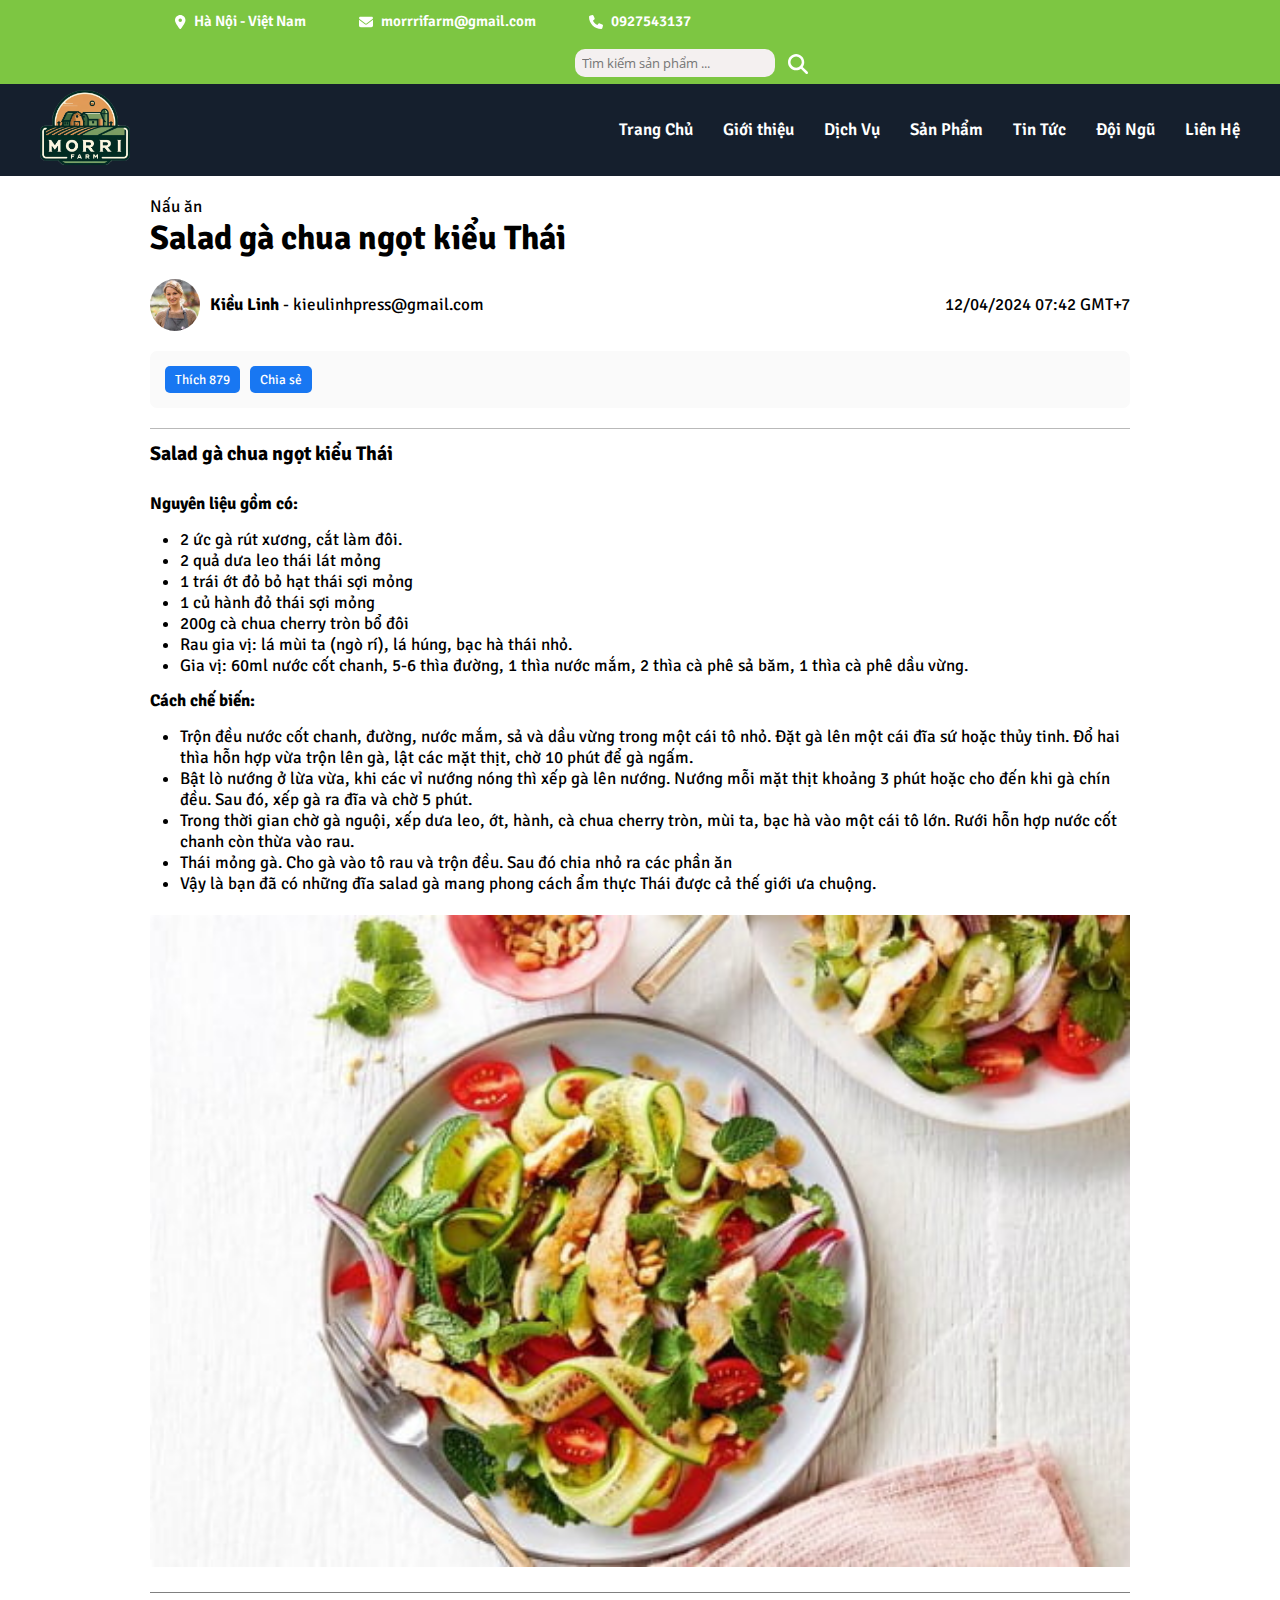
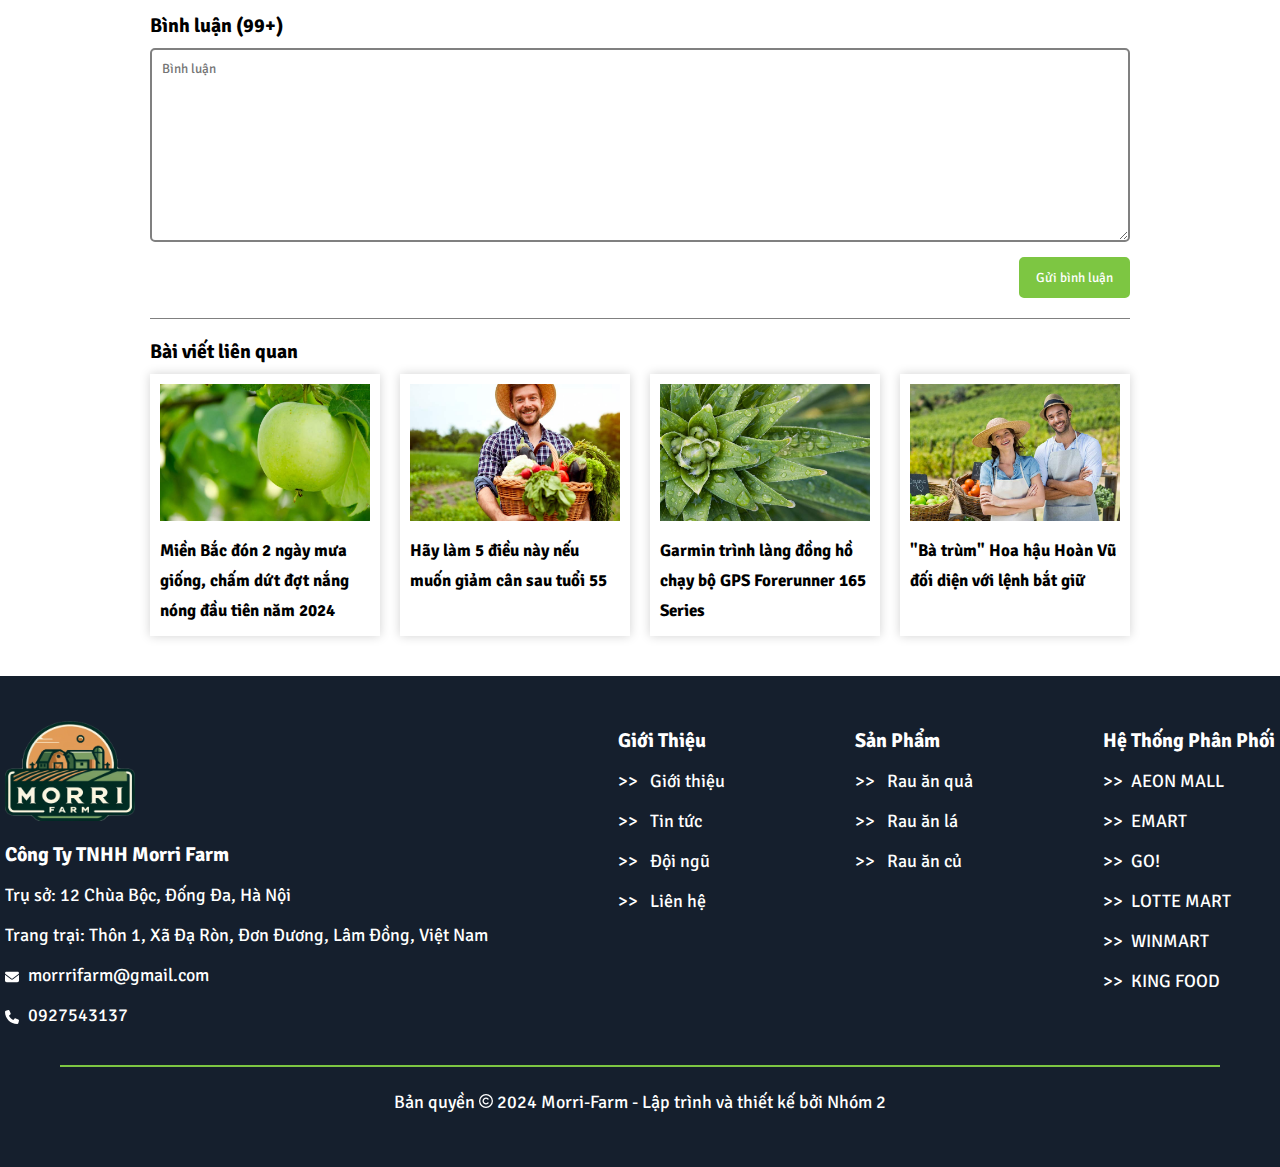
<file: chitiettintuc-4.html>
<!DOCTYPE html>
<html lang="en">
<head>
    <meta charset="UTF-8">
    <meta name="viewport" content="width=device-width, initial-scale=1.0">
    <title>Salad gà chua ngọt kiểu Thái</title>
    <!-- --------------------------------- CSS --------------------------------- -->
    <link rel="stylesheet" href="./css/root.css">
    <link rel="stylesheet" href="./css/chitiettintuc.css">
    <link rel="stylesheet" href="./css/header.css">
    <link rel="stylesheet" href="./css/footer.css">
    <!-- --------------------------------- CSS --------------------------------- -->
    <!-- -------------------------------- ICON --------------------------------- -->
    <link rel="stylesheet" href="https://cdnjs.cloudflare.com/ajax/libs/font-awesome/6.5.2/css/all.min.css" integrity="sha512-SnH5WK+bZxgPHs44uWIX+LLJAJ9/2PkPKZ5QiAj6Ta86w+fsb2TkcmfRyVX3pBnMFcV7oQPJkl9QevSCWr3W6A==" crossorigin="anonymous" referrerpolicy="no-referrer" />
    <!-- -------------------------------- ICON --------------------------------- -->
</head>
<body>
    <div id="header">
        <div class="top-bar">
            <div class="contact-info">
                <ul>
                    <li>
                        <svg xmlns="http://www.w3.org/2000/svg" height="14" width="10.5" viewBox="0 0 384 512"><!--!Font Awesome Free 6.5.2 by @fontawesome - https://fontawesome.com License - https://fontawesome.com/license/free Copyright 2024 Fonticons, Inc.--><path fill="#ffffff" d="M215.7 499.2C267 435 384 279.4 384 192C384 86 298 0 192 0S0 86 0 192c0 87.4 117 243 168.3 307.2c12.3 15.3 35.1 15.3 47.4 0zM192 128a64 64 0 1 1 0 128 64 64 0 1 1 0-128z"/></svg>
                        Hà Nội - Việt Nam
                    </li>
                    <li>
                        <svg xmlns="http://www.w3.org/2000/svg" height="14" width="14"  viewBox="0 0 512 512"><!--!Font Awesome Free 6.5.2 by @fontawesome - https://fontawesome.com License - https://fontawesome.com/license/free Copyright 2024 Fonticons, Inc.--><path fill="#ffffff" d="M48 64C21.5 64 0 85.5 0 112c0 15.1 7.1 29.3 19.2 38.4L236.8 313.6c11.4 8.5 27 8.5 38.4 0L492.8 150.4c12.1-9.1 19.2-23.3 19.2-38.4c0-26.5-21.5-48-48-48H48zM0 176V384c0 35.3 28.7 64 64 64H448c35.3 0 64-28.7 64-64V176L294.4 339.2c-22.8 17.1-54 17.1-76.8 0L0 176z"/></svg>
                        <a href="mailto:morrrifarm@gmail.com" class="contact">morrrifarm@gmail.com</a>
                    </li>
                    <li>
                        <svg xmlns="http://www.w3.org/2000/svg" height="14" width="14" viewBox="0 0 512 512"><!--!Font Awesome Free 6.5.2 by @fontawesome - https://fontawesome.com License - https://fontawesome.com/license/free Copyright 2024 Fonticons, Inc.--><path fill="#ffffff" d="M164.9 24.6c-7.7-18.6-28-28.5-47.4-23.2l-88 24C12.1 30.2 0 46 0 64C0 311.4 200.6 512 448 512c18 0 33.8-12.1 38.6-29.5l24-88c5.3-19.4-4.6-39.7-23.2-47.4l-96-40c-16.3-6.8-35.2-2.1-46.3 11.6L304.7 368C234.3 334.7 177.3 277.7 144 207.3L193.3 167c13.7-11.2 18.4-30 11.6-46.3l-40-96z"/></svg>
                        <a href="tel:0927543137" class="contact">0927543137</a>
                    </li>
                    <li class="search">
                        <input placeholder="Tìm kiếm sản phẩm ..." type="search">
                    <a href="">
                        <svg xmlns="http://www.w3.org/2000/svg" height="20" width="20" viewBox="0 0 512 512"><!--!Font Awesome Free 6.5.2 by @fontawesome - https://fontawesome.com License - https://fontawesome.com/license/free Copyright 2024 Fonticons, Inc.--><path fill="#ffffff" d="M416 208c0 45.9-14.9 88.3-40 122.7L502.6 457.4c12.5 12.5 12.5 32.8 0 45.3s-32.8 12.5-45.3 0L330.7 376c-34.4 25.2-76.8 40-122.7 40C93.1 416 0 322.9 0 208S93.1 0 208 0S416 93.1 416 208zM208 352a144 144 0 1 0 0-288 144 144 0 1 0 0 288z"/></svg>
                    </a>
                    </li>
                </ul>
            </div>
            
        </div>
        <div id="main-header">
            <div class="container">
                <a href="index.html"><img src="./images/logo.png" alt="logo"></a>
                    <ul id="main-menu">
                        <li><a href="index.html">Trang Chủ</a></li>
                        <li><a href="gioithieu.html">Giới thiệu</a></li>
                        <li><a href="dichvu.html">Dịch Vụ</a></li>
                        <li><a href="sanpham.html">Sản Phẩm</a>
                            <ul class="sp-menu">
                                <li><a href="">Rau ăn quả</a></li>
                                <li><a href="">Rau ăn củ</a></li>
                                <li><a href="">Rau ăn lá</a></li>
                            </ul>
                        </li>
                        <li><a href="tintuc.html">Tin Tức</a></li>
                        <li><a href="doingu.html">Đội Ngũ</a></li>
                        <li><a href="lienhe.html">Liên Hệ</a></li>
                    </ul>
            </div>
        </div>
    </div>
    <main>
        <div id="blog">
            <div class="blog-header">
                <span>Nấu ăn</span>
                <h1>Salad gà chua ngọt kiểu Thái</h1>
            </div>
            <div class="blog-main">
                <div class="post">
                    <div class="user-post">
                        <div class="user">
                            <div class="user-post-left">
                                <img src="./images/team-4.jpg" width="50px" alt="">
                                <span>
                                    <strong>Kiều Linh</strong>
                                    - kieulinhpress@gmail.com
                                    <i class="fa-solid fa-star" style="color: #FFD43B;"></i><i class="fa-solid fa-star" style="color: #FFD43B;"></i><i class="fa-solid fa-star" style="color: #FFD43B;"></i><i class="fa-regular fa-star"></i><i class="fa-regular fa-star"></i>
                                </span>
                            </div>
                            <div class="user-post-right">
                                12/04/2024 07:42 GMT+7
                            </div>
                        </div>
                        <div class="action-post">
                            <div class="action-post-left">
                                <button> Thích 879</button>
                                <button>Chia sẻ</button>
                                <i class="fa-brands fa-facebook-messenger"></i>
                            </div>
                            <div class="action-post-right">
                                <i class="fa-regular fa-message"></i>
                                <i class="fa-regular fa-envelope"></i>
                                <i class="fa-brands fa-square-twitter"></i>
                            </div>
                        </div>
                    </div>
                    <div class="blog-content">
                        <h3>Salad gà chua ngọt kiểu Thái</h3>
                        <p><b>Nguyên liệu gồm có: </b></p>
                        <ul>
                            <li>2 ức gà rút xương, cắt làm đôi.</li>
                            <li>2 quả dưa leo thái lát mỏng</li>
                            <li>1 trái ớt đỏ bỏ hạt thái sợi mỏng</li>
                            <li>1 củ hành đỏ thái sợi mỏng</li>
                            <li>200g cà chua cherry tròn bổ đôi</li>
                            <li>Rau gia vị: lá mùi ta (ngò rí), lá húng, bạc hà thái nhỏ.</li>
                            <li>Gia vị: 60ml nước cốt chanh, 5-6 thìa đường, 1 thìa nước mắm, 2 thìa cà phê sả băm, 1 thìa cà phê dầu vừng.</li>
                        </ul>
                        <p><b>Cách chế biến:</b></p>
                        <ul>
                            <li>Trộn đều nước cốt chanh, đường, nước mắm, sả và dầu vừng trong một cái tô nhỏ. Đặt gà lên một cái đĩa sứ hoặc thủy tinh. Đổ hai thìa hỗn hợp vừa trộn lên gà, lật các mặt thịt, chờ 10 phút để gà ngấm.</li>
                            <li>Bật lò nướng ở lừa vừa, khi các vỉ nướng nóng thì xếp gà lên nướng. Nướng mỗi mặt thịt khoảng 3 phút hoặc cho đến khi gà chín đều. Sau đó, xếp gà ra đĩa và chờ 5 phút.</li>
                            <li>Trong thời gian chờ gà nguội, xếp dưa leo, ớt, hành, cà chua cherry tròn, mùi ta, bạc hà vào một cái tô lớn. Rưới hỗn hợp nước cốt chanh còn thừa vào rau.</li>
                            <li>Thái mỏng gà. Cho gà vào tô rau và trộn đều. Sau đó chia nhỏ ra các phần ăn</li>
                            <li>Vậy là bạn đã có những đĩa salad gà mang phong cách ẩm thực Thái được cả thế giới ưa chuộng.</li>
                        </ul>
                        <br>
                        <img src="./images/blog-8.jpg" alt="">
                    </div>
                    <div class="comment">
                        <h3>Bình luận (99+)</h3>
                        <textarea name="" id="" cols="30" rows="10" placeholder="Bình luận"></textarea>
                        <div class="btn-comment"><button>Gửi bình luận</button></div>
                    </div>
                </div>
            </div>
            <div class="blog-more">
                <h3>Bài viết liên quan</h3>
                <div class="list-blog-more">
                    <div class="blog">
                        <img src="./images/blog-1.jpg" alt="">
                        <a href=""><span>Miền Bắc đón 2 ngày mưa giống, chấm dứt đợt nắng nóng đầu tiên năm 2024</span></a>
                    </div>
                    <div class="blog">
                        <img src="./images/blog-2.jpg" alt="">
                        <a href=""><span>Hãy làm 5 điều này nếu muốn giảm cân sau tuổi 55</span></a>
                    </div>
                    <div class="blog">
                        <img src="./images/blog-3.jpg" alt="">
                        <a href=""><span>Garmin trình làng đồng hồ chạy bộ GPS Forerunner 165 Series</span></a>
                    </div>
                    <div class="blog">
                        <img src="./images/blog-4.jpg" alt="">
                        <a href=""><span>"Bà trùm" Hoa hậu Hoàn Vũ đối diện với lệnh bắt giữ</span></a>
                    </div>
                </div>
            </div>
        </div>
    </main>
    <footer>
        <div class="footer-container">
            <div class="footer-info">
                <img src="./images/logo.png" width="130px" height="100px" alt="logo">
                <h2>Công Ty TNHH Morri Farm</h3>
                <p>Trụ sở: 12 Chùa Bộc, Đống Đa, Hà Nội</p>
                <p>Trang trại: Thôn 1, Xã Đạ Ròn, Đơn Đương, Lâm Đồng, Việt Nam</p>
                <a href="mailto:morrrifarm@gmail.com" class="contact"><svg xmlns="http://www.w3.org/2000/svg" height="14" width="14"  viewBox="0 0 512 512"><!--!Font Awesome Free 6.5.2 by @fontawesome - https://fontawesome.com License - https://fontawesome.com/license/free Copyright 2024 Fonticons, Inc.--><path fill="#ffffff" d="M48 64C21.5 64 0 85.5 0 112c0 15.1 7.1 29.3 19.2 38.4L236.8 313.6c11.4 8.5 27 8.5 38.4 0L492.8 150.4c12.1-9.1 19.2-23.3 19.2-38.4c0-26.5-21.5-48-48-48H48zM0 176V384c0 35.3 28.7 64 64 64H448c35.3 0 64-28.7 64-64V176L294.4 339.2c-22.8 17.1-54 17.1-76.8 0L0 176z"/></svg>
                morrrifarm@gmail.com</a><br>
                <a href="tel:0927543137"><svg xmlns="http://www.w3.org/2000/svg" height="14" width="14" viewBox="0 0 512 512"><!--!Font Awesome Free 6.5.2 by @fontawesome - https://fontawesome.com License - https://fontawesome.com/license/free Copyright 2024 Fonticons, Inc.--><path fill="#ffffff" d="M164.9 24.6c-7.7-18.6-28-28.5-47.4-23.2l-88 24C12.1 30.2 0 46 0 64C0 311.4 200.6 512 448 512c18 0 33.8-12.1 38.6-29.5l24-88c5.3-19.4-4.6-39.7-23.2-47.4l-96-40c-16.3-6.8-35.2-2.1-46.3 11.6L304.7 368C234.3 334.7 177.3 277.7 144 207.3L193.3 167c13.7-11.2 18.4-30 11.6-46.3l-40-96z"/></svg>
                0927543137</a>
            </div>
            <div class="footer-gioithieu">
                <h3>Giới Thiệu</h3>
                <ul>
                    <li><a href="">>> &nbsp; Giới thiệu</a></li>
                    <li><a href="">>> &nbsp; Tin tức</a></li>
                    <li><a href="">>> &nbsp; Đội ngũ</a></li>
                    <li><a href="">>> &nbsp; Liên hệ</a></li>
                </ul>
            </div>
            <div class="footer-sanpham">
                <h3>Sản Phẩm</h3>
                <ul>
                    <li><a href="">>> &nbsp; Rau ăn quả</a></li>
                    <li><a href="">>> &nbsp; Rau ăn lá</a></li>
                    <li><a href="">>> &nbsp; Rau ăn củ</a></li>
                </ul>
            </div>
            <div class="footer-phanphoi">
                <h3>Hệ Thống Phân Phối</h3>
                <ul>
                    <li>>> &nbsp;AEON MALL</li>
                    <li>>> &nbsp;EMART</li>
                    <li>>> &nbsp;GO!</li>
                    <li>>> &nbsp;LOTTE MART</li>
                    <li>>> &nbsp;WINMART</li>
                    <li>>> &nbsp;KING FOOD</li>
                </ul>
            </div>
        </div>
        <div class="footer-bottom">
            <p>Bản quyền <svg xmlns="http://www.w3.org/2000/svg" height="14" width="14" viewBox="0 0 512 512"><!--!Font Awesome Free 6.5.2 by @fontawesome - https://fontawesome.com License - https://fontawesome.com/license/free Copyright 2024 Fonticons, Inc.--><path fill="#ffffff" d="M256 48a208 208 0 1 1 0 416 208 208 0 1 1 0-416zm0 464A256 256 0 1 0 256 0a256 256 0 1 0 0 512zM199.4 312.6c-31.2-31.2-31.2-81.9 0-113.1s81.9-31.2 113.1 0c9.4 9.4 24.6 9.4 33.9 0s9.4-24.6 0-33.9c-50-50-131-50-181 0s-50 131 0 181s131 50 181 0c9.4-9.4 9.4-24.6 0-33.9s-24.6-9.4-33.9 0c-31.2 31.2-81.9 31.2-113.1 0z"/></svg>&nbsp;2024 Morri-Farm - Lập trình và thiết kế bởi Nhóm 2</p>
        </div>
    </footer>
</body>
</html>
</file>
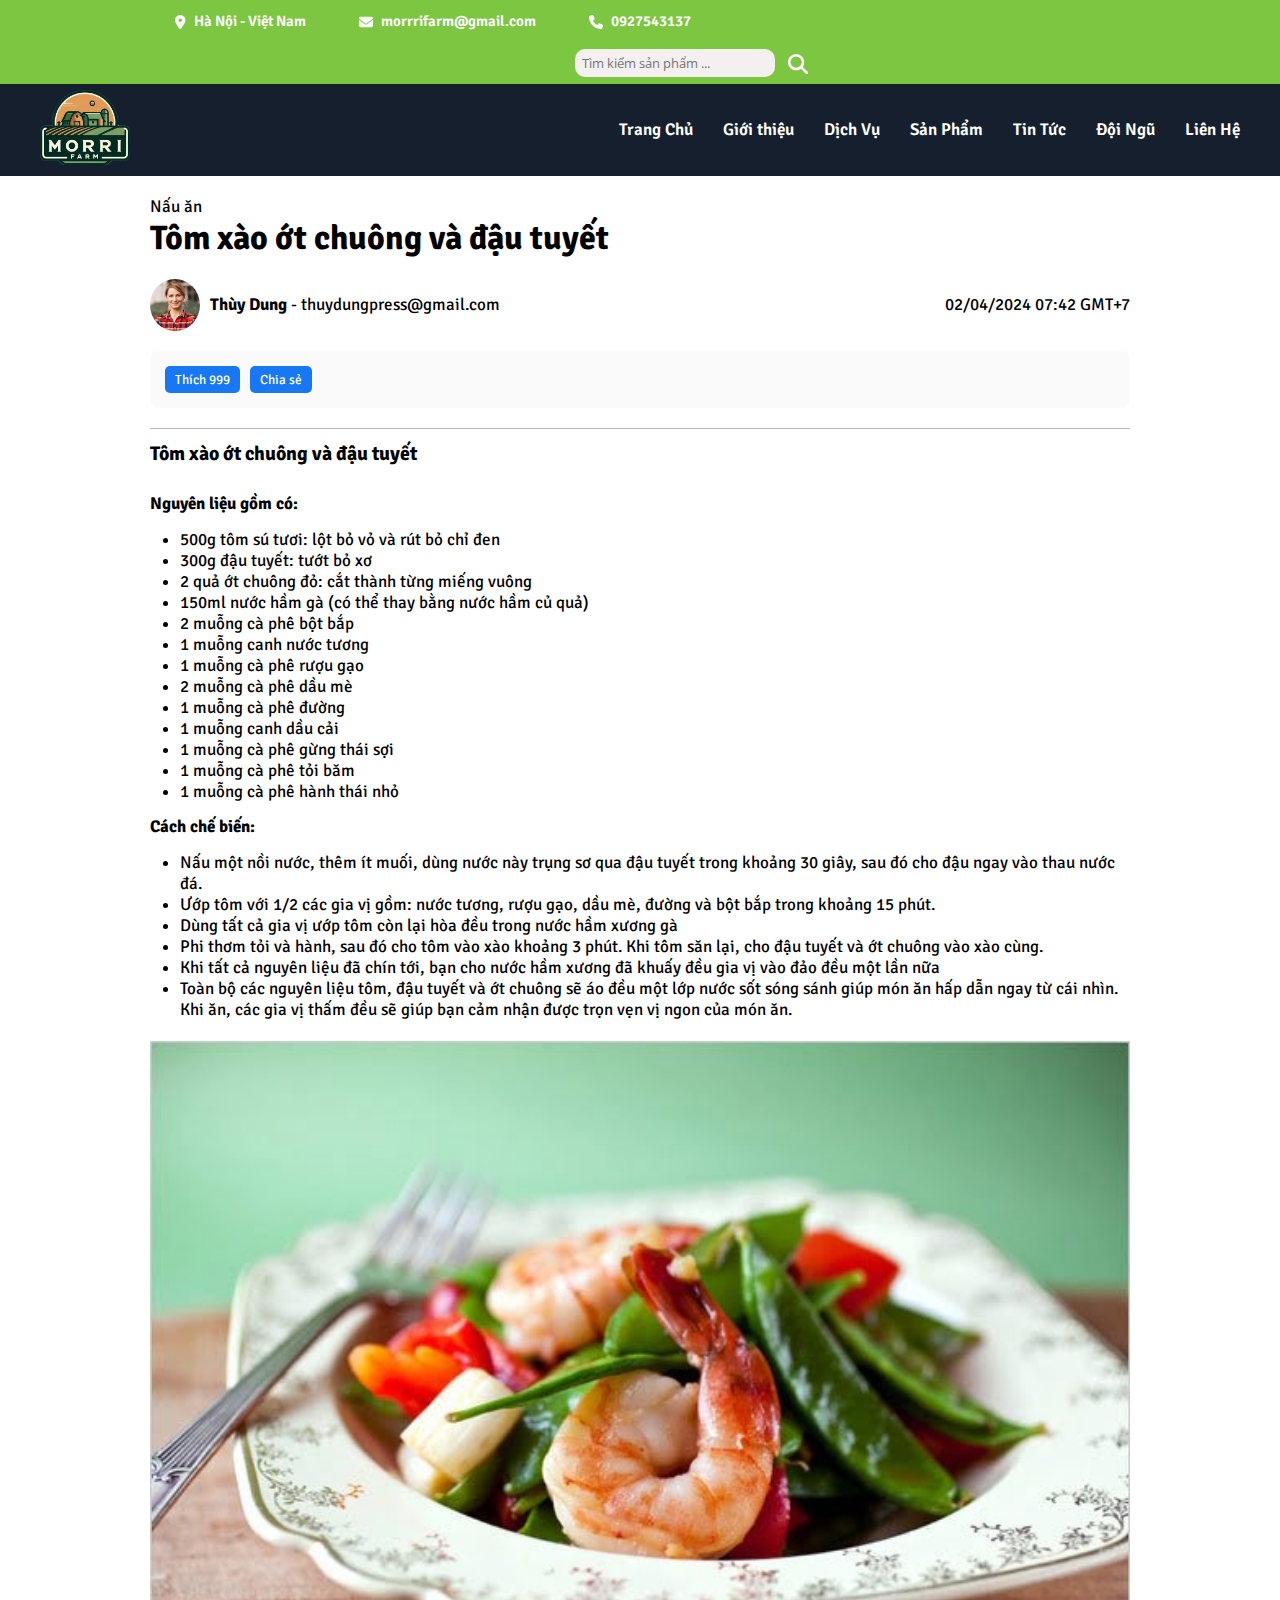
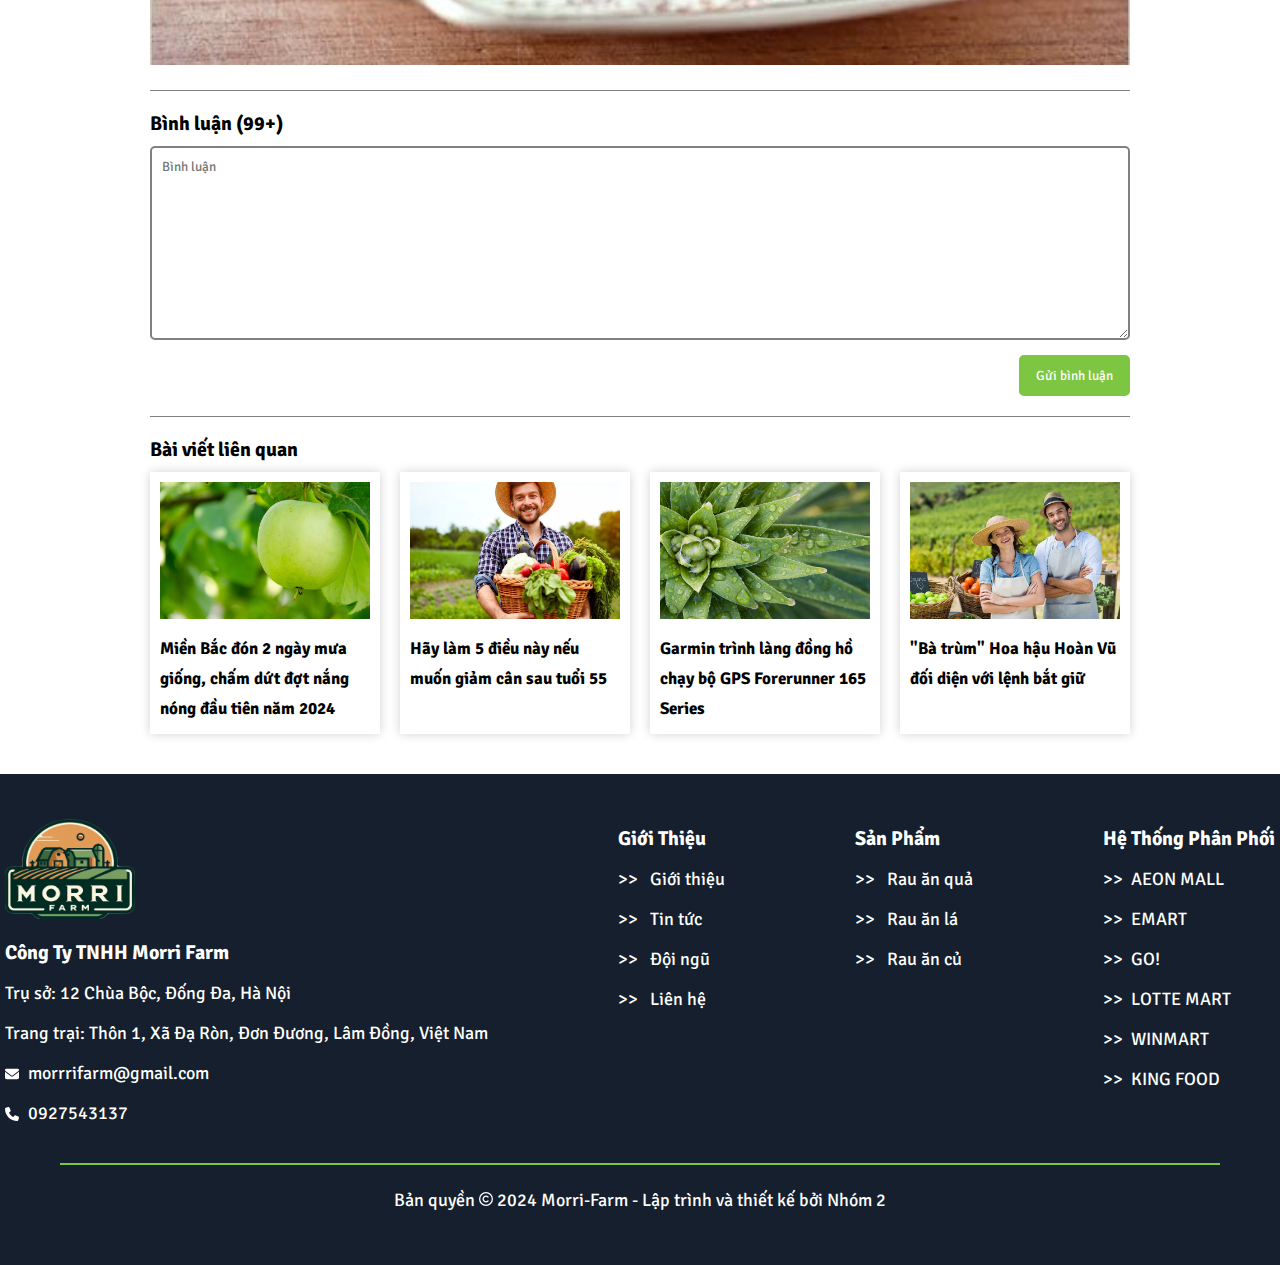
<file: chitiettintuc-5.html>
<!DOCTYPE html>
<html lang="en">
<head>
    <meta charset="UTF-8">
    <meta name="viewport" content="width=device-width, initial-scale=1.0">
    <title>Tôm xào ớt chuông và đậu tuyết</title>
    <!-- --------------------------------- CSS --------------------------------- -->
    <link rel="stylesheet" href="./css/root.css">
    <link rel="stylesheet" href="./css/chitiettintuc.css">
    <link rel="stylesheet" href="./css/header.css">
    <link rel="stylesheet" href="./css/footer.css">
    <!-- --------------------------------- CSS --------------------------------- -->
    <!-- -------------------------------- ICON --------------------------------- -->
    <link rel="stylesheet" href="https://cdnjs.cloudflare.com/ajax/libs/font-awesome/6.5.2/css/all.min.css" integrity="sha512-SnH5WK+bZxgPHs44uWIX+LLJAJ9/2PkPKZ5QiAj6Ta86w+fsb2TkcmfRyVX3pBnMFcV7oQPJkl9QevSCWr3W6A==" crossorigin="anonymous" referrerpolicy="no-referrer" />
    <!-- -------------------------------- ICON --------------------------------- -->
</head>
<body>
    <div id="header">
        <div class="top-bar">
            <div class="contact-info">
                <ul>
                    <li>
                        <svg xmlns="http://www.w3.org/2000/svg" height="14" width="10.5" viewBox="0 0 384 512"><!--!Font Awesome Free 6.5.2 by @fontawesome - https://fontawesome.com License - https://fontawesome.com/license/free Copyright 2024 Fonticons, Inc.--><path fill="#ffffff" d="M215.7 499.2C267 435 384 279.4 384 192C384 86 298 0 192 0S0 86 0 192c0 87.4 117 243 168.3 307.2c12.3 15.3 35.1 15.3 47.4 0zM192 128a64 64 0 1 1 0 128 64 64 0 1 1 0-128z"/></svg>
                        Hà Nội - Việt Nam
                    </li>
                    <li>
                        <svg xmlns="http://www.w3.org/2000/svg" height="14" width="14"  viewBox="0 0 512 512"><!--!Font Awesome Free 6.5.2 by @fontawesome - https://fontawesome.com License - https://fontawesome.com/license/free Copyright 2024 Fonticons, Inc.--><path fill="#ffffff" d="M48 64C21.5 64 0 85.5 0 112c0 15.1 7.1 29.3 19.2 38.4L236.8 313.6c11.4 8.5 27 8.5 38.4 0L492.8 150.4c12.1-9.1 19.2-23.3 19.2-38.4c0-26.5-21.5-48-48-48H48zM0 176V384c0 35.3 28.7 64 64 64H448c35.3 0 64-28.7 64-64V176L294.4 339.2c-22.8 17.1-54 17.1-76.8 0L0 176z"/></svg>
                        <a href="mailto:morrrifarm@gmail.com" class="contact">morrrifarm@gmail.com</a>
                    </li>
                    <li>
                        <svg xmlns="http://www.w3.org/2000/svg" height="14" width="14" viewBox="0 0 512 512"><!--!Font Awesome Free 6.5.2 by @fontawesome - https://fontawesome.com License - https://fontawesome.com/license/free Copyright 2024 Fonticons, Inc.--><path fill="#ffffff" d="M164.9 24.6c-7.7-18.6-28-28.5-47.4-23.2l-88 24C12.1 30.2 0 46 0 64C0 311.4 200.6 512 448 512c18 0 33.8-12.1 38.6-29.5l24-88c5.3-19.4-4.6-39.7-23.2-47.4l-96-40c-16.3-6.8-35.2-2.1-46.3 11.6L304.7 368C234.3 334.7 177.3 277.7 144 207.3L193.3 167c13.7-11.2 18.4-30 11.6-46.3l-40-96z"/></svg>
                        <a href="tel:0927543137" class="contact">0927543137</a>
                    </li>
                    <li class="search">
                        <input placeholder="Tìm kiếm sản phẩm ..." type="search">
                    <a href="">
                        <svg xmlns="http://www.w3.org/2000/svg" height="20" width="20" viewBox="0 0 512 512"><!--!Font Awesome Free 6.5.2 by @fontawesome - https://fontawesome.com License - https://fontawesome.com/license/free Copyright 2024 Fonticons, Inc.--><path fill="#ffffff" d="M416 208c0 45.9-14.9 88.3-40 122.7L502.6 457.4c12.5 12.5 12.5 32.8 0 45.3s-32.8 12.5-45.3 0L330.7 376c-34.4 25.2-76.8 40-122.7 40C93.1 416 0 322.9 0 208S93.1 0 208 0S416 93.1 416 208zM208 352a144 144 0 1 0 0-288 144 144 0 1 0 0 288z"/></svg>
                    </a>
                    </li>
                </ul>
            </div>
            
        </div>
        <div id="main-header">
            <div class="container">
                <a href="index.html"><img src="./images/logo.png" alt="logo"></a>
                    <ul id="main-menu">
                        <li><a href="index.html">Trang Chủ</a></li>
                        <li><a href="gioithieu.html">Giới thiệu</a></li>
                        <li><a href="dichvu.html">Dịch Vụ</a></li>
                        <li><a href="sanpham.html">Sản Phẩm</a>
                            <ul class="sp-menu">
                                <li><a href="">Rau ăn quả</a></li>
                                <li><a href="">Rau ăn củ</a></li>
                                <li><a href="">Rau ăn lá</a></li>
                            </ul>
                        </li>
                        <li><a href="tintuc.html">Tin Tức</a></li>
                        <li><a href="doingu.html">Đội Ngũ</a></li>
                        <li><a href="lienhe.html">Liên Hệ</a></li>
                    </ul>
            </div>
        </div>
    </div>
    <main>
        <div id="blog">
            <div class="blog-header">
                <span>Nấu ăn</span>
                <h1>Tôm xào ớt chuông và đậu tuyết</h1>
            </div>
            <div class="blog-main">
                <div class="post">
                    <div class="user-post">
                        <div class="user">
                            <div class="user-post-left">
                                <img src="./images/team-3.jpg" width="50px" alt="">
                                <span>
                                    <strong>Thùy Dung</strong>
                                    - thuydungpress@gmail.com
                                    <i class="fa-solid fa-star" style="color: #FFD43B;"></i><i class="fa-solid fa-star" style="color: #FFD43B;"></i><i class="fa-solid fa-star" style="color: #FFD43B;"></i><i class="fa-regular fa-star"></i><i class="fa-regular fa-star"></i>
                                </span>
                            </div>
                            <div class="user-post-right">
                                02/04/2024 07:42 GMT+7
                            </div>
                        </div>
                        <div class="action-post">
                            <div class="action-post-left">
                                <button> Thích 999</button>
                                <button>Chia sẻ</button>
                                <i class="fa-brands fa-facebook-messenger"></i>
                            </div>
                            <div class="action-post-right">
                                <i class="fa-regular fa-message"></i>
                                <i class="fa-regular fa-envelope"></i>
                                <i class="fa-brands fa-square-twitter"></i>
                            </div>
                        </div>
                    </div>
                    <div class="blog-content">
                        <h3>Tôm xào ớt chuông và đậu tuyết</h3>
                        <p><b>Nguyên liệu gồm có:</b></p>
                        <ul>
                            <li>500g tôm sú tươi: lột bỏ vỏ và rút bỏ chỉ đen</li>
                            <li>300g đậu tuyết: tướt bỏ xơ</li>
                            <li>2 quả ớt chuông đỏ: cắt thành từng miếng vuông</li>
                            <li>150ml nước hầm gà (có thể thay bằng nước hầm củ quả)</li>
                            <li>2 muỗng cà phê bột bắp</li>
                            <li>1 muỗng canh nước tương</li>
                            <li>1 muỗng cà phê rượu gạo</li>
                            <li>2 muỗng cà phê dầu mè</li>
                            <li>1 muỗng cà phê đường</li>
                            <li>1 muỗng canh dầu cải</li>
                            <li>1 muỗng cà phê gừng thái sợi</li>
                            <li>1 muỗng cà phê tỏi băm</li>
                            <li>1 muỗng cà phê hành thái nhỏ</li>
                        </ul>
                        <p><b>Cách chế biến: </b></p>
                        <ul>
                            <li>Nấu một nồi nước, thêm ít muối, dùng nước này trụng sơ qua đậu tuyết trong khoảng 30 giây, sau đó cho đậu ngay vào thau nước đá.</li>
                            <li>Ướp tôm với 1/2 các gia vị gồm: nước tương, rượu gạo, dầu mè, đường và bột bắp trong khoảng 15 phút.</li>
                            <li>Dùng tất cả gia vị ướp tôm còn lại hòa đều trong nước hầm xương gà</li>
                            <li>Phi thơm tỏi và hành, sau đó cho tôm vào xào khoảng 3 phút. Khi tôm săn lại, cho đậu tuyết và ớt chuông vào xào cùng.</li>
                            <li>Khi tất cả nguyên liệu đã chín tới, bạn cho nước hầm xương đã khuấy đều gia vị vào đảo đều một lần nữa</li>
                            <li>Toàn bộ các nguyên liệu tôm, đậu tuyết và ớt chuông sẽ áo đều một lớp nước sốt sóng sánh giúp món ăn hấp dẫn ngay từ cái nhìn. Khi ăn, các gia vị thấm đều sẽ giúp bạn cảm nhận được trọn vẹn vị ngon của món ăn.</li>
                        </ul>
                        <br>
                        <img src="./images/blog-9.jpg" alt="">
                    </div>
                    <div class="comment">
                        <h3>Bình luận (99+)</h3>
                        <textarea name="" id="" cols="30" rows="10" placeholder="Bình luận"></textarea>
                        <div class="btn-comment"><button>Gửi bình luận</button></div>
                    </div>
                </div>
            </div>
            <div class="blog-more">
                <h3>Bài viết liên quan</h3>
                <div class="list-blog-more">
                    <div class="blog">
                        <img src="./images/blog-1.jpg" alt="">
                        <a href=""><span>Miền Bắc đón 2 ngày mưa giống, chấm dứt đợt nắng nóng đầu tiên năm 2024</span></a>
                    </div>
                    <div class="blog">
                        <img src="./images/blog-2.jpg" alt="">
                        <a href=""><span>Hãy làm 5 điều này nếu muốn giảm cân sau tuổi 55</span></a>
                    </div>
                    <div class="blog">
                        <img src="./images/blog-3.jpg" alt="">
                        <a href=""><span>Garmin trình làng đồng hồ chạy bộ GPS Forerunner 165 Series</span></a>
                    </div>
                    <div class="blog">
                        <img src="./images/blog-4.jpg" alt="">
                        <a href=""><span>"Bà trùm" Hoa hậu Hoàn Vũ đối diện với lệnh bắt giữ</span></a>
                    </div>
                </div>
            </div>
        </div>
    </main>
    <footer>
        <div class="footer-container">
            <div class="footer-info">
                <img src="./images/logo.png" width="130px" height="100px" alt="logo">
                <h2>Công Ty TNHH Morri Farm</h3>
                <p>Trụ sở: 12 Chùa Bộc, Đống Đa, Hà Nội</p>
                <p>Trang trại: Thôn 1, Xã Đạ Ròn, Đơn Đương, Lâm Đồng, Việt Nam</p>
                <a href="mailto:morrrifarm@gmail.com" class="contact"><svg xmlns="http://www.w3.org/2000/svg" height="14" width="14"  viewBox="0 0 512 512"><!--!Font Awesome Free 6.5.2 by @fontawesome - https://fontawesome.com License - https://fontawesome.com/license/free Copyright 2024 Fonticons, Inc.--><path fill="#ffffff" d="M48 64C21.5 64 0 85.5 0 112c0 15.1 7.1 29.3 19.2 38.4L236.8 313.6c11.4 8.5 27 8.5 38.4 0L492.8 150.4c12.1-9.1 19.2-23.3 19.2-38.4c0-26.5-21.5-48-48-48H48zM0 176V384c0 35.3 28.7 64 64 64H448c35.3 0 64-28.7 64-64V176L294.4 339.2c-22.8 17.1-54 17.1-76.8 0L0 176z"/></svg>
                morrrifarm@gmail.com</a><br>
                <a href="tel:0927543137"><svg xmlns="http://www.w3.org/2000/svg" height="14" width="14" viewBox="0 0 512 512"><!--!Font Awesome Free 6.5.2 by @fontawesome - https://fontawesome.com License - https://fontawesome.com/license/free Copyright 2024 Fonticons, Inc.--><path fill="#ffffff" d="M164.9 24.6c-7.7-18.6-28-28.5-47.4-23.2l-88 24C12.1 30.2 0 46 0 64C0 311.4 200.6 512 448 512c18 0 33.8-12.1 38.6-29.5l24-88c5.3-19.4-4.6-39.7-23.2-47.4l-96-40c-16.3-6.8-35.2-2.1-46.3 11.6L304.7 368C234.3 334.7 177.3 277.7 144 207.3L193.3 167c13.7-11.2 18.4-30 11.6-46.3l-40-96z"/></svg>
                0927543137</a>
            </div>
            <div class="footer-gioithieu">
                <h3>Giới Thiệu</h3>
                <ul>
                    <li><a href="">>> &nbsp; Giới thiệu</a></li>
                    <li><a href="">>> &nbsp; Tin tức</a></li>
                    <li><a href="">>> &nbsp; Đội ngũ</a></li>
                    <li><a href="">>> &nbsp; Liên hệ</a></li>
                </ul>
            </div>
            <div class="footer-sanpham">
                <h3>Sản Phẩm</h3>
                <ul>
                    <li><a href="">>> &nbsp; Rau ăn quả</a></li>
                    <li><a href="">>> &nbsp; Rau ăn lá</a></li>
                    <li><a href="">>> &nbsp; Rau ăn củ</a></li>
                </ul>
            </div>
            <div class="footer-phanphoi">
                <h3>Hệ Thống Phân Phối</h3>
                <ul>
                    <li>>> &nbsp;AEON MALL</li>
                    <li>>> &nbsp;EMART</li>
                    <li>>> &nbsp;GO!</li>
                    <li>>> &nbsp;LOTTE MART</li>
                    <li>>> &nbsp;WINMART</li>
                    <li>>> &nbsp;KING FOOD</li>
                </ul>
            </div>
        </div>
        <div class="footer-bottom">
            <p>Bản quyền <svg xmlns="http://www.w3.org/2000/svg" height="14" width="14" viewBox="0 0 512 512"><!--!Font Awesome Free 6.5.2 by @fontawesome - https://fontawesome.com License - https://fontawesome.com/license/free Copyright 2024 Fonticons, Inc.--><path fill="#ffffff" d="M256 48a208 208 0 1 1 0 416 208 208 0 1 1 0-416zm0 464A256 256 0 1 0 256 0a256 256 0 1 0 0 512zM199.4 312.6c-31.2-31.2-31.2-81.9 0-113.1s81.9-31.2 113.1 0c9.4 9.4 24.6 9.4 33.9 0s9.4-24.6 0-33.9c-50-50-131-50-181 0s-50 131 0 181s131 50 181 0c9.4-9.4 9.4-24.6 0-33.9s-24.6-9.4-33.9 0c-31.2 31.2-81.9 31.2-113.1 0z"/></svg>&nbsp;2024 Morri-Farm - Lập trình và thiết kế bởi Nhóm 2</p>
        </div>
    </footer>
</body>
</html>
</file>
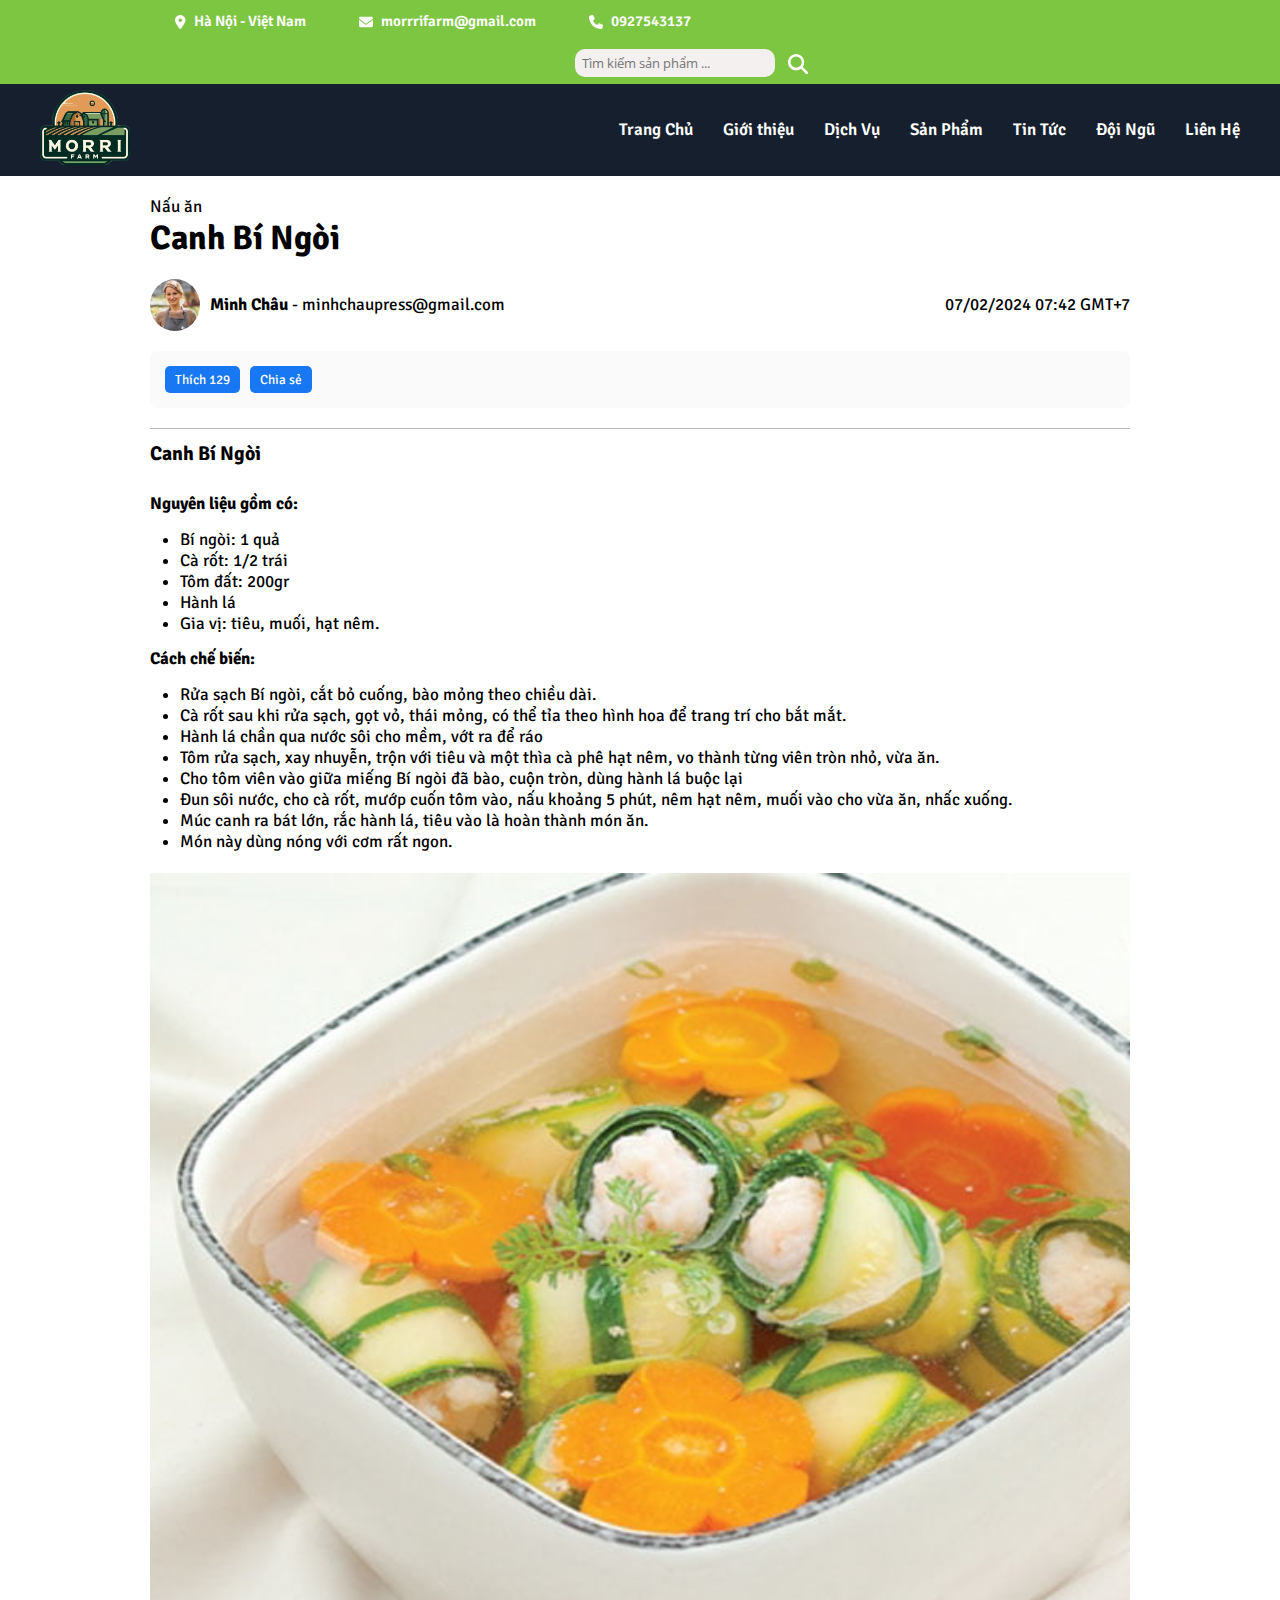
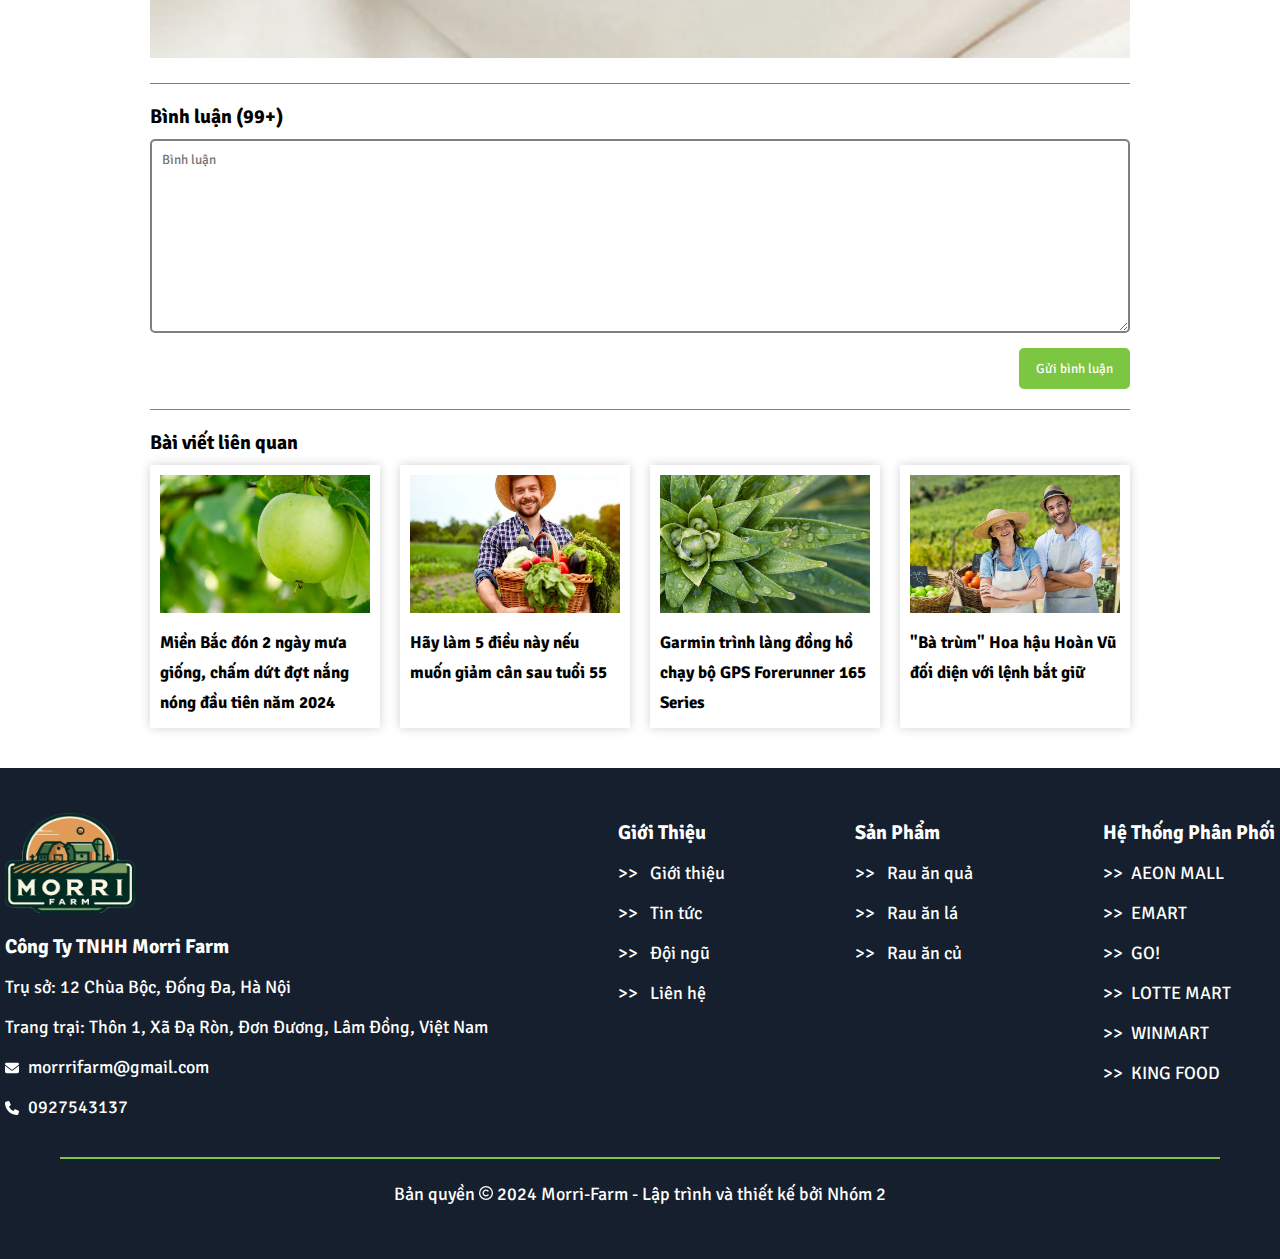
<file: chitiettintuc-6.html>
<!DOCTYPE html>
<html lang="en">
<head>
    <meta charset="UTF-8">
    <meta name="viewport" content="width=device-width, initial-scale=1.0">
    <title>Canh Bí Ngòi</title>
    <!-- --------------------------------- CSS --------------------------------- -->
    <link rel="stylesheet" href="./css/root.css">
    <link rel="stylesheet" href="./css/chitiettintuc.css">
    <link rel="stylesheet" href="./css/header.css">
    <link rel="stylesheet" href="./css/footer.css">
    <!-- --------------------------------- CSS --------------------------------- -->
    <!-- -------------------------------- ICON --------------------------------- -->
    <link rel="stylesheet" href="https://cdnjs.cloudflare.com/ajax/libs/font-awesome/6.5.2/css/all.min.css" integrity="sha512-SnH5WK+bZxgPHs44uWIX+LLJAJ9/2PkPKZ5QiAj6Ta86w+fsb2TkcmfRyVX3pBnMFcV7oQPJkl9QevSCWr3W6A==" crossorigin="anonymous" referrerpolicy="no-referrer" />
    <!-- -------------------------------- ICON --------------------------------- -->
</head>
<body>
    <div id="header">
        <div class="top-bar">
            <div class="contact-info">
                <ul>
                    <li>
                        <svg xmlns="http://www.w3.org/2000/svg" height="14" width="10.5" viewBox="0 0 384 512"><!--!Font Awesome Free 6.5.2 by @fontawesome - https://fontawesome.com License - https://fontawesome.com/license/free Copyright 2024 Fonticons, Inc.--><path fill="#ffffff" d="M215.7 499.2C267 435 384 279.4 384 192C384 86 298 0 192 0S0 86 0 192c0 87.4 117 243 168.3 307.2c12.3 15.3 35.1 15.3 47.4 0zM192 128a64 64 0 1 1 0 128 64 64 0 1 1 0-128z"/></svg>
                        Hà Nội - Việt Nam
                    </li>
                    <li>
                        <svg xmlns="http://www.w3.org/2000/svg" height="14" width="14"  viewBox="0 0 512 512"><!--!Font Awesome Free 6.5.2 by @fontawesome - https://fontawesome.com License - https://fontawesome.com/license/free Copyright 2024 Fonticons, Inc.--><path fill="#ffffff" d="M48 64C21.5 64 0 85.5 0 112c0 15.1 7.1 29.3 19.2 38.4L236.8 313.6c11.4 8.5 27 8.5 38.4 0L492.8 150.4c12.1-9.1 19.2-23.3 19.2-38.4c0-26.5-21.5-48-48-48H48zM0 176V384c0 35.3 28.7 64 64 64H448c35.3 0 64-28.7 64-64V176L294.4 339.2c-22.8 17.1-54 17.1-76.8 0L0 176z"/></svg>
                        <a href="mailto:morrrifarm@gmail.com" class="contact">morrrifarm@gmail.com</a>
                    </li>
                    <li>
                        <svg xmlns="http://www.w3.org/2000/svg" height="14" width="14" viewBox="0 0 512 512"><!--!Font Awesome Free 6.5.2 by @fontawesome - https://fontawesome.com License - https://fontawesome.com/license/free Copyright 2024 Fonticons, Inc.--><path fill="#ffffff" d="M164.9 24.6c-7.7-18.6-28-28.5-47.4-23.2l-88 24C12.1 30.2 0 46 0 64C0 311.4 200.6 512 448 512c18 0 33.8-12.1 38.6-29.5l24-88c5.3-19.4-4.6-39.7-23.2-47.4l-96-40c-16.3-6.8-35.2-2.1-46.3 11.6L304.7 368C234.3 334.7 177.3 277.7 144 207.3L193.3 167c13.7-11.2 18.4-30 11.6-46.3l-40-96z"/></svg>
                        <a href="tel:0927543137" class="contact">0927543137</a>
                    </li>
                    <li class="search">
                        <input placeholder="Tìm kiếm sản phẩm ..." type="search">
                    <a href="">
                        <svg xmlns="http://www.w3.org/2000/svg" height="20" width="20" viewBox="0 0 512 512"><!--!Font Awesome Free 6.5.2 by @fontawesome - https://fontawesome.com License - https://fontawesome.com/license/free Copyright 2024 Fonticons, Inc.--><path fill="#ffffff" d="M416 208c0 45.9-14.9 88.3-40 122.7L502.6 457.4c12.5 12.5 12.5 32.8 0 45.3s-32.8 12.5-45.3 0L330.7 376c-34.4 25.2-76.8 40-122.7 40C93.1 416 0 322.9 0 208S93.1 0 208 0S416 93.1 416 208zM208 352a144 144 0 1 0 0-288 144 144 0 1 0 0 288z"/></svg>
                    </a>
                    </li>
                </ul>
            </div>
            
        </div>
        <div id="main-header">
            <div class="container">
                <a href="index.html"><img src="./images/logo.png" alt="logo"></a>
                    <ul id="main-menu">
                        <li><a href="index.html">Trang Chủ</a></li>
                        <li><a href="gioithieu.html">Giới thiệu</a></li>
                        <li><a href="dichvu.html">Dịch Vụ</a></li>
                        <li><a href="sanpham.html">Sản Phẩm</a>
                            <ul class="sp-menu">
                                <li><a href="">Rau ăn quả</a></li>
                                <li><a href="">Rau ăn củ</a></li>
                                <li><a href="">Rau ăn lá</a></li>
                            </ul>
                        </li>
                        <li><a href="tintuc.html">Tin Tức</a></li>
                        <li><a href="doingu.html">Đội Ngũ</a></li>
                        <li><a href="lienhe.html">Liên Hệ</a></li>
                    </ul>
            </div>
        </div>
    </div>
    <main>
        <div id="blog">
            <div class="blog-header">
                <span>Nấu ăn</span>
                <h1>Canh Bí Ngòi</h1>
            </div>
            <div class="blog-main">
                <div class="post">
                    <div class="user-post">
                        <div class="user">
                            <div class="user-post-left">
                                <img src="./images/team-4.jpg" width="50px" alt="">
                                <span>
                                    <strong>Minh Châu</strong>
                                    - minhchaupress@gmail.com
                                    <i class="fa-solid fa-star" style="color: #FFD43B;"></i><i class="fa-solid fa-star" style="color: #FFD43B;"></i><i class="fa-solid fa-star" style="color: #FFD43B;"></i><i class="fa-regular fa-star"></i><i class="fa-regular fa-star"></i>
                                </span>
                            </div>
                            <div class="user-post-right">
                                07/02/2024 07:42 GMT+7
                            </div>
                        </div>
                        <div class="action-post">
                            <div class="action-post-left">
                                <button> Thích 129</button>
                                <button>Chia sẻ</button>
                                <i class="fa-brands fa-facebook-messenger"></i>
                            </div>
                            <div class="action-post-right">
                                <i class="fa-regular fa-message"></i>
                                <i class="fa-regular fa-envelope"></i>
                                <i class="fa-brands fa-square-twitter"></i>
                            </div>
                        </div>
                    </div>
                    <div class="blog-content">
                        <h3>Canh Bí Ngòi</h3>
                        <p><b>Nguyên liệu gồm có: </b></p>
                        <ul>
                            <li>Bí ngòi: 1 quả</li>
                            <li>Cà rốt: 1/2 trái</li>
                            <li>Tôm đất: 200gr</li>
                            <li>Hành lá</li>
                            <li>Gia vị: tiêu, muối, hạt nêm.</li>
                        </ul>
                        <p><b>Cách chế biến: </b></p>
                        <ul>
                            <li>Rửa sạch Bí ngòi, cắt bỏ cuống, bào mỏng theo chiều dài.</li>
                            <li>Cà rốt sau khi rửa sạch, gọt vỏ, thái mỏng, có thể tỉa theo hình hoa để trang trí cho bắt mắt.</li>
                            <li>Hành lá chần qua nước sôi cho mềm, vớt ra để ráo</li>
                            <li>Tôm rửa sạch, xay nhuyễn, trộn với tiêu và một thìa cà phê hạt nêm, vo thành từng viên tròn nhỏ, vừa ăn.</li>
                            <li>Cho tôm viên vào giữa miếng Bí ngòi đã bào, cuộn tròn, dùng hành lá buộc lại</li>
                            <li>Đun sôi nước, cho cà rốt, mướp cuốn tôm vào, nấu khoảng 5 phút, nêm hạt nêm, muối vào cho vừa ăn, nhấc xuống.</li>
                            <li>Múc canh ra bát lớn, rắc hành lá, tiêu vào là hoàn thành món ăn.</li>
                            <li>Món này dùng nóng với cơm rất ngon.</li>
                        </ul>
                        <br>
                        <img src="./images/blog-10.jpg" alt="">
                    </div>
                    <div class="comment">
                        <h3>Bình luận (99+)</h3>
                        <textarea name="" id="" cols="30" rows="10" placeholder="Bình luận"></textarea>
                        <div class="btn-comment"><button>Gửi bình luận</button></div>
                    </div>
                </div>
            </div>
            <div class="blog-more">
                <h3>Bài viết liên quan</h3>
                <div class="list-blog-more">
                    <div class="blog">
                        <img src="./images/blog-1.jpg" alt="">
                        <a href=""><span>Miền Bắc đón 2 ngày mưa giống, chấm dứt đợt nắng nóng đầu tiên năm 2024</span></a>
                    </div>
                    <div class="blog">
                        <img src="./images/blog-2.jpg" alt="">
                        <a href=""><span>Hãy làm 5 điều này nếu muốn giảm cân sau tuổi 55</span></a>
                    </div>
                    <div class="blog">
                        <img src="./images/blog-3.jpg" alt="">
                        <a href=""><span>Garmin trình làng đồng hồ chạy bộ GPS Forerunner 165 Series</span></a>
                    </div>
                    <div class="blog">
                        <img src="./images/blog-4.jpg" alt="">
                        <a href=""><span>"Bà trùm" Hoa hậu Hoàn Vũ đối diện với lệnh bắt giữ</span></a>
                    </div>
                </div>
            </div>
        </div>
    </main>
    <footer>
        <div class="footer-container">
            <div class="footer-info">
                <img src="./images/logo.png" width="130px" height="100px" alt="logo">
                <h2>Công Ty TNHH Morri Farm</h3>
                <p>Trụ sở: 12 Chùa Bộc, Đống Đa, Hà Nội</p>
                <p>Trang trại: Thôn 1, Xã Đạ Ròn, Đơn Đương, Lâm Đồng, Việt Nam</p>
                <a href="mailto:morrrifarm@gmail.com" class="contact"><svg xmlns="http://www.w3.org/2000/svg" height="14" width="14"  viewBox="0 0 512 512"><!--!Font Awesome Free 6.5.2 by @fontawesome - https://fontawesome.com License - https://fontawesome.com/license/free Copyright 2024 Fonticons, Inc.--><path fill="#ffffff" d="M48 64C21.5 64 0 85.5 0 112c0 15.1 7.1 29.3 19.2 38.4L236.8 313.6c11.4 8.5 27 8.5 38.4 0L492.8 150.4c12.1-9.1 19.2-23.3 19.2-38.4c0-26.5-21.5-48-48-48H48zM0 176V384c0 35.3 28.7 64 64 64H448c35.3 0 64-28.7 64-64V176L294.4 339.2c-22.8 17.1-54 17.1-76.8 0L0 176z"/></svg>
                morrrifarm@gmail.com</a><br>
                <a href="tel:0927543137"><svg xmlns="http://www.w3.org/2000/svg" height="14" width="14" viewBox="0 0 512 512"><!--!Font Awesome Free 6.5.2 by @fontawesome - https://fontawesome.com License - https://fontawesome.com/license/free Copyright 2024 Fonticons, Inc.--><path fill="#ffffff" d="M164.9 24.6c-7.7-18.6-28-28.5-47.4-23.2l-88 24C12.1 30.2 0 46 0 64C0 311.4 200.6 512 448 512c18 0 33.8-12.1 38.6-29.5l24-88c5.3-19.4-4.6-39.7-23.2-47.4l-96-40c-16.3-6.8-35.2-2.1-46.3 11.6L304.7 368C234.3 334.7 177.3 277.7 144 207.3L193.3 167c13.7-11.2 18.4-30 11.6-46.3l-40-96z"/></svg>
                0927543137</a>
            </div>
            <div class="footer-gioithieu">
                <h3>Giới Thiệu</h3>
                <ul>
                    <li><a href="">>> &nbsp; Giới thiệu</a></li>
                    <li><a href="">>> &nbsp; Tin tức</a></li>
                    <li><a href="">>> &nbsp; Đội ngũ</a></li>
                    <li><a href="">>> &nbsp; Liên hệ</a></li>
                </ul>
            </div>
            <div class="footer-sanpham">
                <h3>Sản Phẩm</h3>
                <ul>
                    <li><a href="">>> &nbsp; Rau ăn quả</a></li>
                    <li><a href="">>> &nbsp; Rau ăn lá</a></li>
                    <li><a href="">>> &nbsp; Rau ăn củ</a></li>
                </ul>
            </div>
            <div class="footer-phanphoi">
                <h3>Hệ Thống Phân Phối</h3>
                <ul>
                    <li>>> &nbsp;AEON MALL</li>
                    <li>>> &nbsp;EMART</li>
                    <li>>> &nbsp;GO!</li>
                    <li>>> &nbsp;LOTTE MART</li>
                    <li>>> &nbsp;WINMART</li>
                    <li>>> &nbsp;KING FOOD</li>
                </ul>
            </div>
        </div>
        <div class="footer-bottom">
            <p>Bản quyền <svg xmlns="http://www.w3.org/2000/svg" height="14" width="14" viewBox="0 0 512 512"><!--!Font Awesome Free 6.5.2 by @fontawesome - https://fontawesome.com License - https://fontawesome.com/license/free Copyright 2024 Fonticons, Inc.--><path fill="#ffffff" d="M256 48a208 208 0 1 1 0 416 208 208 0 1 1 0-416zm0 464A256 256 0 1 0 256 0a256 256 0 1 0 0 512zM199.4 312.6c-31.2-31.2-31.2-81.9 0-113.1s81.9-31.2 113.1 0c9.4 9.4 24.6 9.4 33.9 0s9.4-24.6 0-33.9c-50-50-131-50-181 0s-50 131 0 181s131 50 181 0c9.4-9.4 9.4-24.6 0-33.9s-24.6-9.4-33.9 0c-31.2 31.2-81.9 31.2-113.1 0z"/></svg>&nbsp;2024 Morri-Farm - Lập trình và thiết kế bởi Nhóm 2</p>
        </div>
    </footer>
</body>
</html>
</file>
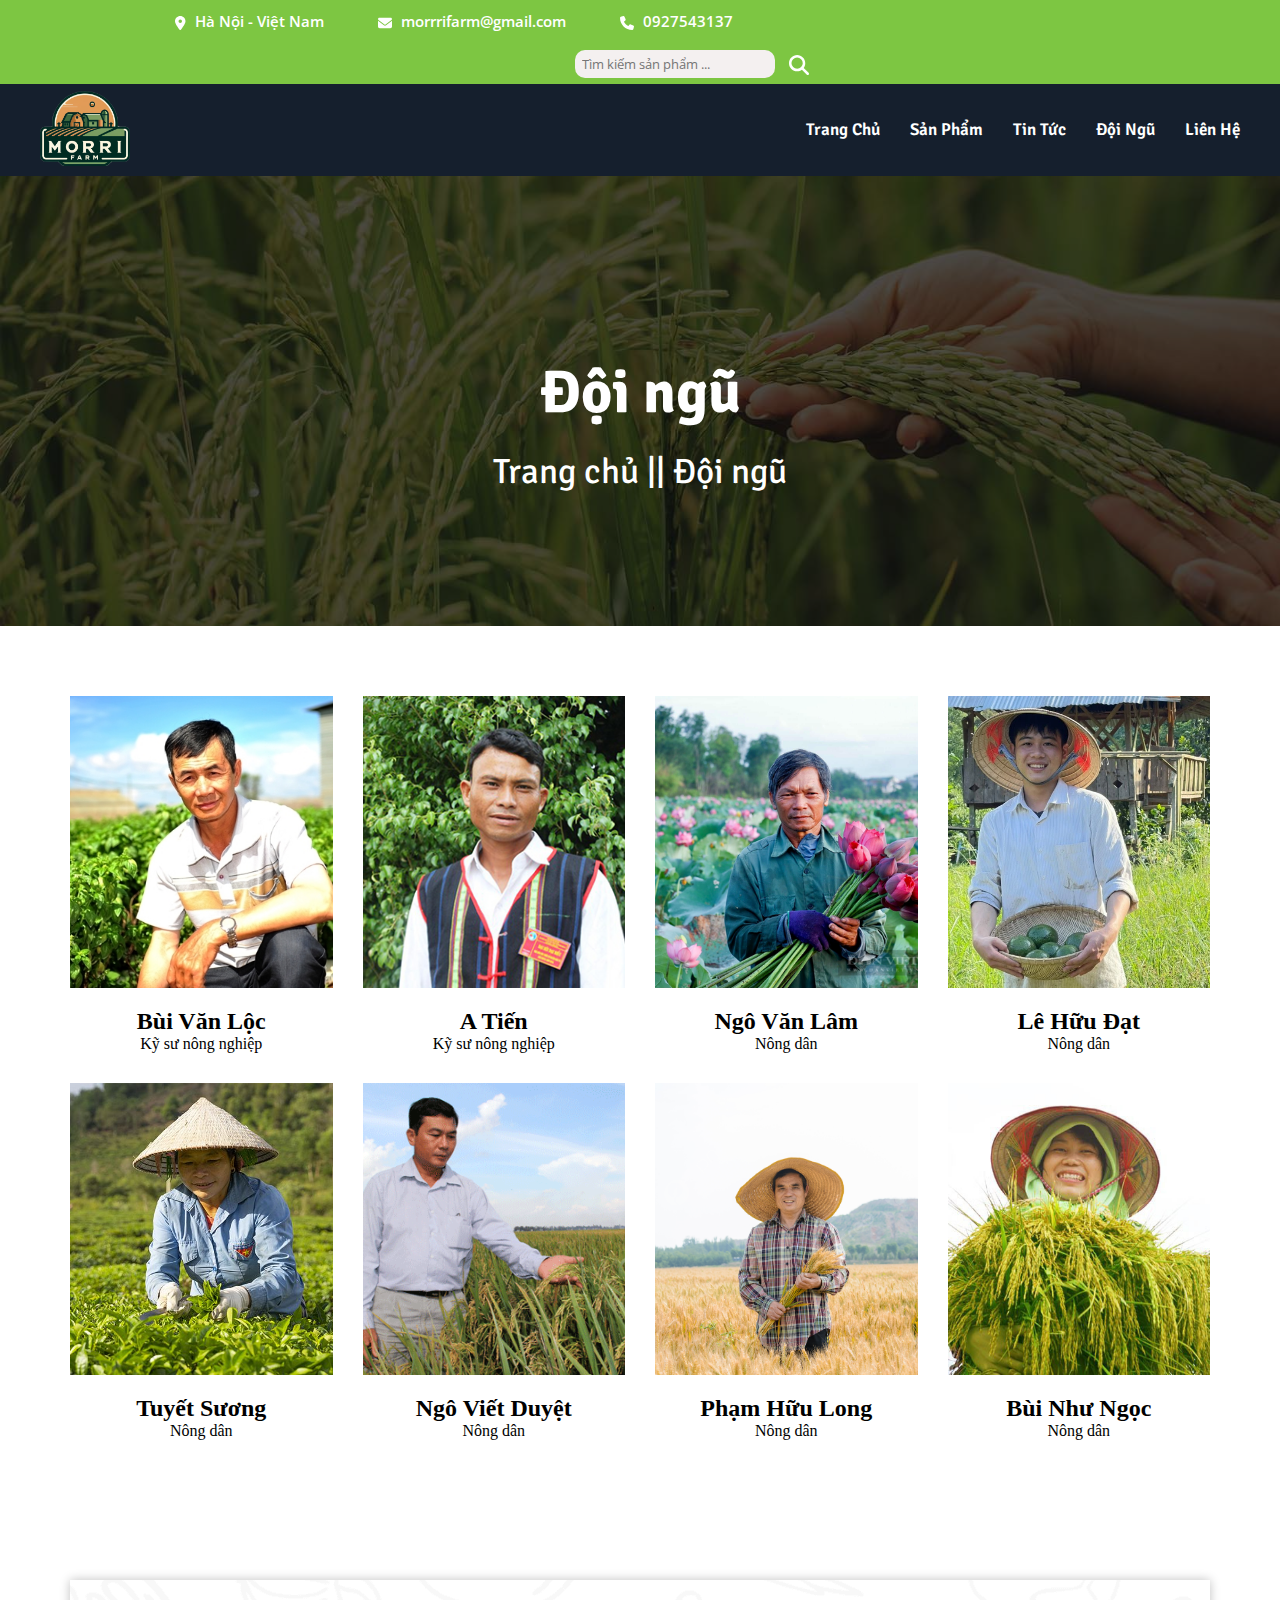
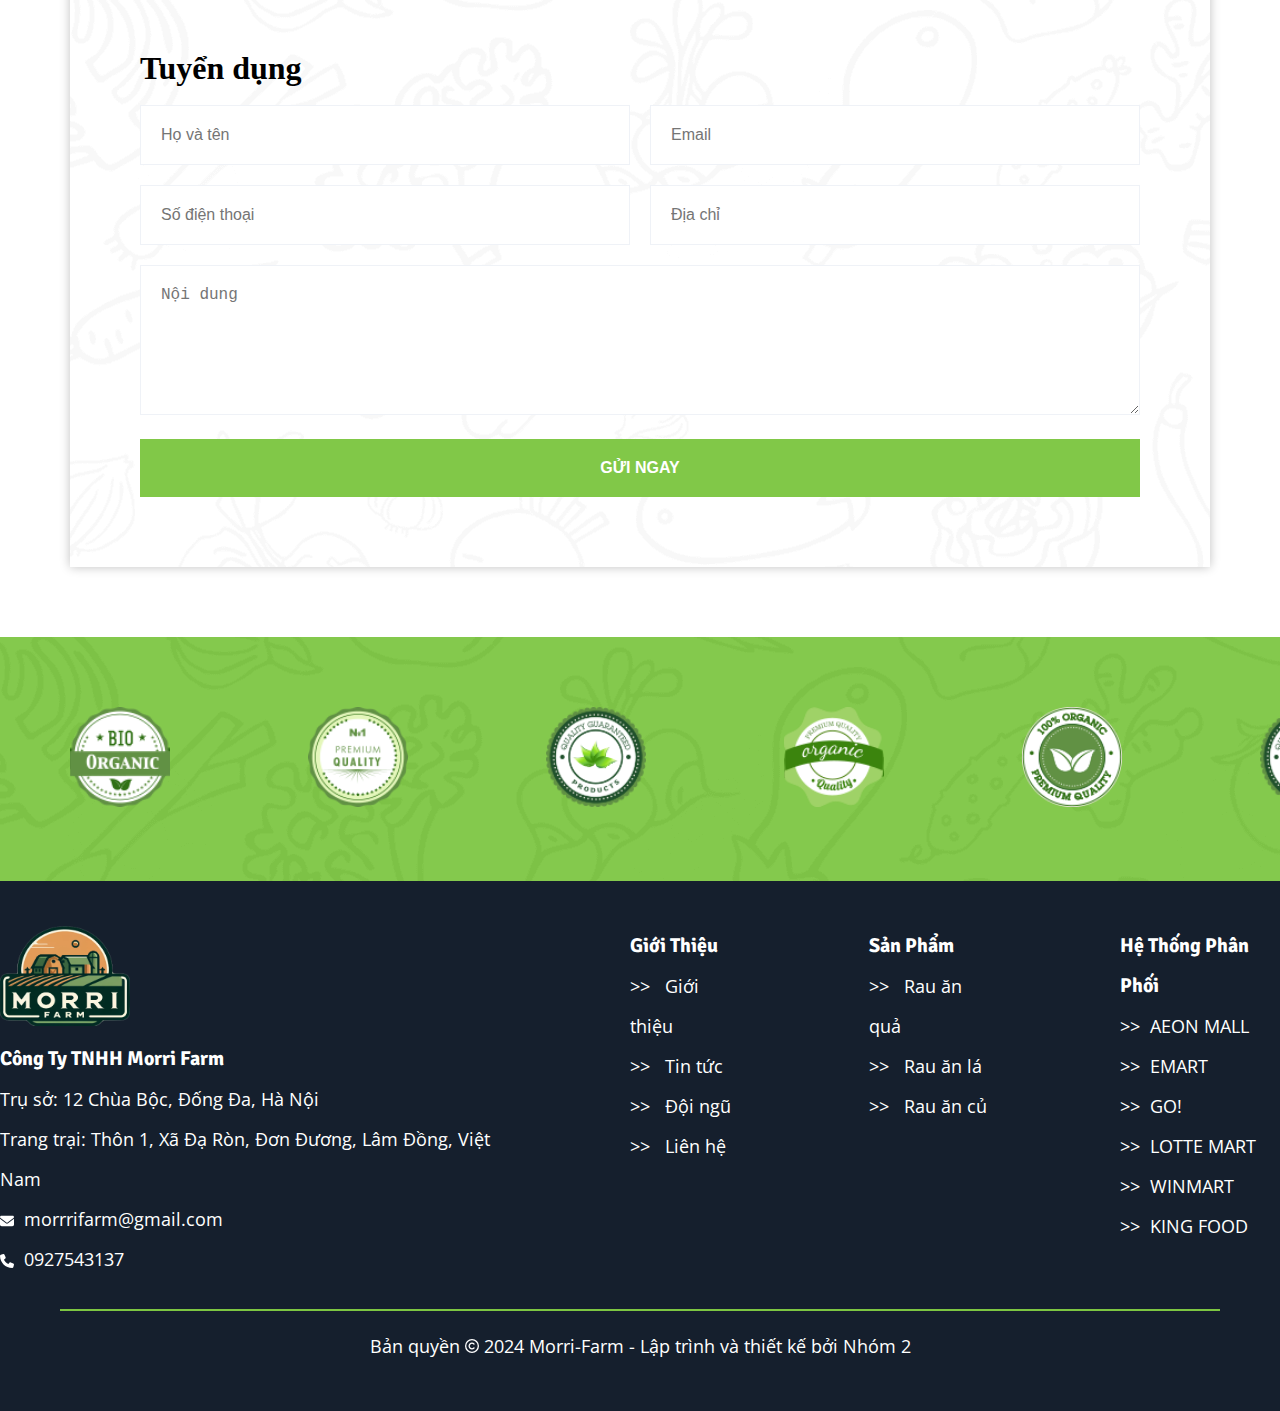
<file: doingu.html>
<!DOCTYPE html>
<html lang="en">
<head>
    <meta charset="UTF-8">
    <meta name="viewport" content="width=device-width, initial-scale=1.0">
    <title>Đội ngũ</title>
    <!-- --------------------------------- CSS --------------------------------- -->
    <link rel="icon" href="images/logo.png" type = "image/x-icon"> 
    <link rel="stylesheet" href="css/doingu.css">
    <link rel="stylesheet" href="css/header.css">
    <link rel="stylesheet" href="css/footer.css">
    <link rel="stylesheet" href="css/bookmark&brand.css">
    <!-- --------------------------------- CSS --------------------------------- -->
    <!-- -------------------------------- ICON --------------------------------- -->
    <link rel="stylesheet" href="https://cdnjs.cloudflare.com/ajax/libs/font-awesome/6.5.2/css/all.min.css" integrity="sha512-SnH5WK+bZxgPHs44uWIX+LLJAJ9/2PkPKZ5QiAj6Ta86w+fsb2TkcmfRyVX3pBnMFcV7oQPJkl9QevSCWr3W6A==" crossorigin="anonymous" referrerpolicy="no-referrer" />
    <!-- -------------------------------- ICON --------------------------------- -->
</head>
<body>
    <div id="header">
        <div class="top-bar">
            <div class="contact-info">
                <ul>
                    <li>
                        <svg xmlns="http://www.w3.org/2000/svg" height="14" width="10.5" viewBox="0 0 384 512"><!--!Font Awesome Free 6.5.2 by @fontawesome - https://fontawesome.com License - https://fontawesome.com/license/free Copyright 2024 Fonticons, Inc.--><path fill="#ffffff" d="M215.7 499.2C267 435 384 279.4 384 192C384 86 298 0 192 0S0 86 0 192c0 87.4 117 243 168.3 307.2c12.3 15.3 35.1 15.3 47.4 0zM192 128a64 64 0 1 1 0 128 64 64 0 1 1 0-128z"/></svg>
                        Hà Nội - Việt Nam
                    </li>
                    <li>
                        <svg xmlns="http://www.w3.org/2000/svg" height="14" width="14"  viewBox="0 0 512 512"><!--!Font Awesome Free 6.5.2 by @fontawesome - https://fontawesome.com License - https://fontawesome.com/license/free Copyright 2024 Fonticons, Inc.--><path fill="#ffffff" d="M48 64C21.5 64 0 85.5 0 112c0 15.1 7.1 29.3 19.2 38.4L236.8 313.6c11.4 8.5 27 8.5 38.4 0L492.8 150.4c12.1-9.1 19.2-23.3 19.2-38.4c0-26.5-21.5-48-48-48H48zM0 176V384c0 35.3 28.7 64 64 64H448c35.3 0 64-28.7 64-64V176L294.4 339.2c-22.8 17.1-54 17.1-76.8 0L0 176z"/></svg>
                        <a href="mailto:morrrifarm@gmail.com" class="contact">morrrifarm@gmail.com</a>
                    </li>
                    <li>
                        <svg xmlns="http://www.w3.org/2000/svg" height="14" width="14" viewBox="0 0 512 512"><!--!Font Awesome Free 6.5.2 by @fontawesome - https://fontawesome.com License - https://fontawesome.com/license/free Copyright 2024 Fonticons, Inc.--><path fill="#ffffff" d="M164.9 24.6c-7.7-18.6-28-28.5-47.4-23.2l-88 24C12.1 30.2 0 46 0 64C0 311.4 200.6 512 448 512c18 0 33.8-12.1 38.6-29.5l24-88c5.3-19.4-4.6-39.7-23.2-47.4l-96-40c-16.3-6.8-35.2-2.1-46.3 11.6L304.7 368C234.3 334.7 177.3 277.7 144 207.3L193.3 167c13.7-11.2 18.4-30 11.6-46.3l-40-96z"/></svg>
                        <a href="tel:0927543137" class="contact">0927543137</a>
                    </li>
                    <li class="search">
                        <input placeholder="Tìm kiếm sản phẩm ..." type="search">
                    <a href="">
                        <svg xmlns="http://www.w3.org/2000/svg" height="20" width="20" viewBox="0 0 512 512"><!--!Font Awesome Free 6.5.2 by @fontawesome - https://fontawesome.com License - https://fontawesome.com/license/free Copyright 2024 Fonticons, Inc.--><path fill="#ffffff" d="M416 208c0 45.9-14.9 88.3-40 122.7L502.6 457.4c12.5 12.5 12.5 32.8 0 45.3s-32.8 12.5-45.3 0L330.7 376c-34.4 25.2-76.8 40-122.7 40C93.1 416 0 322.9 0 208S93.1 0 208 0S416 93.1 416 208zM208 352a144 144 0 1 0 0-288 144 144 0 1 0 0 288z"/></svg>
                    </a>
                    </li>
                </ul>
            </div>
            
        </div>
        <div id="main-header">
            <div class="container">
                <a href="index.html"><img src="images/logo.png" alt="logo"></a>
                    <ul id="main-menu">
                        <li><a href="index.html">Trang Chủ</a></li>
                        <li><a href="sanpham.html">Sản Phẩm</a>
                            <ul class="sp-menu">
                                <li><a href="">Rau ăn quả</a></li>
                                <li><a href="">Rau ăn củ</a></li>
                                <li><a href="">Rau ăn lá</a></li>
                            </ul>
                        </li>
                        <li><a href="tintuc.html">Tin Tức</a></li>
                        <li><a href="doingu.html">Đội Ngũ</a></li>
                        <li><a href="lienhe.html">Liên Hệ</a></li>
                    </ul>
            </div>
        </div>
    </div>
    <div id="team">
        <!-- ------------------------------- HEADER -------------------------------- -->
        <!-- ------------------------------- HEADER -------------------------------- -->
        <!-- ------------------------------- SECTION ------------------------------- -->
        <div class="bookmark">
            <div class="content-bookmark">
                <div>
                    <h1>Đội ngũ</h1>
                    <h3>Trang chủ || Đội ngũ</h3>
                </div>
            </div>
        </div>
        <!-- ------------------------------- SECTION ------------------------------- -->
        <!-- -------------------------------- MAIN --------------------------------- -->
        <div id="team">
            <!-- -------------------------------- TEAM --------------------------------- -->
            <div class="team">
                <div class="member">
                    <div class="img-member">
                        <img src="images/doingu-1.jpg" alt="">
                        <div class="app-contact">
                            <a href=""><i class="fa-brands fa-facebook"></i></a>
                            <a href=""><i class="fa-brands fa-twitter"></i></a>
                            <a href=""><i class="fa-brands fa-pinterest"></i></a>
                            <a href=""><i class="fa-brands fa-instagram"></i></a>
                        </div>
                    </div>
                    <h2>Bùi Văn Lộc</h2>
                    <span>Kỹ sư nông nghiệp</span>
                </div>
                <div class="member">
                    <div class="img-member">
                        <img src="images/doingu-2.jpg" alt="">
                        <div class="app-contact">
                            <a href=""><i class="fa-brands fa-facebook"></i></a>
                            <a href=""><i class="fa-brands fa-twitter"></i></a>
                            <a href=""><i class="fa-brands fa-pinterest"></i></a>
                            <a href=""><i class="fa-brands fa-instagram"></i></a>
                        </div>
                    </div>
                    <h2>A Tiến</h2>
                    <span>Kỹ sư nông nghiệp</span>
                </div>
                <div class="member">
                    <div class="img-member">
                        <img src="images/doingu-3.png" alt="">
                        <div class="app-contact">
                            <a href=""><i class="fa-brands fa-facebook"></i></a>
                            <a href=""><i class="fa-brands fa-twitter"></i></a>
                            <a href=""><i class="fa-brands fa-pinterest"></i></a>
                            <a href=""><i class="fa-brands fa-instagram"></i></a>
                        </div>
                    </div>
                    <h2>Ngô Văn Lâm</h2>
                    <span>Nông dân</span>
                </div>
                <div class="member">
                    <div class="img-member">
                        <img src="images/doingu-4.webp" alt="">
                        <div class="app-contact">
                            <a href=""><i class="fa-brands fa-facebook"></i></a>
                            <a href=""><i class="fa-brands fa-twitter"></i></a>
                            <a href=""><i class="fa-brands fa-pinterest"></i></a>
                            <a href=""><i class="fa-brands fa-instagram"></i></a>
                        </div>
                    </div>
                    <h2>Lê Hữu Đạt</h2>
                    <span>Nông dân</span>
                </div>
                <div class="member">
                    <div class="img-member">
                        <img src="images/doingu-5.jpg" alt="">
                        <div class="app-contact">
                            <a href=""><i class="fa-brands fa-facebook"></i></a>
                            <a href=""><i class="fa-brands fa-twitter"></i></a>
                            <a href=""><i class="fa-brands fa-pinterest"></i></a>
                            <a href=""><i class="fa-brands fa-instagram"></i></a>
                        </div>
                    </div>
                    <h2>Tuyết Sương</h2>
                    <span>Nông dân</span>
                </div>
                <div class="member">
                    <div class="img-member">
                        <img src="images/doingu-6.webp" alt="">
                        <div class="app-contact">
                            <a href=""><i class="fa-brands fa-facebook"></i></a>
                            <a href=""><i class="fa-brands fa-twitter"></i></a>
                            <a href=""><i class="fa-brands fa-pinterest"></i></a>
                            <a href=""><i class="fa-brands fa-instagram"></i></a>
                        </div>
                    </div>
                    <h2>Ngô Viết Duyệt</h2>
                    <span>Nông dân</span>
                </div>
                <div class="member">
                    <div class="img-member">
                        <img src="images/doingu-7.jpg" alt="">
                        <div class="app-contact">
                            <a href=""><i class="fa-brands fa-facebook"></i></a>
                            <a href=""><i class="fa-brands fa-twitter"></i></a>
                            <a href=""><i class="fa-brands fa-pinterest"></i></a>
                            <a href=""><i class="fa-brands fa-instagram"></i></a>
                        </div>
                    </div>
                    <h2>Phạm Hữu Long</h2>
                    <span>Nông dân</span>
                </div>
                <div class="member">
                    <div class="img-member">
                        <img src="images/doingu-8.jpg" alt="">
                        <div class="app-contact">
                            <a href=""><i class="fa-brands fa-facebook"></i></a>
                            <a href=""><i class="fa-brands fa-twitter"></i></a>
                            <a href=""><i class="fa-brands fa-pinterest"></i></a>
                            <a href=""><i class="fa-brands fa-instagram"></i></a>
                        </div>
                    </div>
                    <h2>Bùi Như Ngọc</h2>
                    <span>Nông dân</span>
                </div>
            </div>
            <!-- -------------------------------- TEAM --------------------------------- -->
            <!-- ----------------------------- TUYỂN DỤNG ------------------------------ -->
            <div class="form">
                <h1>Tuyển dụng</h1>
                <br>
                <form action="">
                    <div>
                        <input type="text" placeholder="Họ và tên">
                        <input type="text" placeholder="Email">
                        <input type="text" placeholder="Số điện thoại">
                        <input type="text" placeholder="Địa chỉ">
                    </div>
                    <textarea name="" id="" placeholder="Nội dung"></textarea>
                    <button>Gửi ngay</button>
                </form>
            </div>
            <!-- ----------------------------- TUYỂN DỤNG ------------------------------ -->
            <!-- -------------------------------- BRAND -------------------------------- -->
            <div class="brand" id="brandContainer">
                <div class="brand-item">
                    <img src="images/brand-1.png" alt="">
                </div>
                <div class="brand-item">
                    <img src="images/brand-2.png" alt="">
                </div>
                <div class="brand-item">
                    <img src="images/brand-3.png" alt="">
                </div>
                <div class="brand-item">
                    <img src="images/brand-4.png" alt="">
                </div>
                <div class="brand-item">
                    <img src="images/brand-5.png" alt="">
                </div>
                <div class="brand-item">
                    <img src="images/brand-3.png" alt="">
                </div>
                <div class="brand-item">
                    <img src="images/brand-1.png" alt="">
                </div>
                <div class="brand-item">
                    <img src="images/brand-4.png" alt="">
                </div>
                <div class="brand-item">
                    <img src="images/brand-5.png" alt="">
                </div>
                <div class="brand-item">
                    <img src="images/brand-2.png" alt="">
                </div>
            </div>
            <!-- -------------------------------- BRAND -------------------------------- -->
        </div>
        <!-- -------------------------------- MAIN --------------------------------- -->
        <!-- ------------------------------- FOOTER -------------------------------- -->
        <!-- ------------------------------- FOOTER -------------------------------- -->
        <!-- ------------------------------- SCRIPT -------------------------------- -->
        <script src="js/brand.js"></script>
        <!-- ------------------------------- SCRIPT -------------------------------- -->
    </div>
    <footer>
        <div class="footer-container">
            <div class="footer-info">
                <img src="images/logo.png" width="130px" height="100px" alt="logo">
                <h2>Công Ty TNHH Morri Farm</h3>
                <p>Trụ sở: 12 Chùa Bộc, Đống Đa, Hà Nội</p>
                <p>Trang trại: Thôn 1, Xã Đạ Ròn, Đơn Đương, Lâm Đồng, Việt Nam</p>
                <a href="mailto:morrrifarm@gmail.com" class="contact"><svg xmlns="http://www.w3.org/2000/svg" height="14" width="14"  viewBox="0 0 512 512"><!--!Font Awesome Free 6.5.2 by @fontawesome - https://fontawesome.com License - https://fontawesome.com/license/free Copyright 2024 Fonticons, Inc.--><path fill="#ffffff" d="M48 64C21.5 64 0 85.5 0 112c0 15.1 7.1 29.3 19.2 38.4L236.8 313.6c11.4 8.5 27 8.5 38.4 0L492.8 150.4c12.1-9.1 19.2-23.3 19.2-38.4c0-26.5-21.5-48-48-48H48zM0 176V384c0 35.3 28.7 64 64 64H448c35.3 0 64-28.7 64-64V176L294.4 339.2c-22.8 17.1-54 17.1-76.8 0L0 176z"/></svg>
                morrrifarm@gmail.com</a><br>
                <a href="tel:0927543137"><svg xmlns="http://www.w3.org/2000/svg" height="14" width="14" viewBox="0 0 512 512"><!--!Font Awesome Free 6.5.2 by @fontawesome - https://fontawesome.com License - https://fontawesome.com/license/free Copyright 2024 Fonticons, Inc.--><path fill="#ffffff" d="M164.9 24.6c-7.7-18.6-28-28.5-47.4-23.2l-88 24C12.1 30.2 0 46 0 64C0 311.4 200.6 512 448 512c18 0 33.8-12.1 38.6-29.5l24-88c5.3-19.4-4.6-39.7-23.2-47.4l-96-40c-16.3-6.8-35.2-2.1-46.3 11.6L304.7 368C234.3 334.7 177.3 277.7 144 207.3L193.3 167c13.7-11.2 18.4-30 11.6-46.3l-40-96z"/></svg>
                0927543137</a>
            </div>
            <div class="footer-gioithieu">
                <h3>Giới Thiệu</h3>
                <ul>
                    <li><a href="">>> &nbsp; Giới thiệu</a></li>
                    <li><a href="">>> &nbsp; Tin tức</a></li>
                    <li><a href="">>> &nbsp; Đội ngũ</a></li>
                    <li><a href="">>> &nbsp; Liên hệ</a></li>
                </ul>
            </div>
            <div class="footer-sanpham">
                <h3>Sản Phẩm</h3>
                <ul>
                    <li><a href="">>> &nbsp; Rau ăn quả</a></li>
                    <li><a href="">>> &nbsp; Rau ăn lá</a></li>
                    <li><a href="">>> &nbsp; Rau ăn củ</a></li>
                </ul>
            </div>
            <div class="footer-phanphoi">
                <h3>Hệ Thống Phân Phối</h3>
                <ul>
                    <li>>> &nbsp;AEON MALL</li>
                    <li>>> &nbsp;EMART</li>
                    <li>>> &nbsp;GO!</li>
                    <li>>> &nbsp;LOTTE MART</li>
                    <li>>> &nbsp;WINMART</li>
                    <li>>> &nbsp;KING FOOD</li>
                </ul>
            </div>
        </div>
        <div class="footer-bottom">
            <p>Bản quyền <svg xmlns="http://www.w3.org/2000/svg" height="14" width="14" viewBox="0 0 512 512"><!--!Font Awesome Free 6.5.2 by @fontawesome - https://fontawesome.com License - https://fontawesome.com/license/free Copyright 2024 Fonticons, Inc.--><path fill="#ffffff" d="M256 48a208 208 0 1 1 0 416 208 208 0 1 1 0-416zm0 464A256 256 0 1 0 256 0a256 256 0 1 0 0 512zM199.4 312.6c-31.2-31.2-31.2-81.9 0-113.1s81.9-31.2 113.1 0c9.4 9.4 24.6 9.4 33.9 0s9.4-24.6 0-33.9c-50-50-131-50-181 0s-50 131 0 181s131 50 181 0c9.4-9.4 9.4-24.6 0-33.9s-24.6-9.4-33.9 0c-31.2 31.2-81.9 31.2-113.1 0z"/></svg>&nbsp;2024 Morri-Farm - Lập trình và thiết kế bởi Nhóm 2</p>
        </div>
    </footer>
</body>
</html>
</file>
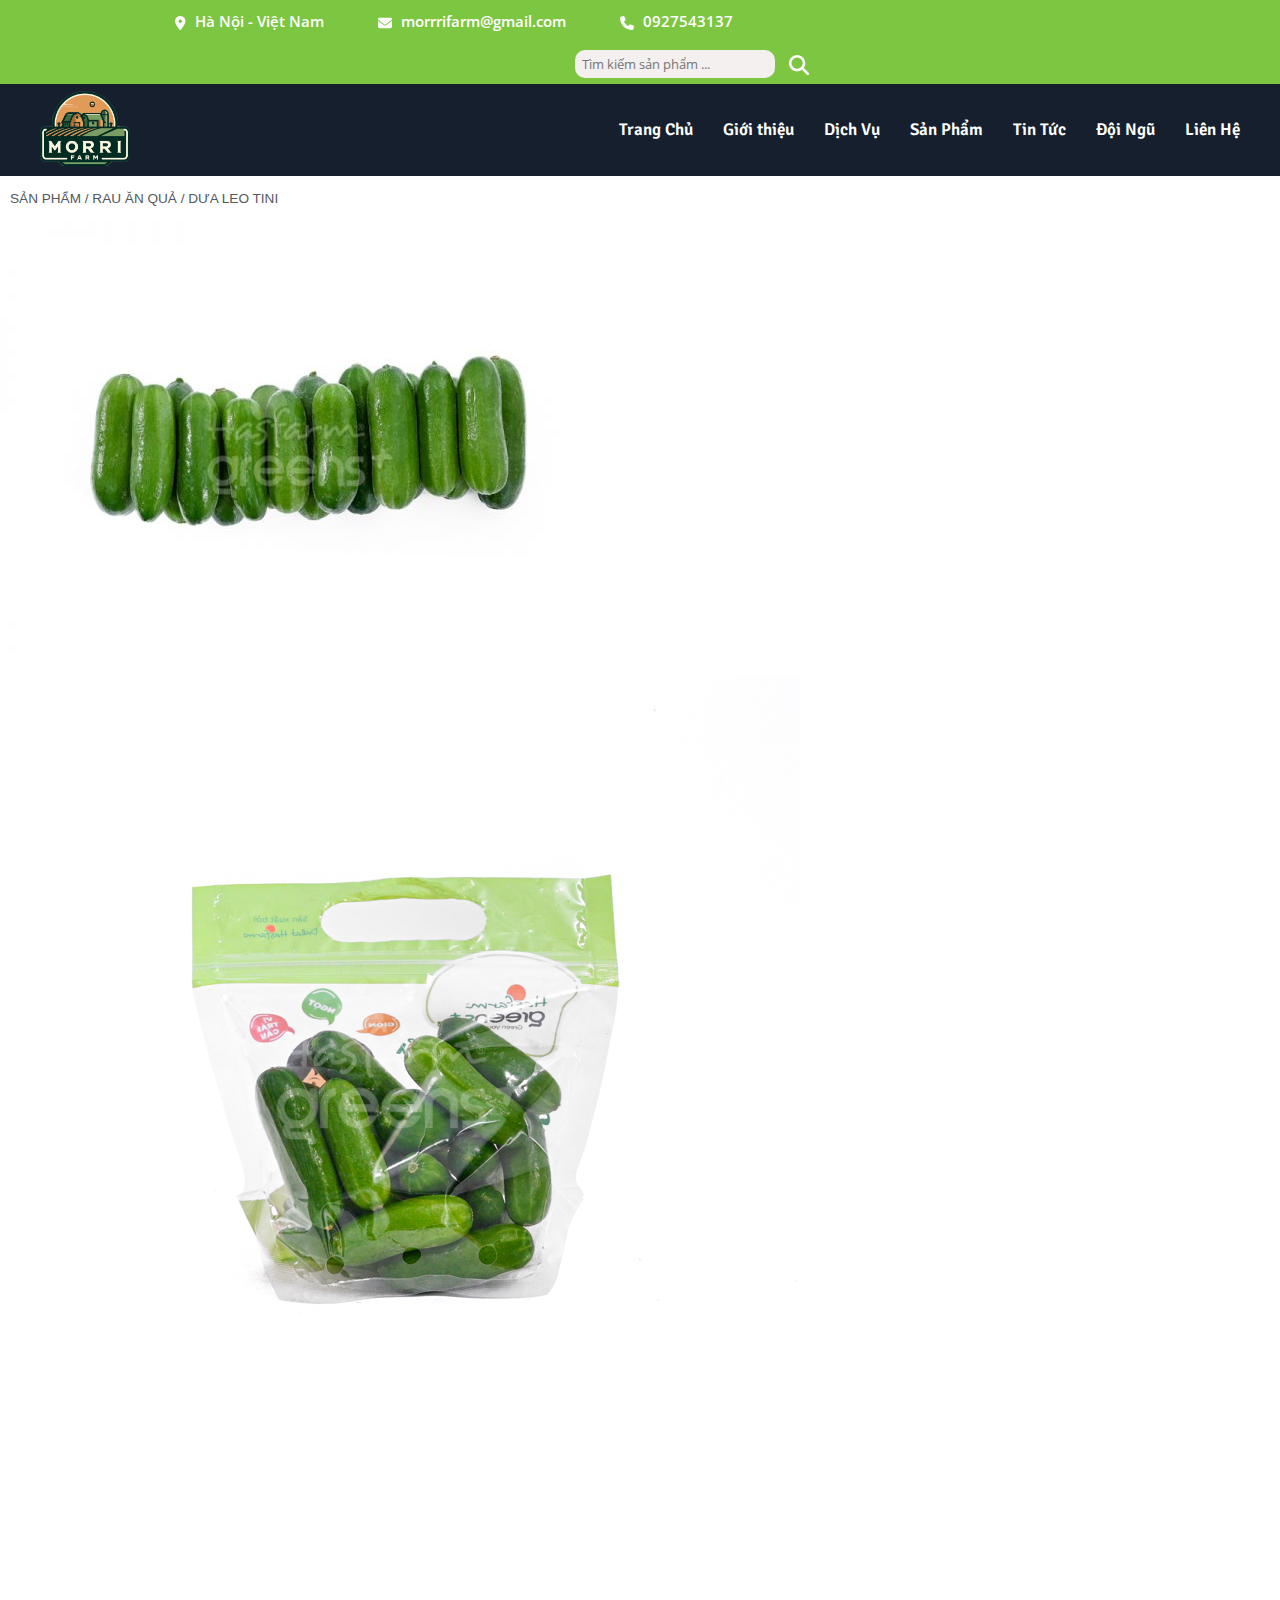
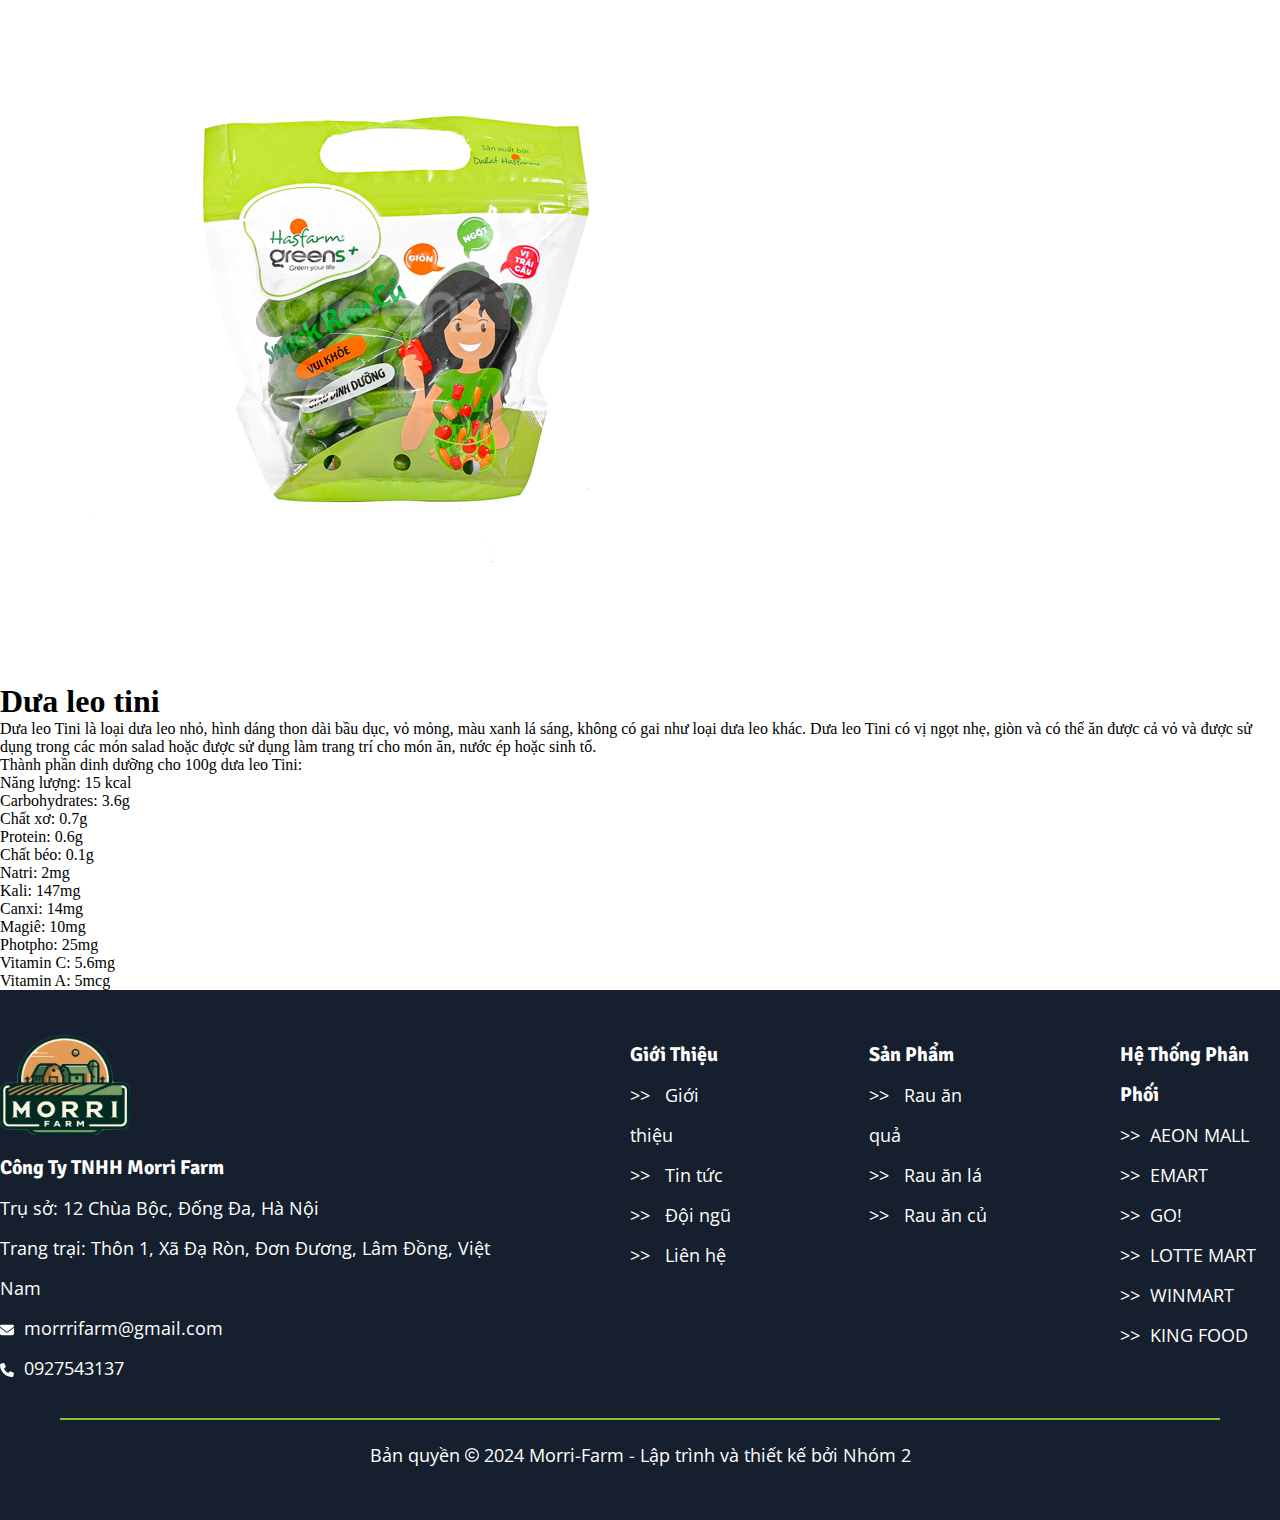
<file: dualeotini.html>
<!DOCTYPE html>
<html lang="en">
<head>
    <meta charset="UTF-8">
    <meta name="viewport" content="width=device-width, initial-scale=1.0">
    <title>Dưa leo Tini</title>
    <link rel="stylesheet" href="css/dualeotini.css">
    <link rel="stylesheet" href="css/header.css">
    <link rel="stylesheet" href="css/footer.css">
    <link rel="stylesheet" href="css/bookmark&brand.css">
    
</head>
<body>
    <!-- HEADER -->
    <div id="header">
        <div class="top-bar">
            <div class="contact-info">
                <ul>
                    <li>
                        <svg xmlns="http://www.w3.org/2000/svg" height="14" width="10.5" viewBox="0 0 384 512"><!--!Font Awesome Free 6.5.2 by @fontawesome - https://fontawesome.com License - https://fontawesome.com/license/free Copyright 2024 Fonticons, Inc.--><path fill="#ffffff" d="M215.7 499.2C267 435 384 279.4 384 192C384 86 298 0 192 0S0 86 0 192c0 87.4 117 243 168.3 307.2c12.3 15.3 35.1 15.3 47.4 0zM192 128a64 64 0 1 1 0 128 64 64 0 1 1 0-128z"/></svg>
                        Hà Nội - Việt Nam
                    </li>
                    <li>
                        <svg xmlns="http://www.w3.org/2000/svg" height="14" width="14"  viewBox="0 0 512 512"><!--!Font Awesome Free 6.5.2 by @fontawesome - https://fontawesome.com License - https://fontawesome.com/license/free Copyright 2024 Fonticons, Inc.--><path fill="#ffffff" d="M48 64C21.5 64 0 85.5 0 112c0 15.1 7.1 29.3 19.2 38.4L236.8 313.6c11.4 8.5 27 8.5 38.4 0L492.8 150.4c12.1-9.1 19.2-23.3 19.2-38.4c0-26.5-21.5-48-48-48H48zM0 176V384c0 35.3 28.7 64 64 64H448c35.3 0 64-28.7 64-64V176L294.4 339.2c-22.8 17.1-54 17.1-76.8 0L0 176z"/></svg>
                        <a href="mailto:morrrifarm@gmail.com" class="contact">morrrifarm@gmail.com</a>
                    </li>
                    <li>
                        <svg xmlns="http://www.w3.org/2000/svg" height="14" width="14" viewBox="0 0 512 512"><!--!Font Awesome Free 6.5.2 by @fontawesome - https://fontawesome.com License - https://fontawesome.com/license/free Copyright 2024 Fonticons, Inc.--><path fill="#ffffff" d="M164.9 24.6c-7.7-18.6-28-28.5-47.4-23.2l-88 24C12.1 30.2 0 46 0 64C0 311.4 200.6 512 448 512c18 0 33.8-12.1 38.6-29.5l24-88c5.3-19.4-4.6-39.7-23.2-47.4l-96-40c-16.3-6.8-35.2-2.1-46.3 11.6L304.7 368C234.3 334.7 177.3 277.7 144 207.3L193.3 167c13.7-11.2 18.4-30 11.6-46.3l-40-96z"/></svg>
                        <a href="tel:0927543137" class="contact">0927543137</a>
                    </li>
                    <li class="search">
                        <input placeholder="Tìm kiếm sản phẩm ..." type="search">
                    <a href="">
                        <svg xmlns="http://www.w3.org/2000/svg" height="20" width="20" viewBox="0 0 512 512"><!--!Font Awesome Free 6.5.2 by @fontawesome - https://fontawesome.com License - https://fontawesome.com/license/free Copyright 2024 Fonticons, Inc.--><path fill="#ffffff" d="M416 208c0 45.9-14.9 88.3-40 122.7L502.6 457.4c12.5 12.5 12.5 32.8 0 45.3s-32.8 12.5-45.3 0L330.7 376c-34.4 25.2-76.8 40-122.7 40C93.1 416 0 322.9 0 208S93.1 0 208 0S416 93.1 416 208zM208 352a144 144 0 1 0 0-288 144 144 0 1 0 0 288z"/></svg>
                    </a>
                    </li>
                </ul>
            </div>
            
        </div>
        <div id="main-header">
            <div class="container">
                <a href="index.html"><img src="images/logo.png" alt="logo"></a>
                    <ul id="main-menu">
                        <li><a href="index.html">Trang Chủ</a></li>
                        <li><a href="gioithieu.html">Giới thiệu</a></li>
                        <li><a href="dichvu.html">Dịch Vụ</a></li>
                        <li><a href="sanpham.html">Sản Phẩm</a>
                            <ul class="sp-menu">
                                <li><a href="chitietrauanqua.html">Rau ăn quả</a></li>
                                <li><a href="chitietrauancu.html">Rau ăn củ</a></li>
                                <li><a href="chitietrauanla.html">Rau ăn lá</a></li>
                            </ul>
                        </li>
                        <li><a href="tintuc.html">Tin Tức</a></li>
                        <li><a href="doingu.html">Đội Ngũ</a></li>
                        <li><a href="lienhe.html">Liên Hệ</a></li>
                    </ul>
            </div>
        </div>
    </div>
    <!-- CHI TIẾT DƯA LEO TINI -->
    <div class="bread-crumbs">
        <p>
            <a href="sanpham.html">SẢN PHẨM /</a>
            <a href="rauanqua.html">RAU ĂN QUẢ /</a>
            <span>DƯA LEO TINI</span>
        </p>
    </div>
    <div class="dualeotinimain">
        <div class="slide">
            <div class="flex-viewport">

            </div>
        <ol class="flex-control-nav">
            <li><img src="images/dualeotini.jpg" alt=""></li>
            <li><img src="images/dualeotini2.jpg" alt=""></li>
            <li><img src="images/dualeotini3.jpg" alt=""></li>
        </ol>
        </div>
        <div class="thongtin">
            <h1>Dưa leo tini</h1>
            <div>
                <p>Dưa leo Tini là loại dưa leo nhỏ, hình dáng thon dài bầu dục, vỏ mỏng, màu xanh lá sáng, không có gai như loại dưa leo khác. Dưa leo Tini có vị ngọt nhẹ, giòn và có thể ăn được cả vỏ và được sử dụng trong các món salad hoặc được sử dụng làm trang trí cho món ăn, nước ép hoặc sinh tố.</p>
                <p>Thành phần dinh dưỡng cho 100g dưa leo Tini:</p>
                    <ul >
                        <li>Năng lượng: 15 kcal</li>
                        <li>Carbohydrates: 3.6g</li>
                        <li>Chất xơ: 0.7g</li>
                        <li>Protein: 0.6g</li>
                        <li>Chất béo: 0.1g</li>
                        <li>Natri: 2mg</li>
                        <li>Kali: 147mg</li>
                        <li>Canxi: 14mg</li>
                        <li>Magiê: 10mg</li>
                        <li>Photpho: 25mg</li>
                        <li>Vitamin C: 5.6mg</li>
                        <li>Vitamin A: 5mcg</li>
                    </ul>
            </div>
        </div>
    </div>


    <!-- FOOTER -->
    <footer>
        <div class="footer-container">
            <div class="footer-info">
                <img src="images/logo.png" width="130px" height="100px" alt="logo">
                <h2>Công Ty TNHH Morri Farm</h3>
                <p>Trụ sở: 12 Chùa Bộc, Đống Đa, Hà Nội</p>
                <p>Trang trại: Thôn 1, Xã Đạ Ròn, Đơn Đương, Lâm Đồng, Việt Nam</p>
                <a href="mailto:morrrifarm@gmail.com" class="contact"><svg xmlns="http://www.w3.org/2000/svg" height="14" width="14"  viewBox="0 0 512 512"><!--!Font Awesome Free 6.5.2 by @fontawesome - https://fontawesome.com License - https://fontawesome.com/license/free Copyright 2024 Fonticons, Inc.--><path fill="#ffffff" d="M48 64C21.5 64 0 85.5 0 112c0 15.1 7.1 29.3 19.2 38.4L236.8 313.6c11.4 8.5 27 8.5 38.4 0L492.8 150.4c12.1-9.1 19.2-23.3 19.2-38.4c0-26.5-21.5-48-48-48H48zM0 176V384c0 35.3 28.7 64 64 64H448c35.3 0 64-28.7 64-64V176L294.4 339.2c-22.8 17.1-54 17.1-76.8 0L0 176z"/></svg>
                morrrifarm@gmail.com</a><br>
                <a href="tel:0927543137"><svg xmlns="http://www.w3.org/2000/svg" height="14" width="14" viewBox="0 0 512 512"><!--!Font Awesome Free 6.5.2 by @fontawesome - https://fontawesome.com License - https://fontawesome.com/license/free Copyright 2024 Fonticons, Inc.--><path fill="#ffffff" d="M164.9 24.6c-7.7-18.6-28-28.5-47.4-23.2l-88 24C12.1 30.2 0 46 0 64C0 311.4 200.6 512 448 512c18 0 33.8-12.1 38.6-29.5l24-88c5.3-19.4-4.6-39.7-23.2-47.4l-96-40c-16.3-6.8-35.2-2.1-46.3 11.6L304.7 368C234.3 334.7 177.3 277.7 144 207.3L193.3 167c13.7-11.2 18.4-30 11.6-46.3l-40-96z"/></svg>
                0927543137</a>
            </div>
            <div class="footer-gioithieu">
                <h3>Giới Thiệu</h3>
                <ul>
                    <li><a href="">>> &nbsp; Giới thiệu</a></li>
                    <li><a href="">>> &nbsp; Tin tức</a></li>
                    <li><a href="">>> &nbsp; Đội ngũ</a></li>
                    <li><a href="">>> &nbsp; Liên hệ</a></li>
                </ul>
            </div>
            <div class="footer-sanpham">
                <h3>Sản Phẩm</h3>
                <ul>
                    <li><a href="">>> &nbsp; Rau ăn quả</a></li>
                    <li><a href="">>> &nbsp; Rau ăn lá</a></li>
                    <li><a href="">>> &nbsp; Rau ăn củ</a></li>
                </ul>
            </div>
            <div class="footer-phanphoi">
                <h3>Hệ Thống Phân Phối</h3>
                <ul>
                    <li>>> &nbsp;AEON MALL</li>
                    <li>>> &nbsp;EMART</li>
                    <li>>> &nbsp;GO!</li>
                    <li>>> &nbsp;LOTTE MART</li>
                    <li>>> &nbsp;WINMART</li>
                    <li>>> &nbsp;KING FOOD</li>
                </ul>
            </div>
        </div>
        <div class="footer-bottom">
            <p>Bản quyền <svg xmlns="http://www.w3.org/2000/svg" height="14" width="14" viewBox="0 0 512 512"><!--!Font Awesome Free 6.5.2 by @fontawesome - https://fontawesome.com License - https://fontawesome.com/license/free Copyright 2024 Fonticons, Inc.--><path fill="#ffffff" d="M256 48a208 208 0 1 1 0 416 208 208 0 1 1 0-416zm0 464A256 256 0 1 0 256 0a256 256 0 1 0 0 512zM199.4 312.6c-31.2-31.2-31.2-81.9 0-113.1s81.9-31.2 113.1 0c9.4 9.4 24.6 9.4 33.9 0s9.4-24.6 0-33.9c-50-50-131-50-181 0s-50 131 0 181s131 50 181 0c9.4-9.4 9.4-24.6 0-33.9s-24.6-9.4-33.9 0c-31.2 31.2-81.9 31.2-113.1 0z"/></svg>&nbsp;2024 Morri-Farm - Lập trình và thiết kế bởi Nhóm 2</p>
        </div>
    </footer>
</body>
</html>
</file>
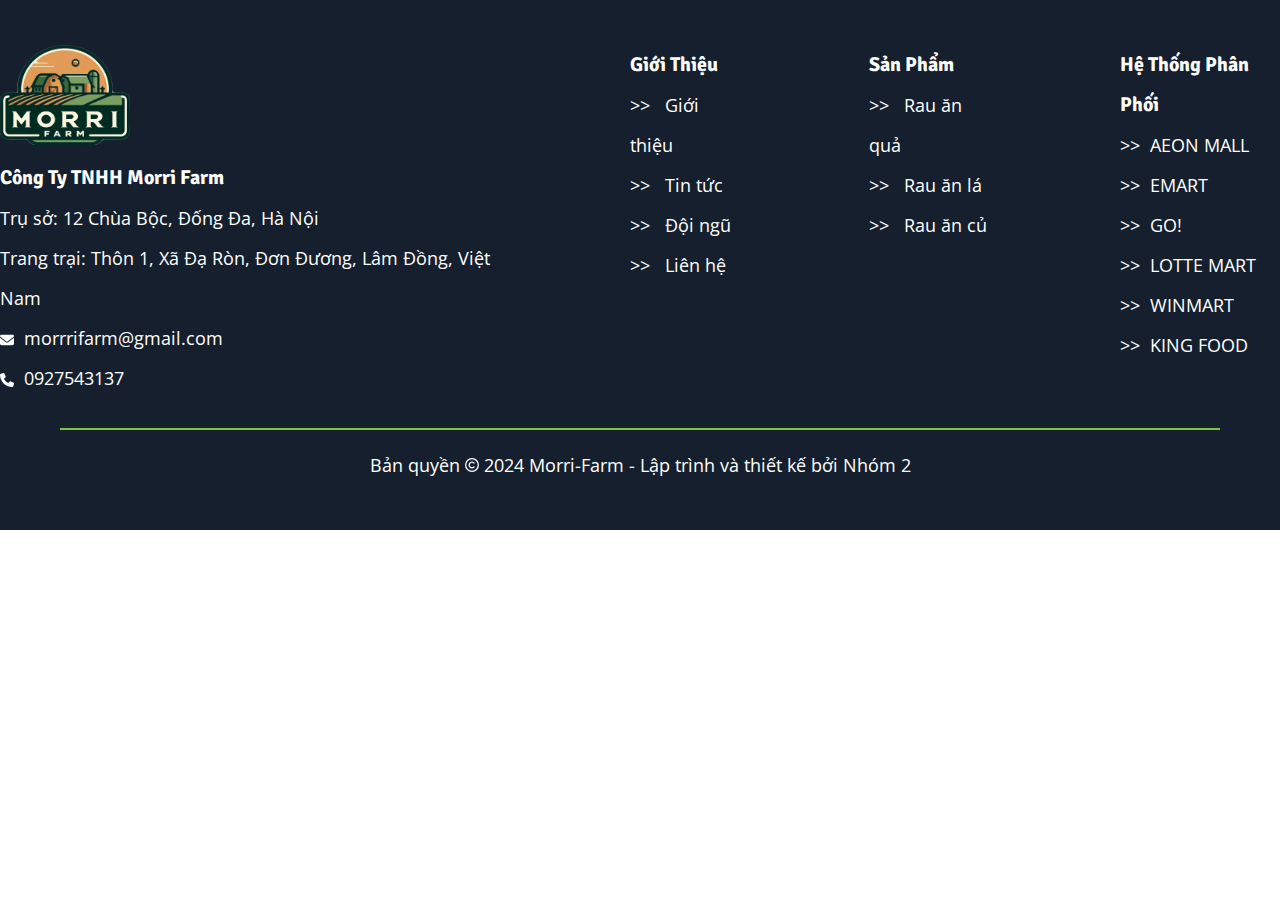
<file: footer.html>
<!DOCTYPE html>
<html lang="en">
<head>
    <meta charset="UTF-8">
    <meta name="viewport" content="width=device-width, initial-scale=1.0">
    <title>Document</title>
    <link rel="stylesheet" href="css/footer.css">
</head>
<body>
        <footer>
            <div class="footer-container">
                <div class="footer-info">
                    <img src="images/logo.png" width="130px" height="100px" alt="logo">
                    <h2>Công Ty TNHH Morri Farm</h3>
                    <p>Trụ sở: 12 Chùa Bộc, Đống Đa, Hà Nội</p>
                    <p>Trang trại: Thôn 1, Xã Đạ Ròn, Đơn Đương, Lâm Đồng, Việt Nam</p>
                    <a href="mailto:morrrifarm@gmail.com" class="contact"><svg xmlns="http://www.w3.org/2000/svg" height="14" width="14"  viewBox="0 0 512 512"><!--!Font Awesome Free 6.5.2 by @fontawesome - https://fontawesome.com License - https://fontawesome.com/license/free Copyright 2024 Fonticons, Inc.--><path fill="#ffffff" d="M48 64C21.5 64 0 85.5 0 112c0 15.1 7.1 29.3 19.2 38.4L236.8 313.6c11.4 8.5 27 8.5 38.4 0L492.8 150.4c12.1-9.1 19.2-23.3 19.2-38.4c0-26.5-21.5-48-48-48H48zM0 176V384c0 35.3 28.7 64 64 64H448c35.3 0 64-28.7 64-64V176L294.4 339.2c-22.8 17.1-54 17.1-76.8 0L0 176z"/></svg>
                    morrrifarm@gmail.com</a><br>
                    <a href="tel:0927543137"><svg xmlns="http://www.w3.org/2000/svg" height="14" width="14" viewBox="0 0 512 512"><!--!Font Awesome Free 6.5.2 by @fontawesome - https://fontawesome.com License - https://fontawesome.com/license/free Copyright 2024 Fonticons, Inc.--><path fill="#ffffff" d="M164.9 24.6c-7.7-18.6-28-28.5-47.4-23.2l-88 24C12.1 30.2 0 46 0 64C0 311.4 200.6 512 448 512c18 0 33.8-12.1 38.6-29.5l24-88c5.3-19.4-4.6-39.7-23.2-47.4l-96-40c-16.3-6.8-35.2-2.1-46.3 11.6L304.7 368C234.3 334.7 177.3 277.7 144 207.3L193.3 167c13.7-11.2 18.4-30 11.6-46.3l-40-96z"/></svg>
                    0927543137</a>
                </div>
                <div class="footer-gioithieu">
                    <h3>Giới Thiệu</h3>
                    <ul>
                        <li><a href="">>> &nbsp; Giới thiệu</a></li>
                        <li><a href="">>> &nbsp; Tin tức</a></li>
                        <li><a href="">>> &nbsp; Đội ngũ</a></li>
                        <li><a href="">>> &nbsp; Liên hệ</a></li>
                    </ul>
                </div>
                <div class="footer-sanpham">
                    <h3>Sản Phẩm</h3>
                    <ul>
                        <li><a href="">>> &nbsp; Rau ăn quả</a></li>
                        <li><a href="">>> &nbsp; Rau ăn lá</a></li>
                        <li><a href="">>> &nbsp; Rau ăn củ</a></li>
                    </ul>
                </div>
                <div class="footer-phanphoi">
                    <h3>Hệ Thống Phân Phối</h3>
                    <ul>
                        <li>>> &nbsp;AEON MALL</li>
                        <li>>> &nbsp;EMART</li>
                        <li>>> &nbsp;GO!</li>
                        <li>>> &nbsp;LOTTE MART</li>
                        <li>>> &nbsp;WINMART</li>
                        <li>>> &nbsp;KING FOOD</li>
                    </ul>
                </div>
            </div>
            <div class="footer-bottom">
                <p>Bản quyền <svg xmlns="http://www.w3.org/2000/svg" height="14" width="14" viewBox="0 0 512 512"><!--!Font Awesome Free 6.5.2 by @fontawesome - https://fontawesome.com License - https://fontawesome.com/license/free Copyright 2024 Fonticons, Inc.--><path fill="#ffffff" d="M256 48a208 208 0 1 1 0 416 208 208 0 1 1 0-416zm0 464A256 256 0 1 0 256 0a256 256 0 1 0 0 512zM199.4 312.6c-31.2-31.2-31.2-81.9 0-113.1s81.9-31.2 113.1 0c9.4 9.4 24.6 9.4 33.9 0s9.4-24.6 0-33.9c-50-50-131-50-181 0s-50 131 0 181s131 50 181 0c9.4-9.4 9.4-24.6 0-33.9s-24.6-9.4-33.9 0c-31.2 31.2-81.9 31.2-113.1 0z"/></svg>&nbsp;2024 Morri-Farm - Lập trình và thiết kế bởi Nhóm 2</p>
            </div>
        </footer>
</body>
</html>
</file>
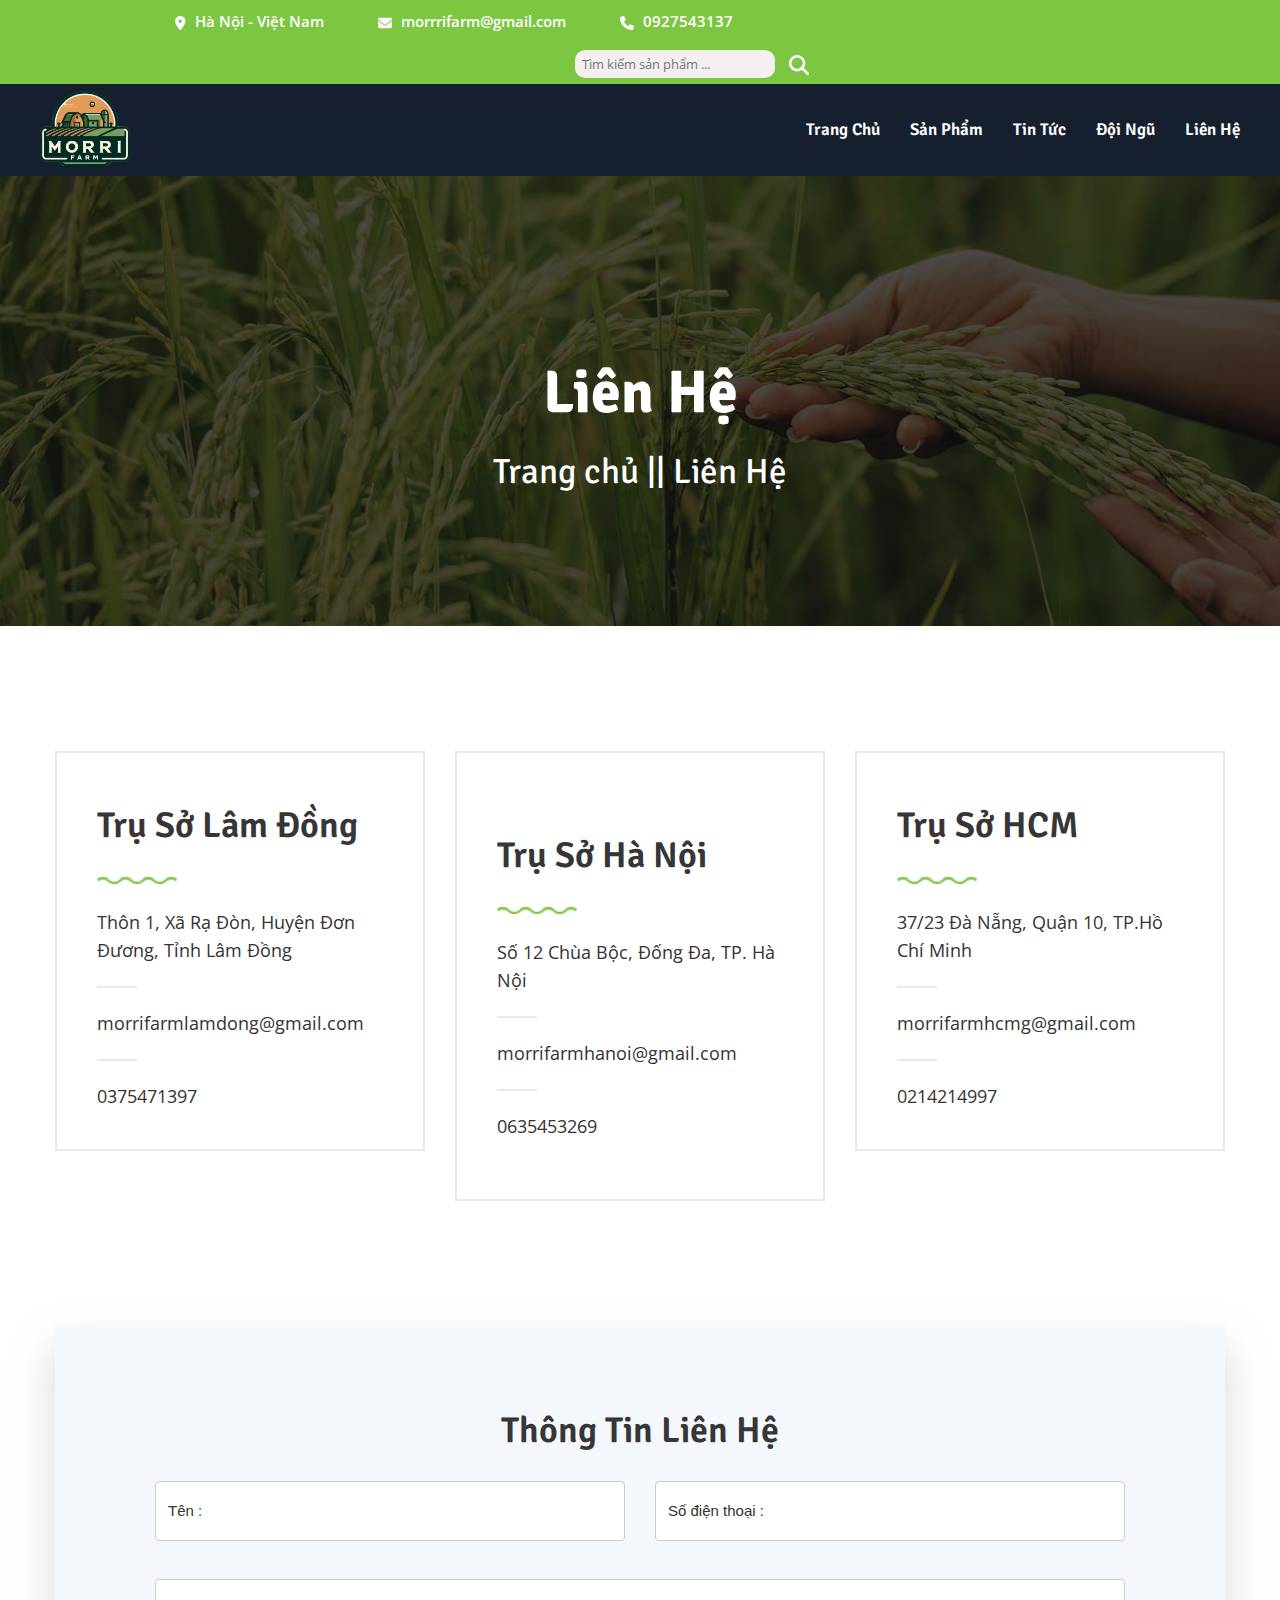
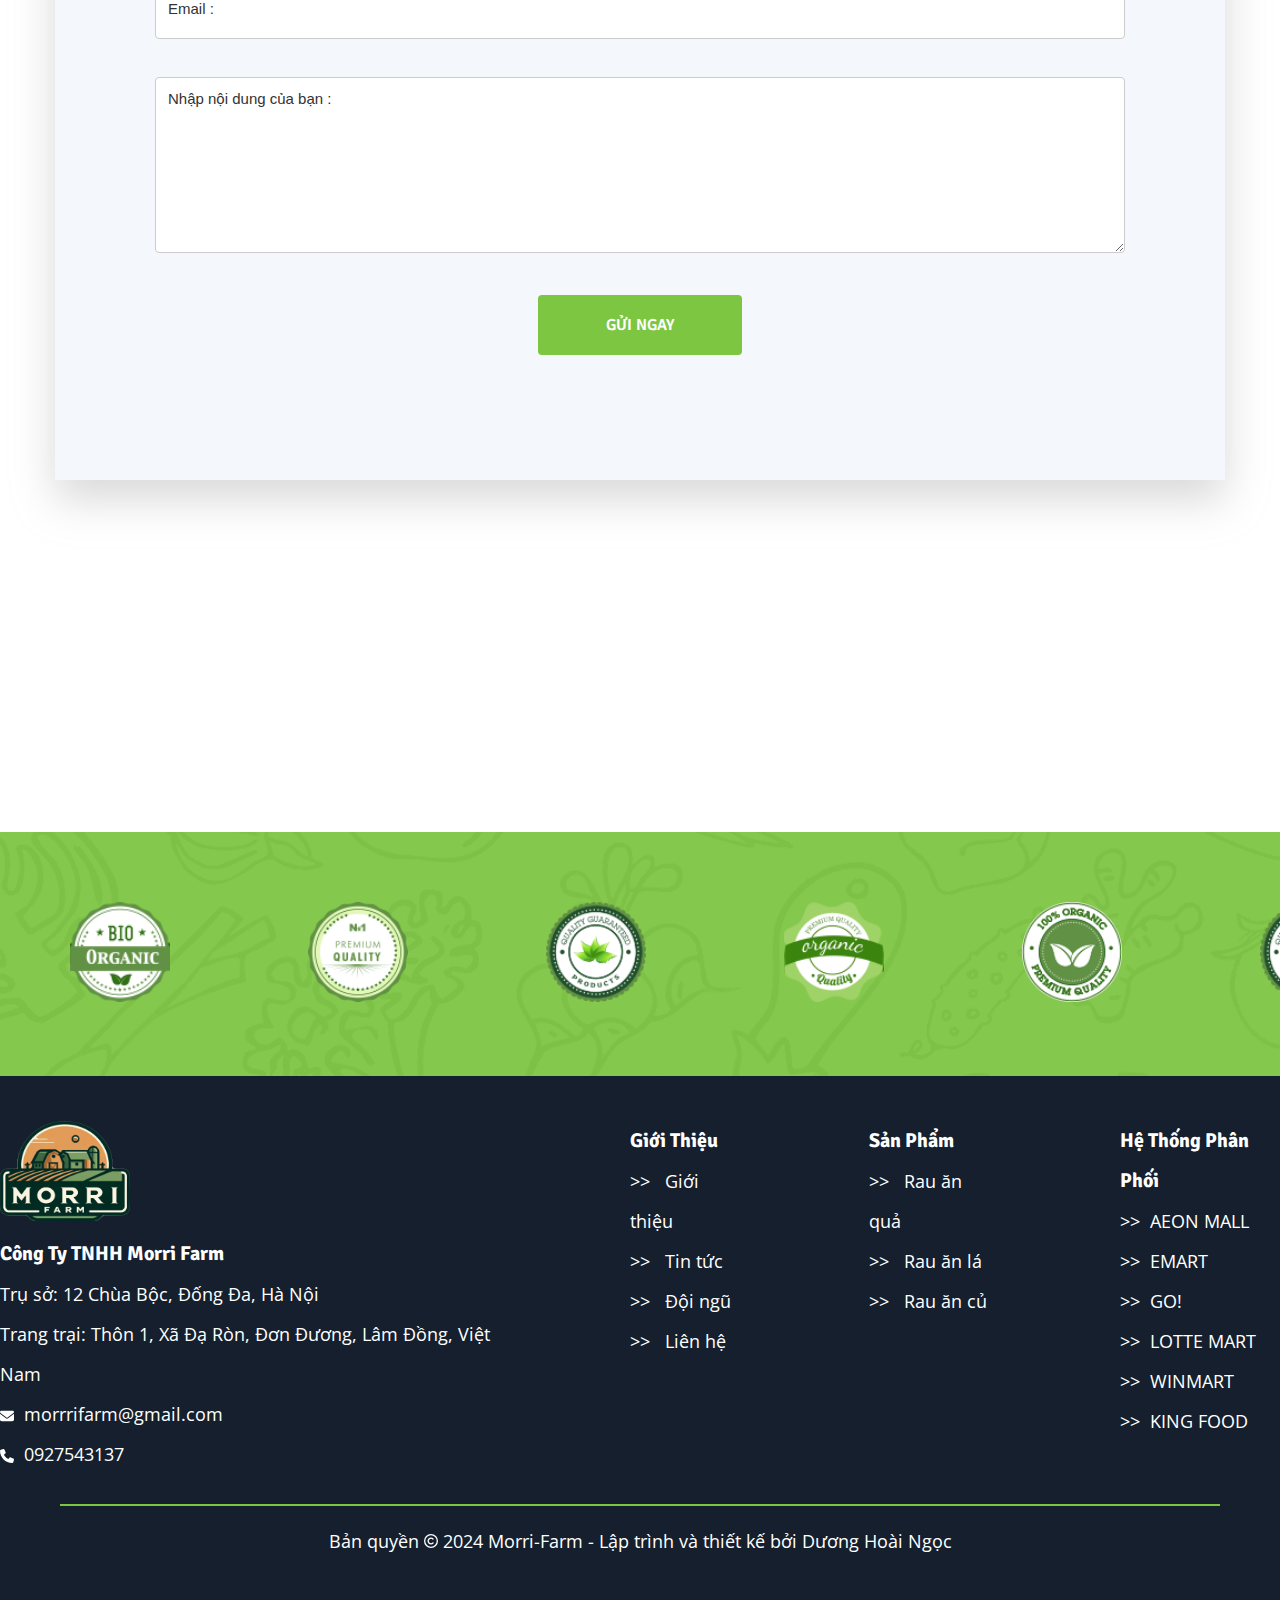
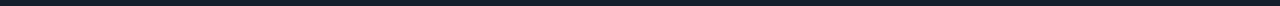
<file: lienhe.html>
<!DOCTYPE html>
<html lang="en">
<head>
    <meta charset="UTF-8">
    <meta name="viewport" content="width=device-width, initial-scale=1.0">
    <title>Liên hệ</title>
    <link rel="icon" href="images/logo.png" type = "image/x-icon"> 
    <link rel="stylesheet" href="css/lienhe.css">
    <link rel="stylesheet" href="css/footer.css">
    <link rel="stylesheet" href="css/header.css">
    <link rel="stylesheet" href="css/bookmark&brand.css">
</head>
<body>
    <!-- HEADER -->
    <div id="header">
        <div class="top-bar">
            <div class="contact-info">
                <ul>
                    <li>
                        <svg xmlns="http://www.w3.org/2000/svg" height="14" width="10.5" viewBox="0 0 384 512"><!--!Font Awesome Free 6.5.2 by @fontawesome - https://fontawesome.com License - https://fontawesome.com/license/free Copyright 2024 Fonticons, Inc.--><path fill="#ffffff" d="M215.7 499.2C267 435 384 279.4 384 192C384 86 298 0 192 0S0 86 0 192c0 87.4 117 243 168.3 307.2c12.3 15.3 35.1 15.3 47.4 0zM192 128a64 64 0 1 1 0 128 64 64 0 1 1 0-128z"/></svg>
                        Hà Nội - Việt Nam
                    </li>
                    <li>
                        <svg xmlns="http://www.w3.org/2000/svg" height="14" width="14"  viewBox="0 0 512 512"><!--!Font Awesome Free 6.5.2 by @fontawesome - https://fontawesome.com License - https://fontawesome.com/license/free Copyright 2024 Fonticons, Inc.--><path fill="#ffffff" d="M48 64C21.5 64 0 85.5 0 112c0 15.1 7.1 29.3 19.2 38.4L236.8 313.6c11.4 8.5 27 8.5 38.4 0L492.8 150.4c12.1-9.1 19.2-23.3 19.2-38.4c0-26.5-21.5-48-48-48H48zM0 176V384c0 35.3 28.7 64 64 64H448c35.3 0 64-28.7 64-64V176L294.4 339.2c-22.8 17.1-54 17.1-76.8 0L0 176z"/></svg>
                        <a href="mailto:morrrifarm@gmail.com" class="contact">morrrifarm@gmail.com</a>
                    </li>
                    <li>
                        <svg xmlns="http://www.w3.org/2000/svg" height="14" width="14" viewBox="0 0 512 512"><!--!Font Awesome Free 6.5.2 by @fontawesome - https://fontawesome.com License - https://fontawesome.com/license/free Copyright 2024 Fonticons, Inc.--><path fill="#ffffff" d="M164.9 24.6c-7.7-18.6-28-28.5-47.4-23.2l-88 24C12.1 30.2 0 46 0 64C0 311.4 200.6 512 448 512c18 0 33.8-12.1 38.6-29.5l24-88c5.3-19.4-4.6-39.7-23.2-47.4l-96-40c-16.3-6.8-35.2-2.1-46.3 11.6L304.7 368C234.3 334.7 177.3 277.7 144 207.3L193.3 167c13.7-11.2 18.4-30 11.6-46.3l-40-96z"/></svg>
                        <a href="tel:0927543137" class="contact">0927543137</a>
                    </li>
                    <li class="search">
                        <input placeholder="Tìm kiếm sản phẩm ..." type="search">
                    <a href="">
                        <svg xmlns="http://www.w3.org/2000/svg" height="20" width="20" viewBox="0 0 512 512"><!--!Font Awesome Free 6.5.2 by @fontawesome - https://fontawesome.com License - https://fontawesome.com/license/free Copyright 2024 Fonticons, Inc.--><path fill="#ffffff" d="M416 208c0 45.9-14.9 88.3-40 122.7L502.6 457.4c12.5 12.5 12.5 32.8 0 45.3s-32.8 12.5-45.3 0L330.7 376c-34.4 25.2-76.8 40-122.7 40C93.1 416 0 322.9 0 208S93.1 0 208 0S416 93.1 416 208zM208 352a144 144 0 1 0 0-288 144 144 0 1 0 0 288z"/></svg>
                    </a>
                    </li>
                </ul>
            </div>
            
        </div>
        <div id="main-header">
            <div class="container">
                <a href="index.html"><img src="images/logo.png" alt="logo"></a>
                    <ul id="main-menu">
                        <li><a href="index.html">Trang Chủ</a></li>
                        <li><a href="sanpham.html">Sản Phẩm</a>
                            <ul class="sp-menu">
                                <li><a href="chitietrauanqua.html">Rau ăn quả</a></li>
                                <li><a href="chitietrauancu.html">Rau ăn củ</a></li>
                                <li><a href="chitietrauanla.html">Rau ăn lá</a></li>
                            </ul>
                        </li>
                        <li><a href="tintuc.html">Tin Tức</a></li>
                        <li><a href="doingu.html">Đội Ngũ</a></li>
                        <li><a href="lienhe.html">Liên Hệ</a></li>
                    </ul>
            </div>
        </div>
    </div>
    <!-- SECTION -->
    <div class="bookmark">
        <div class="content-bookmark">
            <div>
                <h1>Liên Hệ</h1>
                <h3><a href="trangchu.html">Trang chủ</a> || Liên Hệ</h3>
            </div>
        </div>
    </div>
    <!-- CÁC CHI NHÁNH -->
    <div class="contact-address">
        <div class="contact-address-container">
            <div class="contact-address-wrapper ">
                <div class="contact-address-content">
                    <h3 class="fs36">Trụ Sở Lâm Đồng</h3>
                    <img src="images/wave.png" width="80" height="10" alt="">
                    <ul>
                        <li>Thôn 1, Xã Rạ Đòn, Huyện Đơn Đương, Tỉnh Lâm Đồng</li>
                        <li><a href="mailto:morrifarmlamdong@gmail.com">morrifarmlamdong@gmail.com</a></li>
                        <li>0375471397</li>
                    </ul>
                </div>
            </div>
            <div class="contact-address-wrapper trusohanoi" >
                <div class="contact-address-content">
                    <h3 class="fs36">Trụ Sở Hà Nội</h3>
                    <img src="images/wave.png" width="80" height="10" alt="">
                    <ul>
                        <li>Số 12 Chùa Bộc, Đống Đa, TP. Hà Nội</li>
                        <li><a href="mailto:morrifarmhanoi@gmail.com">morrifarmhanoi@gmail.com</a></li>
                        <li>0635453269</li>
                    </ul>
                </div>
            </div>
            <div class="contact-address-wrapper ">
                <div class="contact-address-content">
                    <h3 class="fs36">Trụ Sở HCM</h3>
                    <img src="images/wave.png" width="80" height="10" alt="">
                    <ul>
                        <li>37/23 Đà Nẵng, Quận 10, TP.Hồ Chí Minh</li>
                        <li><a href="mailto:morrifarmhcm@gmail.com">morrifarmhcmg@gmail.com</a></li>
                        <li>0214214997</li>
                    </ul>
                </div>
            </div>
        </div>
    </div>
    <!-- FORM LIÊN HỆ -->
    <div class="lienhe">
        <div class="contact-area">
            <div class="contact-bg">
                <div class="contact-content">
                    <h3 class="fs36">Thông Tin Liên Hệ</h3>
                    <div class="contact-form">
                        <div class="form-ten-sdt">  
                            <input size="40" class="wpcf7-form-control width" aria-invalid="false" placeholder="Tên :" value="" type="text" name="your-name" />
                            <input size="40" class="wpcf7-form-control width" aria-invalid="false" placeholder="Số điện thoại :" value="" type="text" name="your-phone" />
                        </div>
                        <input size="40" class="wpcf7-form-control " aria-invalid="false" placeholder="Email :" value="" type="text" name="your-email" />
                        <textarea cols="40" rows="10" class="wpcf7-form-control " aria-required="true" aria-invalid="false" placeholder="Nhập nội dung của bạn :" name="your-message"></textarea>
                    </div>
                    <div class="contact-button">
                            <input class="wpcf7-form-control wpcf7-submit" type="submit" value="GỬI NGAY" />
                    </div>
                </div>
            </div>
        </div>
        <div class="map">
            <iframe src="https://www.google.com/maps/embed?pb=!1m18!1m12!1m3!1d3724.5884919834416!2d105.82623827531152!3d21.009126380635294!2m3!1f0!2f0!3f0!3m2!1i1024!2i768!4f13.1!3m3!1m2!1s0x3135ac800f450807%3A0x419a49bcd94b693a!2zSOG7jWMgVmnhu4duIE5nw6JuIEjDoG5n!5e0!3m2!1svi!2s!4v1715367973344!5m2!1svi!2s" width="600" height="450" style="border:0;" allowfullscreen="" loading="lazy" referrerpolicy="no-referrer-when-downgrade"></iframe>
        </div>
    </div>
    <!-- BRAND -->
    <div class="brand" id="brandContainer">
        <div class="brand-item">
            <img src="images/brand-1.png" alt="">
        </div>
        <div class="brand-item">
            <img src="images/brand-2.png" alt="">
        </div>
        <div class="brand-item">
            <img src="images/brand-3.png" alt="">
        </div>
        <div class="brand-item">
            <img src="images/brand-4.png" alt="">
        </div>
        <div class="brand-item">
            <img src="images/brand-5.png" alt="">
        </div>
        <div class="brand-item">
            <img src="images/brand-3.png" alt="">
        </div>
        <div class="brand-item">
            <img src="images/brand-1.png" alt="">
        </div>
        <div class="brand-item">
            <img src="images/brand-4.png" alt="">
        </div>
        <div class="brand-item">
            <img src="images/brand-5.png" alt="">
        </div>
        <div class="brand-item">
            <img src="images/brand-2.png" alt="">
        </div>
    </div>
    <script src="js/brand.js"></script>
    <!-- FOOTER -->
    <footer>
        <div class="footer-container">
            <div class="footer-info">
                <img src="images/logo.png" width="130px" height="100px" alt="logo">
                <h2>Công Ty TNHH Morri Farm</h3>
                <p>Trụ sở: 12 Chùa Bộc, Đống Đa, Hà Nội</p>
                <p>Trang trại: Thôn 1, Xã Đạ Ròn, Đơn Đương, Lâm Đồng, Việt Nam</p>
                <a href="mailto:morrrifarm@gmail.com" class="contact"><svg xmlns="http://www.w3.org/2000/svg" height="14" width="14"  viewBox="0 0 512 512"><!--!Font Awesome Free 6.5.2 by @fontawesome - https://fontawesome.com License - https://fontawesome.com/license/free Copyright 2024 Fonticons, Inc.--><path fill="#ffffff" d="M48 64C21.5 64 0 85.5 0 112c0 15.1 7.1 29.3 19.2 38.4L236.8 313.6c11.4 8.5 27 8.5 38.4 0L492.8 150.4c12.1-9.1 19.2-23.3 19.2-38.4c0-26.5-21.5-48-48-48H48zM0 176V384c0 35.3 28.7 64 64 64H448c35.3 0 64-28.7 64-64V176L294.4 339.2c-22.8 17.1-54 17.1-76.8 0L0 176z"/></svg>
                morrrifarm@gmail.com</a><br>
                <a href="tel:0927543137"><svg xmlns="http://www.w3.org/2000/svg" height="14" width="14" viewBox="0 0 512 512"><!--!Font Awesome Free 6.5.2 by @fontawesome - https://fontawesome.com License - https://fontawesome.com/license/free Copyright 2024 Fonticons, Inc.--><path fill="#ffffff" d="M164.9 24.6c-7.7-18.6-28-28.5-47.4-23.2l-88 24C12.1 30.2 0 46 0 64C0 311.4 200.6 512 448 512c18 0 33.8-12.1 38.6-29.5l24-88c5.3-19.4-4.6-39.7-23.2-47.4l-96-40c-16.3-6.8-35.2-2.1-46.3 11.6L304.7 368C234.3 334.7 177.3 277.7 144 207.3L193.3 167c13.7-11.2 18.4-30 11.6-46.3l-40-96z"/></svg>
                0927543137</a>
            </div>
            <div class="footer-gioithieu">
                <h3>Giới Thiệu</h3>
                <ul>
                    <li><a href="">>> &nbsp; Giới thiệu</a></li>
                    <li><a href="">>> &nbsp; Tin tức</a></li>
                    <li><a href="">>> &nbsp; Đội ngũ</a></li>
                    <li><a href="">>> &nbsp; Liên hệ</a></li>
                </ul>
            </div>
            <div class="footer-sanpham">
                <h3>Sản Phẩm</h3>
                <ul>
                    <li><a href="">>> &nbsp; Rau ăn quả</a></li>
                    <li><a href="">>> &nbsp; Rau ăn lá</a></li>
                    <li><a href="">>> &nbsp; Rau ăn củ</a></li>
                </ul>
            </div>
            <div class="footer-phanphoi">
                <h3>Hệ Thống Phân Phối</h3>
                <ul>
                    <li>>> &nbsp;AEON MALL</li>
                    <li>>> &nbsp;EMART</li>
                    <li>>> &nbsp;GO!</li>
                    <li>>> &nbsp;LOTTE MART</li>
                    <li>>> &nbsp;WINMART</li>
                    <li>>> &nbsp;KING FOOD</li>
                </ul>
            </div>
        </div>
        <div class="footer-bottom">
            <p>Bản quyền <svg xmlns="http://www.w3.org/2000/svg" height="14" width="14" viewBox="0 0 512 512"><!--!Font Awesome Free 6.5.2 by @fontawesome - https://fontawesome.com License - https://fontawesome.com/license/free Copyright 2024 Fonticons, Inc.--><path fill="#ffffff" d="M256 48a208 208 0 1 1 0 416 208 208 0 1 1 0-416zm0 464A256 256 0 1 0 256 0a256 256 0 1 0 0 512zM199.4 312.6c-31.2-31.2-31.2-81.9 0-113.1s81.9-31.2 113.1 0c9.4 9.4 24.6 9.4 33.9 0s9.4-24.6 0-33.9c-50-50-131-50-181 0s-50 131 0 181s131 50 181 0c9.4-9.4 9.4-24.6 0-33.9s-24.6-9.4-33.9 0c-31.2 31.2-81.9 31.2-113.1 0z"/></svg>&nbsp;2024 Morri-Farm - Lập trình và thiết kế bởi Dương Hoài Ngọc</p>
        </div>
    </footer>
</body>
</html>
</file>
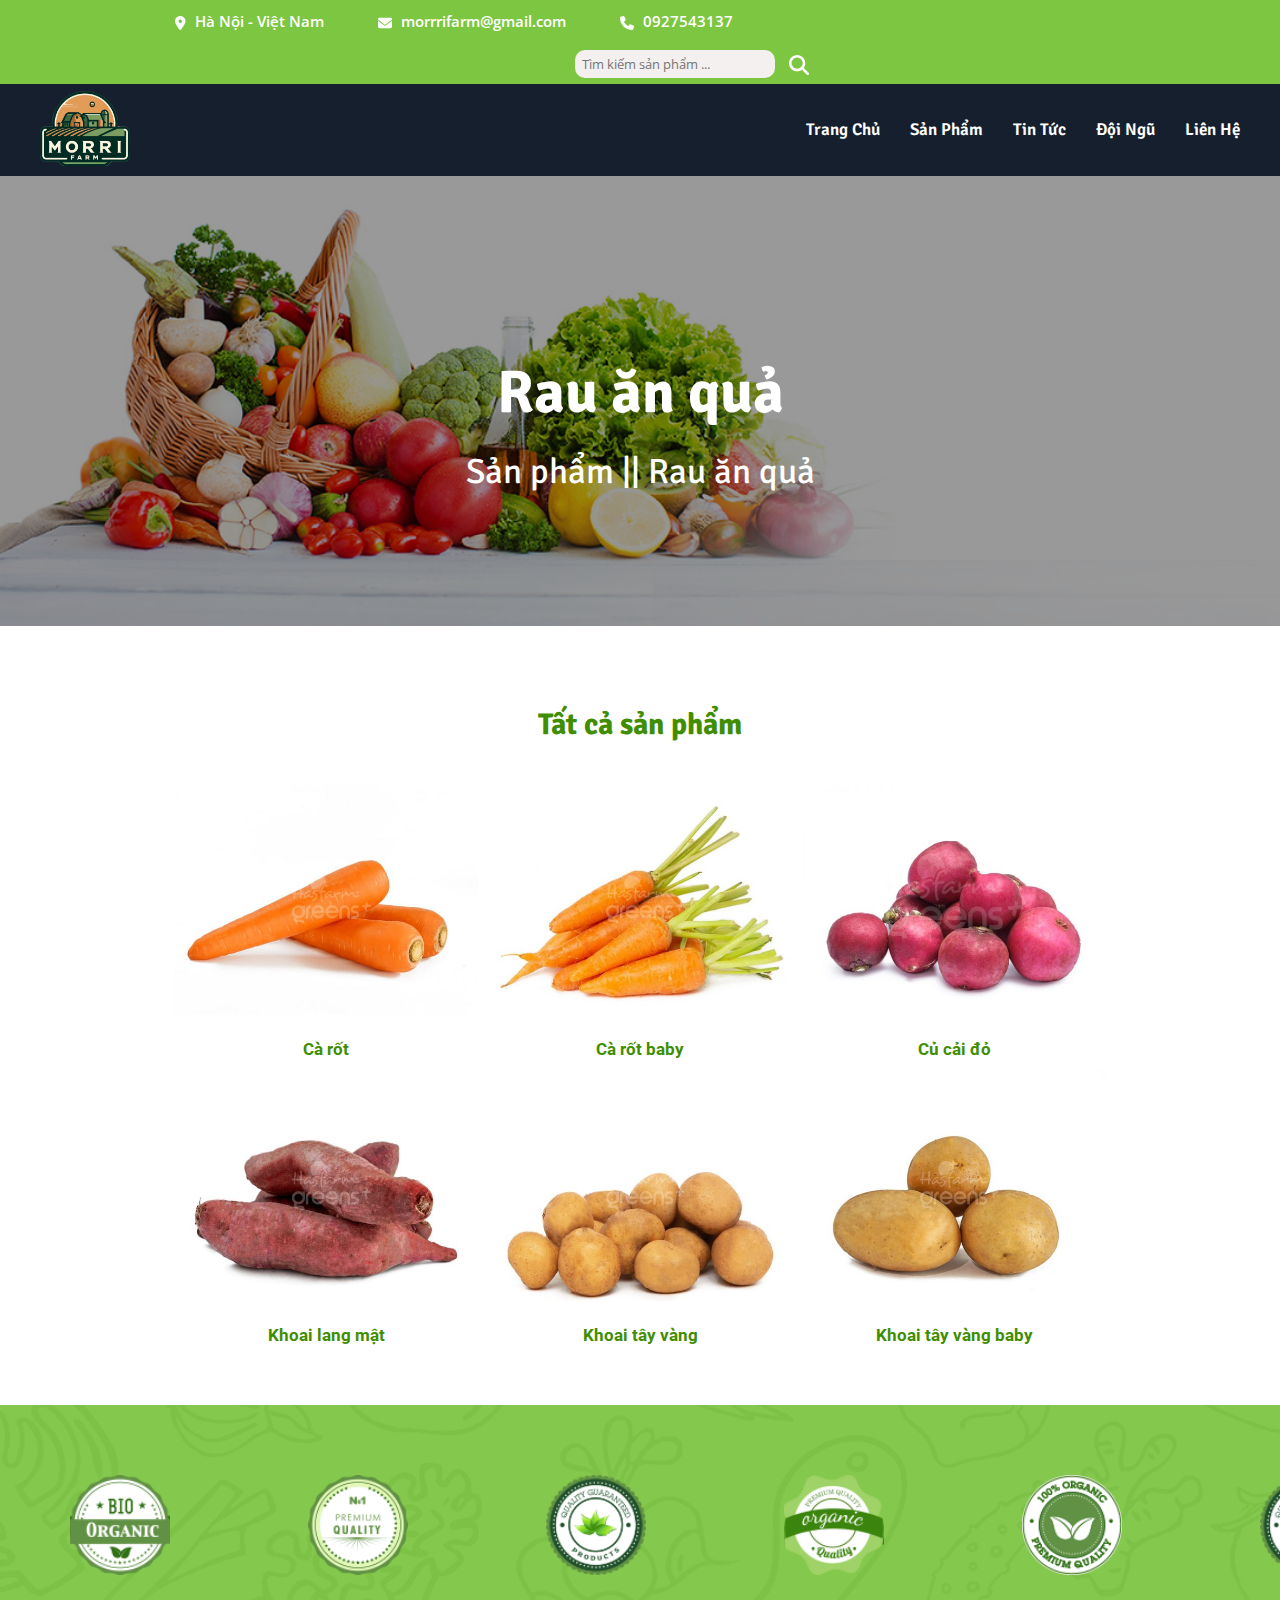
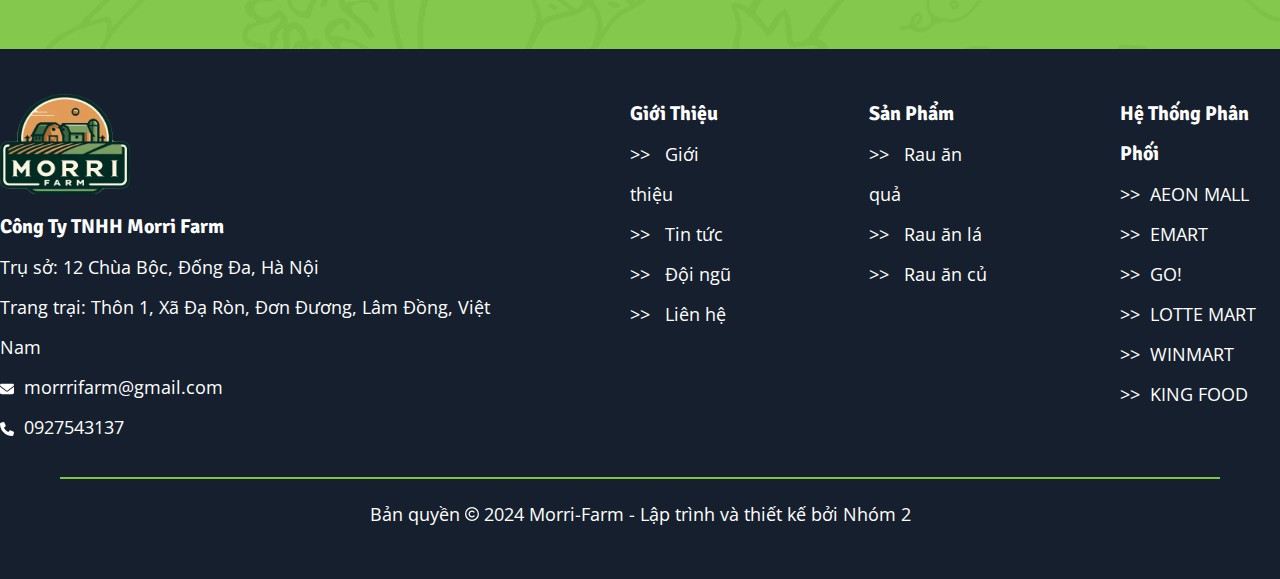
<file: rauancu.html>
<!DOCTYPE html>
<html lang="en">
<head>
    <meta charset="UTF-8">
    <meta name="viewport" content="width=device-width, initial-scale=1.0">
    <title>Chi tiết rau ăn quả</title>
    <link rel="stylesheet" href="css/rauanqua.css">
    <link rel="stylesheet" href="css/footer.css">
    <link rel="stylesheet" href="css/header.css">
    <link rel="stylesheet" href="css/sanpham.css">
</head>
<body>
         <!-- HEADER -->
    <div id="header">
        <div class="top-bar">
            <div class="contact-info">
                <ul>
                    <li>
                        <svg xmlns="http://www.w3.org/2000/svg" height="14" width="10.5" viewBox="0 0 384 512"><!--!Font Awesome Free 6.5.2 by @fontawesome - https://fontawesome.com License - https://fontawesome.com/license/free Copyright 2024 Fonticons, Inc.--><path fill="#ffffff" d="M215.7 499.2C267 435 384 279.4 384 192C384 86 298 0 192 0S0 86 0 192c0 87.4 117 243 168.3 307.2c12.3 15.3 35.1 15.3 47.4 0zM192 128a64 64 0 1 1 0 128 64 64 0 1 1 0-128z"/></svg>
                        Hà Nội - Việt Nam
                    </li>
                    <li>
                        <svg xmlns="http://www.w3.org/2000/svg" height="14" width="14"  viewBox="0 0 512 512"><!--!Font Awesome Free 6.5.2 by @fontawesome - https://fontawesome.com License - https://fontawesome.com/license/free Copyright 2024 Fonticons, Inc.--><path fill="#ffffff" d="M48 64C21.5 64 0 85.5 0 112c0 15.1 7.1 29.3 19.2 38.4L236.8 313.6c11.4 8.5 27 8.5 38.4 0L492.8 150.4c12.1-9.1 19.2-23.3 19.2-38.4c0-26.5-21.5-48-48-48H48zM0 176V384c0 35.3 28.7 64 64 64H448c35.3 0 64-28.7 64-64V176L294.4 339.2c-22.8 17.1-54 17.1-76.8 0L0 176z"/></svg>
                        <a href="mailto:morrrifarm@gmail.com" class="contact">morrrifarm@gmail.com</a>
                    </li>
                    <li>
                        <svg xmlns="http://www.w3.org/2000/svg" height="14" width="14" viewBox="0 0 512 512"><!--!Font Awesome Free 6.5.2 by @fontawesome - https://fontawesome.com License - https://fontawesome.com/license/free Copyright 2024 Fonticons, Inc.--><path fill="#ffffff" d="M164.9 24.6c-7.7-18.6-28-28.5-47.4-23.2l-88 24C12.1 30.2 0 46 0 64C0 311.4 200.6 512 448 512c18 0 33.8-12.1 38.6-29.5l24-88c5.3-19.4-4.6-39.7-23.2-47.4l-96-40c-16.3-6.8-35.2-2.1-46.3 11.6L304.7 368C234.3 334.7 177.3 277.7 144 207.3L193.3 167c13.7-11.2 18.4-30 11.6-46.3l-40-96z"/></svg>
                        <a href="tel:0927543137" class="contact">0927543137</a>
                    </li>
                    <li class="search">
                        <input placeholder="Tìm kiếm sản phẩm ..." type="search">
                    <a href="">
                        <svg xmlns="http://www.w3.org/2000/svg" height="20" width="20" viewBox="0 0 512 512"><!--!Font Awesome Free 6.5.2 by @fontawesome - https://fontawesome.com License - https://fontawesome.com/license/free Copyright 2024 Fonticons, Inc.--><path fill="#ffffff" d="M416 208c0 45.9-14.9 88.3-40 122.7L502.6 457.4c12.5 12.5 12.5 32.8 0 45.3s-32.8 12.5-45.3 0L330.7 376c-34.4 25.2-76.8 40-122.7 40C93.1 416 0 322.9 0 208S93.1 0 208 0S416 93.1 416 208zM208 352a144 144 0 1 0 0-288 144 144 0 1 0 0 288z"/></svg>
                    </a>
                    </li>
                </ul>
            </div>
            
        </div>
        <div id="main-header">
            <div class="container">
                <a href="index.html"><img src="images/logo.png" alt="logo"></a>
                    <ul id="main-menu">
                        <li><a href="index.html">Trang Chủ</a></li>
                        <li><a href="sanpham.html">Sản Phẩm</a>
                            <ul class="sp-menu">
                                <li><a href="chitietrauanqua.html">Rau ăn quả</a></li>
                                <li><a href="chitietrauancu.html">Rau ăn củ</a></li>
                                <li><a href="chitietrauanla.html">Rau ăn lá</a></li>
                            </ul>
                        </li>
                        <li><a href="tintuc.html">Tin Tức</a></li>
                        <li><a href="doingu.html">Đội Ngũ</a></li>
                        <li><a href="lienhe.html">Liên Hệ</a></li>
                    </ul>
            </div>
        </div>
    </div>
    <!-- BOOKMARK -->
    <div class="bookmark" >
        <div class="content-bookmark">
            <div>
                <h1>Rau ăn quả</h1>
                <h3><a href="sanpham.html">Sản phẩm</a> || Rau ăn quả</h3>
            </div>
        </div>
    </div>
    <!-- RAU ĂN QUẢ -->
    <div class="rauanqua">
        <h3><a href="">Tất cả sản phẩm</a></h3>
 <div class="rau-list">
    <a href=""> 
        <img src="images/carot.jpg" alt="">
        <p>Cà rốt</p>
    </a>
    <a href=""> 
        <img src="images/carotbaby.jpg" alt="">
        <p>Cà rốt baby</p>
    </a>
    <a href=""> 
        <img src="images/cucaido.jpg" alt="">
        <p>Củ cải đỏ</p>
    </a>
    <a href=""> 
        <img src="images/khoailangmat.jpg" alt="">
        <p>Khoai lang mật</p>
    </a>
    <a href=""> 
        <img src="images/khoaitayvang.jpg" alt="">
        <p>Khoai tây vàng</p>
    </a>
    <a href=""> 
        <img src="images/khoaitayvangbaby.jpg" alt="">
        <p>Khoai tây vàng baby</p>
    </a>
 </div>
</div>
</div>
 <!-- BRAND -->
 <div class="brand" id="brandContainer">
    <div class="brand-item">
        <img src="images/brand-1.png" alt="">
    </div>
    <div class="brand-item">
        <img src="images/brand-2.png" alt="">
    </div>
    <div class="brand-item">
        <img src="images/brand-3.png" alt="">
    </div>
    <div class="brand-item">
        <img src="images/brand-4.png" alt="">
    </div>
    <div class="brand-item">
        <img src="images/brand-5.png" alt="">
    </div>
    <div class="brand-item">
        <img src="images/brand-3.png" alt="">
    </div>
    <div class="brand-item">
        <img src="images/brand-1.png" alt="">
    </div>
    <div class="brand-item">
        <img src="images/brand-4.png" alt="">
    </div>
    <div class="brand-item">
        <img src="images/brand-5.png" alt="">
    </div>
    <div class="brand-item">
        <img src="images/brand-2.png" alt="">
    </div>
</div>
<script src="js/brand.js"></script>
<!-- FOOTER -->
<footer>
    <div class="footer-container">
        <div class="footer-info">
            <img src="images/logo.png" width="130px" height="100px" alt="logo">
            <h2>Công Ty TNHH Morri Farm</h3>
            <p>Trụ sở: 12 Chùa Bộc, Đống Đa, Hà Nội</p>
            <p>Trang trại: Thôn 1, Xã Đạ Ròn, Đơn Đương, Lâm Đồng, Việt Nam</p>
            <a href="mailto:morrrifarm@gmail.com" class="contact"><svg xmlns="http://www.w3.org/2000/svg" height="14" width="14"  viewBox="0 0 512 512"><!--!Font Awesome Free 6.5.2 by @fontawesome - https://fontawesome.com License - https://fontawesome.com/license/free Copyright 2024 Fonticons, Inc.--><path fill="#ffffff" d="M48 64C21.5 64 0 85.5 0 112c0 15.1 7.1 29.3 19.2 38.4L236.8 313.6c11.4 8.5 27 8.5 38.4 0L492.8 150.4c12.1-9.1 19.2-23.3 19.2-38.4c0-26.5-21.5-48-48-48H48zM0 176V384c0 35.3 28.7 64 64 64H448c35.3 0 64-28.7 64-64V176L294.4 339.2c-22.8 17.1-54 17.1-76.8 0L0 176z"/></svg>
            morrrifarm@gmail.com</a><br>
            <a href="tel:0927543137"><svg xmlns="http://www.w3.org/2000/svg" height="14" width="14" viewBox="0 0 512 512"><!--!Font Awesome Free 6.5.2 by @fontawesome - https://fontawesome.com License - https://fontawesome.com/license/free Copyright 2024 Fonticons, Inc.--><path fill="#ffffff" d="M164.9 24.6c-7.7-18.6-28-28.5-47.4-23.2l-88 24C12.1 30.2 0 46 0 64C0 311.4 200.6 512 448 512c18 0 33.8-12.1 38.6-29.5l24-88c5.3-19.4-4.6-39.7-23.2-47.4l-96-40c-16.3-6.8-35.2-2.1-46.3 11.6L304.7 368C234.3 334.7 177.3 277.7 144 207.3L193.3 167c13.7-11.2 18.4-30 11.6-46.3l-40-96z"/></svg>
            0927543137</a>
        </div>
        <div class="footer-gioithieu">
            <h3>Giới Thiệu</h3>
            <ul>
                <li><a href="">>> &nbsp; Giới thiệu</a></li>
                <li><a href="">>> &nbsp; Tin tức</a></li>
                <li><a href="">>> &nbsp; Đội ngũ</a></li>
                <li><a href="">>> &nbsp; Liên hệ</a></li>
            </ul>
        </div>
        <div class="footer-sanpham">
            <h3>Sản Phẩm</h3>
            <ul>
                <li><a href="">>> &nbsp; Rau ăn quả</a></li>
                <li><a href="">>> &nbsp; Rau ăn lá</a></li>
                <li><a href="">>> &nbsp; Rau ăn củ</a></li>
            </ul>
        </div>
        <div class="footer-phanphoi">
            <h3>Hệ Thống Phân Phối</h3>
            <ul>
                <li>>> &nbsp;AEON MALL</li>
                <li>>> &nbsp;EMART</li>
                <li>>> &nbsp;GO!</li>
                <li>>> &nbsp;LOTTE MART</li>
                <li>>> &nbsp;WINMART</li>
                <li>>> &nbsp;KING FOOD</li>
            </ul>
        </div>
    </div>
    <div class="footer-bottom">
        <p>Bản quyền <svg xmlns="http://www.w3.org/2000/svg" height="14" width="14" viewBox="0 0 512 512"><!--!Font Awesome Free 6.5.2 by @fontawesome - https://fontawesome.com License - https://fontawesome.com/license/free Copyright 2024 Fonticons, Inc.--><path fill="#ffffff" d="M256 48a208 208 0 1 1 0 416 208 208 0 1 1 0-416zm0 464A256 256 0 1 0 256 0a256 256 0 1 0 0 512zM199.4 312.6c-31.2-31.2-31.2-81.9 0-113.1s81.9-31.2 113.1 0c9.4 9.4 24.6 9.4 33.9 0s9.4-24.6 0-33.9c-50-50-131-50-181 0s-50 131 0 181s131 50 181 0c9.4-9.4 9.4-24.6 0-33.9s-24.6-9.4-33.9 0c-31.2 31.2-81.9 31.2-113.1 0z"/></svg>&nbsp;2024 Morri-Farm - Lập trình và thiết kế bởi Nhóm 2</p>
    </div>
</footer>
</body>
</html>
</file>
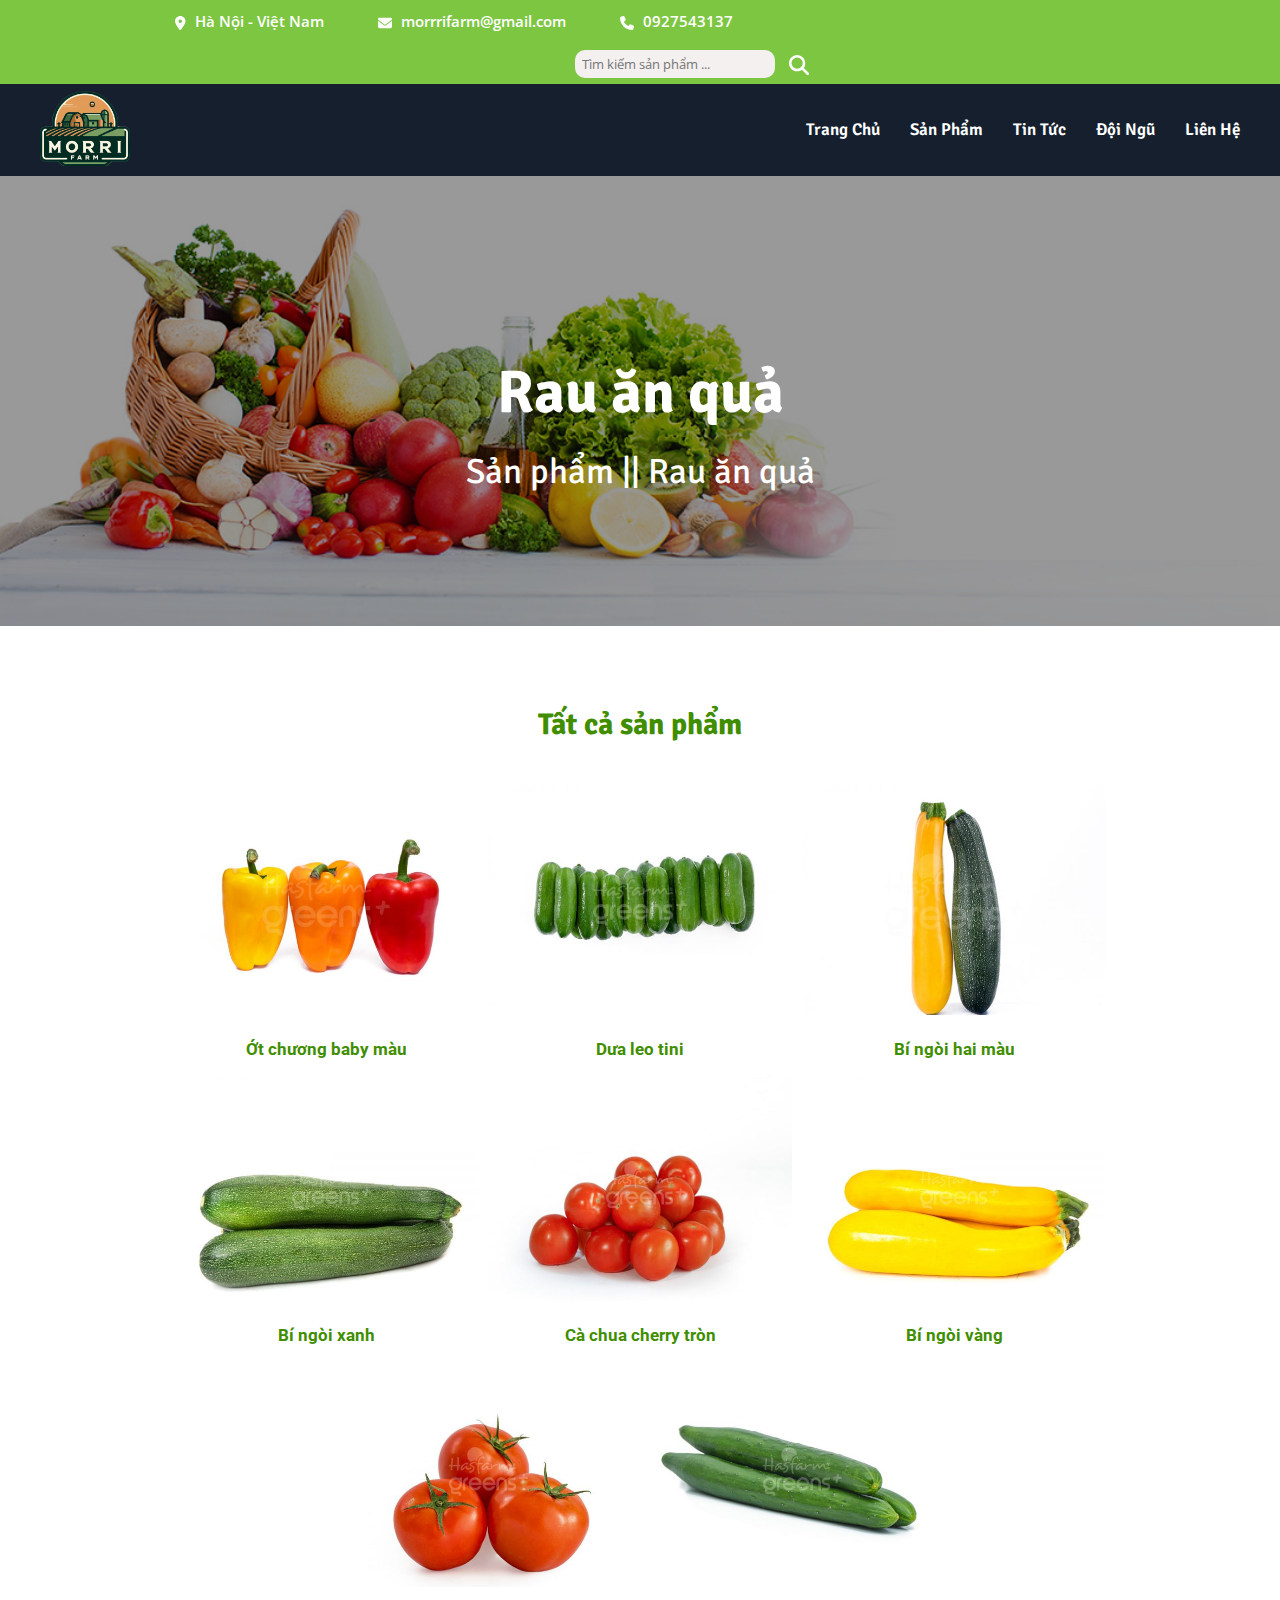
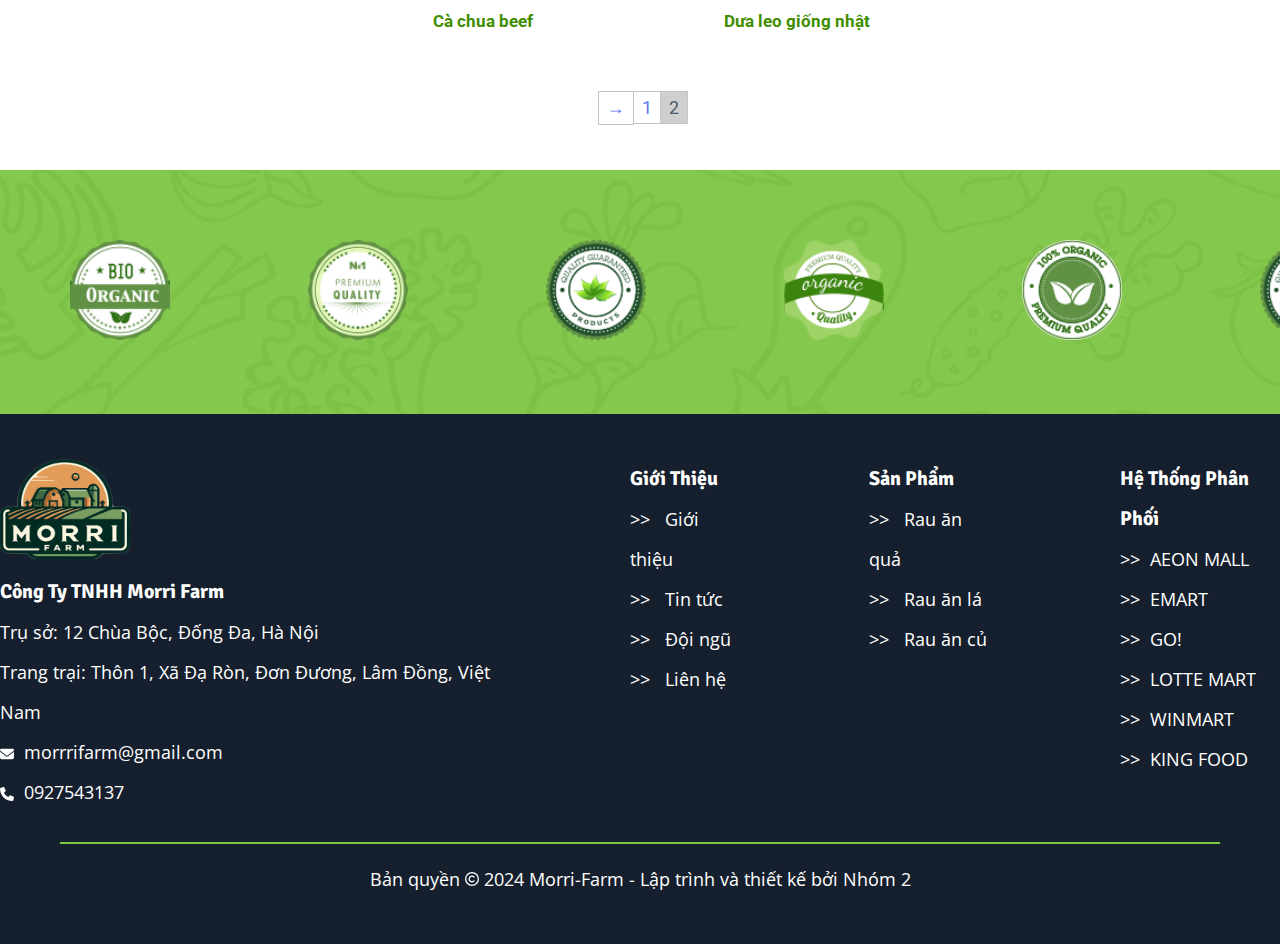
<file: rauanqua-page-2.html>
<!DOCTYPE html>
<html lang="en">
<head>
    <meta charset="UTF-8">
    <meta name="viewport" content="width=device-width, initial-scale=1.0">
    <title>Chi tiết rau ăn quả</title>
    <link rel="stylesheet" href="css/rauanqua.css">
    <link rel="stylesheet" href="css/footer.css">
    <link rel="stylesheet" href="css/header.css">
    <link rel="stylesheet" href="css/sanpham.css">
</head>
<body>
         <!-- HEADER -->
    <div id="header">
        <div class="top-bar">
            <div class="contact-info">
                <ul>
                    <li>
                        <svg xmlns="http://www.w3.org/2000/svg" height="14" width="10.5" viewBox="0 0 384 512"><!--!Font Awesome Free 6.5.2 by @fontawesome - https://fontawesome.com License - https://fontawesome.com/license/free Copyright 2024 Fonticons, Inc.--><path fill="#ffffff" d="M215.7 499.2C267 435 384 279.4 384 192C384 86 298 0 192 0S0 86 0 192c0 87.4 117 243 168.3 307.2c12.3 15.3 35.1 15.3 47.4 0zM192 128a64 64 0 1 1 0 128 64 64 0 1 1 0-128z"/></svg>
                        Hà Nội - Việt Nam
                    </li>
                    <li>
                        <svg xmlns="http://www.w3.org/2000/svg" height="14" width="14"  viewBox="0 0 512 512"><!--!Font Awesome Free 6.5.2 by @fontawesome - https://fontawesome.com License - https://fontawesome.com/license/free Copyright 2024 Fonticons, Inc.--><path fill="#ffffff" d="M48 64C21.5 64 0 85.5 0 112c0 15.1 7.1 29.3 19.2 38.4L236.8 313.6c11.4 8.5 27 8.5 38.4 0L492.8 150.4c12.1-9.1 19.2-23.3 19.2-38.4c0-26.5-21.5-48-48-48H48zM0 176V384c0 35.3 28.7 64 64 64H448c35.3 0 64-28.7 64-64V176L294.4 339.2c-22.8 17.1-54 17.1-76.8 0L0 176z"/></svg>
                        <a href="mailto:morrrifarm@gmail.com" class="contact">morrrifarm@gmail.com</a>
                    </li>
                    <li>
                        <svg xmlns="http://www.w3.org/2000/svg" height="14" width="14" viewBox="0 0 512 512"><!--!Font Awesome Free 6.5.2 by @fontawesome - https://fontawesome.com License - https://fontawesome.com/license/free Copyright 2024 Fonticons, Inc.--><path fill="#ffffff" d="M164.9 24.6c-7.7-18.6-28-28.5-47.4-23.2l-88 24C12.1 30.2 0 46 0 64C0 311.4 200.6 512 448 512c18 0 33.8-12.1 38.6-29.5l24-88c5.3-19.4-4.6-39.7-23.2-47.4l-96-40c-16.3-6.8-35.2-2.1-46.3 11.6L304.7 368C234.3 334.7 177.3 277.7 144 207.3L193.3 167c13.7-11.2 18.4-30 11.6-46.3l-40-96z"/></svg>
                        <a href="tel:0927543137" class="contact">0927543137</a>
                    </li>
                    <li class="search">
                        <input placeholder="Tìm kiếm sản phẩm ..." type="search">
                    <a href="">
                        <svg xmlns="http://www.w3.org/2000/svg" height="20" width="20" viewBox="0 0 512 512"><!--!Font Awesome Free 6.5.2 by @fontawesome - https://fontawesome.com License - https://fontawesome.com/license/free Copyright 2024 Fonticons, Inc.--><path fill="#ffffff" d="M416 208c0 45.9-14.9 88.3-40 122.7L502.6 457.4c12.5 12.5 12.5 32.8 0 45.3s-32.8 12.5-45.3 0L330.7 376c-34.4 25.2-76.8 40-122.7 40C93.1 416 0 322.9 0 208S93.1 0 208 0S416 93.1 416 208zM208 352a144 144 0 1 0 0-288 144 144 0 1 0 0 288z"/></svg>
                    </a>
                    </li>
                </ul>
            </div>
            
        </div>
        <div id="main-header">
            <div class="container">
                <a href="index.html"><img src="images/logo.png" alt="logo"></a>
                    <ul id="main-menu">
                        <li><a href="index.html">Trang Chủ</a></li>
                        <li><a href="sanpham.html">Sản Phẩm</a>
                            <ul class="sp-menu">
                                <li><a href="chitietrauanqua.html">Rau ăn quả</a></li>
                                <li><a href="chitietrauancu.html">Rau ăn củ</a></li>
                                <li><a href="chitietrauanla.html">Rau ăn lá</a></li>
                            </ul>
                        </li>
                        <li><a href="tintuc.html">Tin Tức</a></li>
                        <li><a href="doingu.html">Đội Ngũ</a></li>
                        <li><a href="lienhe.html">Liên Hệ</a></li>
                    </ul>
            </div>
        </div>
    </div>
    <!-- BOOKMARK -->
    <div class="bookmark" >
        <div class="content-bookmark">
            <div>
                <h1>Rau ăn quả</h1>
                <h3><a href="sanpham.html">Sản phẩm</a> || Rau ăn quả</h3>
            </div>
        </div>
    </div>
    <!-- RAU ĂN QUẢ -->
    <div class="rauanqua">
        <h3><a href="">Tất cả sản phẩm</a></h3>
 <div class="rau-list">
    <a href=""> 
        <img src="images/otchuongbabymau.jpg" alt="">
        <p>Ớt chương baby màu</p>
    </a>

    <a href=""> 
        <img src="images/dualeotini.jpg" alt="">
        <p>Dưa leo tini</p>
    </a>
    <a href=""> 
        <img src="images/bingoi2mau.jpg" alt="">
        <p>Bí ngòi hai màu</p>
    </a>
    <a href=""> 
        <img src="images/bingoixanh.jpg" alt="">
        <p>Bí ngòi xanh</p>
    </a>
    <a href=""> 
        <img src="images/cachuacherrytron.jpg" alt="">
        <p>Cà chua cherry tròn</p>
    </a>
    
    <a href=""> 
        <img src="images/bingoivang.jpg" alt="">
        <p>Bí ngòi vàng</p>
    </a>
    <a href=""> 
        <img src="images/cachuabi.jpg" alt="">
        <p>Cà chua beef</p>
    </a>
    <a href=""> 
        <img src="images/dualeogiongnhat.jpg" alt="">
        <p>Dưa leo giống nhật</p>
    </a>
    
 </div>
</div>
<nav class="page">
    <ul class="page-numbers">
         <li class="next page-numbers"><a  href="rauanqua.html">→</a></li>
         <li class="page-numbers"><a  href="rauanqua.html">1</a></li>
         <li class="current page-numbers"><span aria-current="page" >2</span></li>  
    </ul>
</nav>
</div>
 <!-- BRAND -->
 <div class="brand" id="brandContainer">
    <div class="brand-item">
        <img src="images/brand-1.png" alt="">
    </div>
    <div class="brand-item">
        <img src="images/brand-2.png" alt="">
    </div>
    <div class="brand-item">
        <img src="images/brand-3.png" alt="">
    </div>
    <div class="brand-item">
        <img src="images/brand-4.png" alt="">
    </div>
    <div class="brand-item">
        <img src="images/brand-5.png" alt="">
    </div>
    <div class="brand-item">
        <img src="images/brand-3.png" alt="">
    </div>
    <div class="brand-item">
        <img src="images/brand-1.png" alt="">
    </div>
    <div class="brand-item">
        <img src="images/brand-4.png" alt="">
    </div>
    <div class="brand-item">
        <img src="images/brand-5.png" alt="">
    </div>
    <div class="brand-item">
        <img src="images/brand-2.png" alt="">
    </div>
</div>
<script src="js/brand.js"></script>
<!-- FOOTER -->
<footer>
    <div class="footer-container">
        <div class="footer-info">
            <img src="images/logo.png" width="130px" height="100px" alt="logo">
            <h2>Công Ty TNHH Morri Farm</h3>
            <p>Trụ sở: 12 Chùa Bộc, Đống Đa, Hà Nội</p>
            <p>Trang trại: Thôn 1, Xã Đạ Ròn, Đơn Đương, Lâm Đồng, Việt Nam</p>
            <a href="mailto:morrrifarm@gmail.com" class="contact"><svg xmlns="http://www.w3.org/2000/svg" height="14" width="14"  viewBox="0 0 512 512"><!--!Font Awesome Free 6.5.2 by @fontawesome - https://fontawesome.com License - https://fontawesome.com/license/free Copyright 2024 Fonticons, Inc.--><path fill="#ffffff" d="M48 64C21.5 64 0 85.5 0 112c0 15.1 7.1 29.3 19.2 38.4L236.8 313.6c11.4 8.5 27 8.5 38.4 0L492.8 150.4c12.1-9.1 19.2-23.3 19.2-38.4c0-26.5-21.5-48-48-48H48zM0 176V384c0 35.3 28.7 64 64 64H448c35.3 0 64-28.7 64-64V176L294.4 339.2c-22.8 17.1-54 17.1-76.8 0L0 176z"/></svg>
            morrrifarm@gmail.com</a><br>
            <a href="tel:0927543137"><svg xmlns="http://www.w3.org/2000/svg" height="14" width="14" viewBox="0 0 512 512"><!--!Font Awesome Free 6.5.2 by @fontawesome - https://fontawesome.com License - https://fontawesome.com/license/free Copyright 2024 Fonticons, Inc.--><path fill="#ffffff" d="M164.9 24.6c-7.7-18.6-28-28.5-47.4-23.2l-88 24C12.1 30.2 0 46 0 64C0 311.4 200.6 512 448 512c18 0 33.8-12.1 38.6-29.5l24-88c5.3-19.4-4.6-39.7-23.2-47.4l-96-40c-16.3-6.8-35.2-2.1-46.3 11.6L304.7 368C234.3 334.7 177.3 277.7 144 207.3L193.3 167c13.7-11.2 18.4-30 11.6-46.3l-40-96z"/></svg>
            0927543137</a>
        </div>
        <div class="footer-gioithieu">
            <h3>Giới Thiệu</h3>
            <ul>
                <li><a href="">>> &nbsp; Giới thiệu</a></li>
                <li><a href="">>> &nbsp; Tin tức</a></li>
                <li><a href="">>> &nbsp; Đội ngũ</a></li>
                <li><a href="">>> &nbsp; Liên hệ</a></li>
            </ul>
        </div>
        <div class="footer-sanpham">
            <h3>Sản Phẩm</h3>
            <ul>
                <li><a href="">>> &nbsp; Rau ăn quả</a></li>
                <li><a href="">>> &nbsp; Rau ăn lá</a></li>
                <li><a href="">>> &nbsp; Rau ăn củ</a></li>
            </ul>
        </div>
        <div class="footer-phanphoi">
            <h3>Hệ Thống Phân Phối</h3>
            <ul>
                <li>>> &nbsp;AEON MALL</li>
                <li>>> &nbsp;EMART</li>
                <li>>> &nbsp;GO!</li>
                <li>>> &nbsp;LOTTE MART</li>
                <li>>> &nbsp;WINMART</li>
                <li>>> &nbsp;KING FOOD</li>
            </ul>
        </div>
    </div>
    <div class="footer-bottom">
        <p>Bản quyền <svg xmlns="http://www.w3.org/2000/svg" height="14" width="14" viewBox="0 0 512 512"><!--!Font Awesome Free 6.5.2 by @fontawesome - https://fontawesome.com License - https://fontawesome.com/license/free Copyright 2024 Fonticons, Inc.--><path fill="#ffffff" d="M256 48a208 208 0 1 1 0 416 208 208 0 1 1 0-416zm0 464A256 256 0 1 0 256 0a256 256 0 1 0 0 512zM199.4 312.6c-31.2-31.2-31.2-81.9 0-113.1s81.9-31.2 113.1 0c9.4 9.4 24.6 9.4 33.9 0s9.4-24.6 0-33.9c-50-50-131-50-181 0s-50 131 0 181s131 50 181 0c9.4-9.4 9.4-24.6 0-33.9s-24.6-9.4-33.9 0c-31.2 31.2-81.9 31.2-113.1 0z"/></svg>&nbsp;2024 Morri-Farm - Lập trình và thiết kế bởi Nhóm 2</p>
    </div>
</footer>
</body>
</html>
</file>
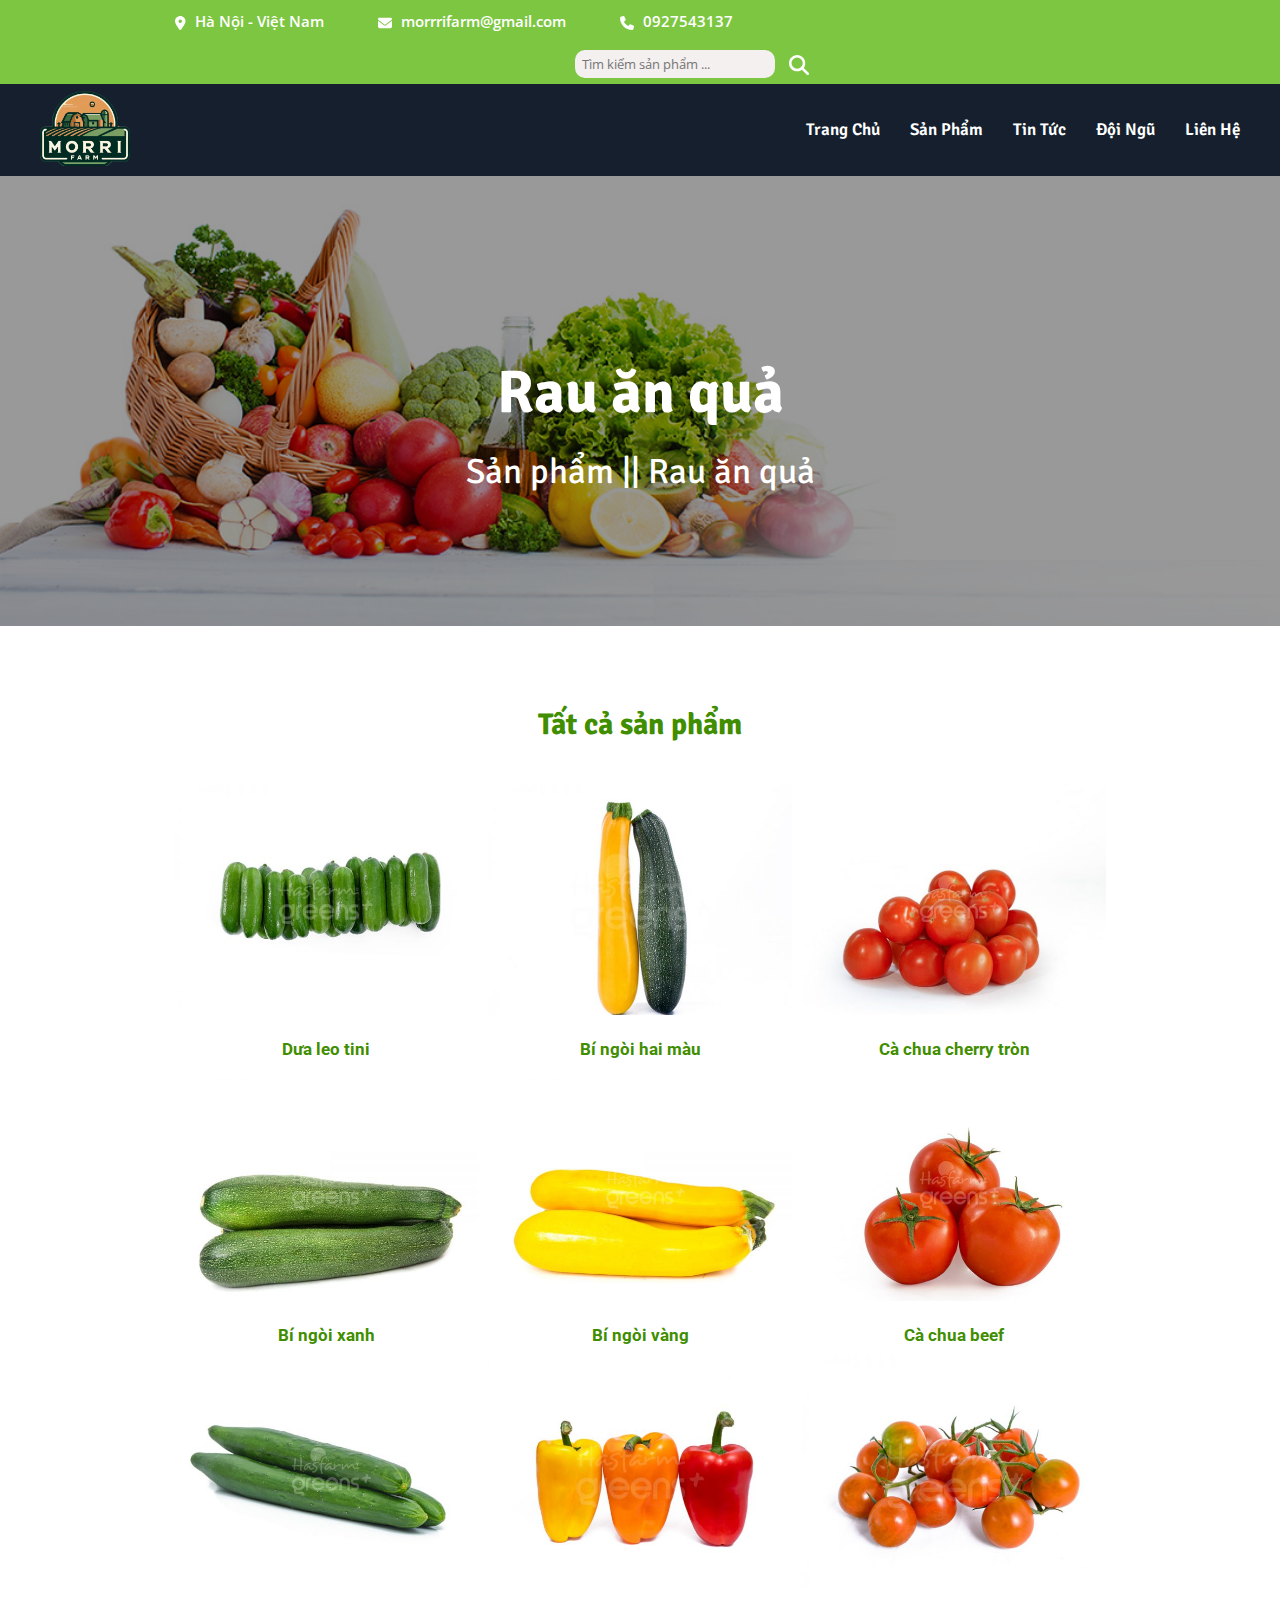
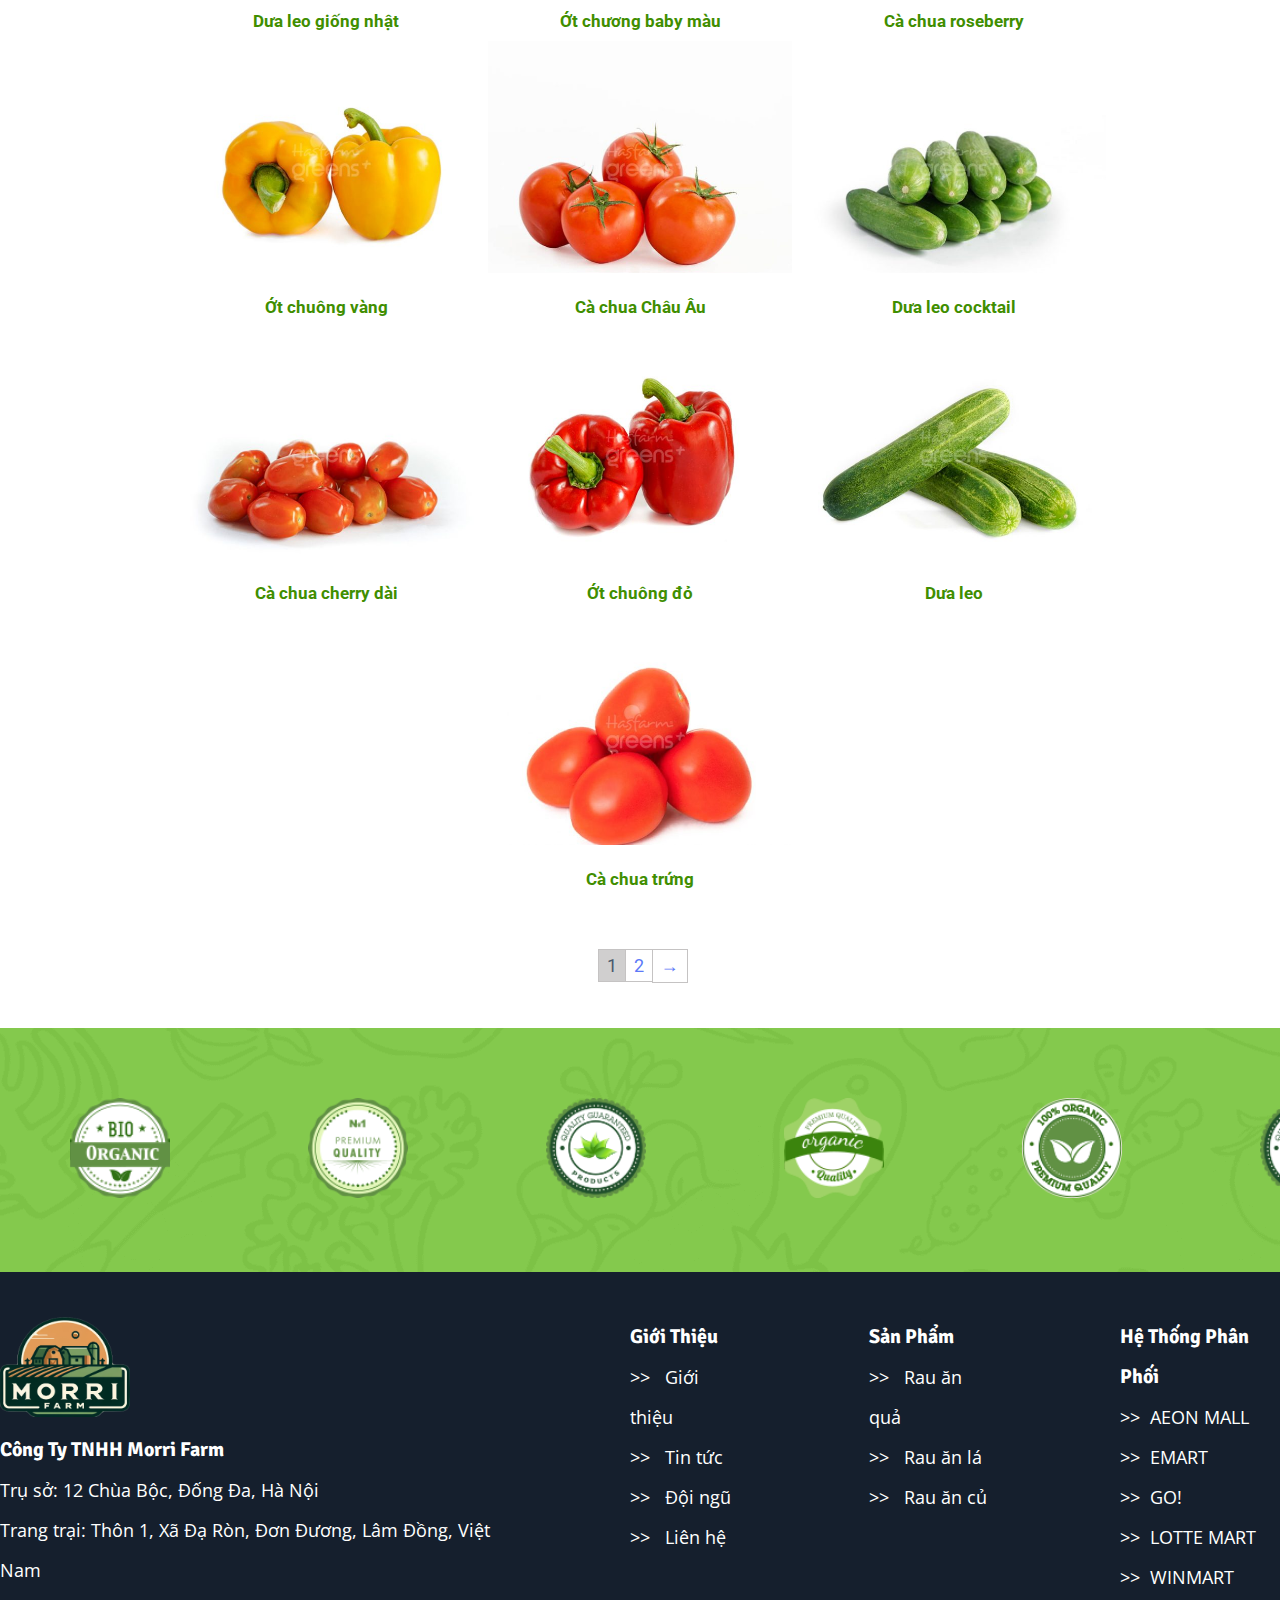
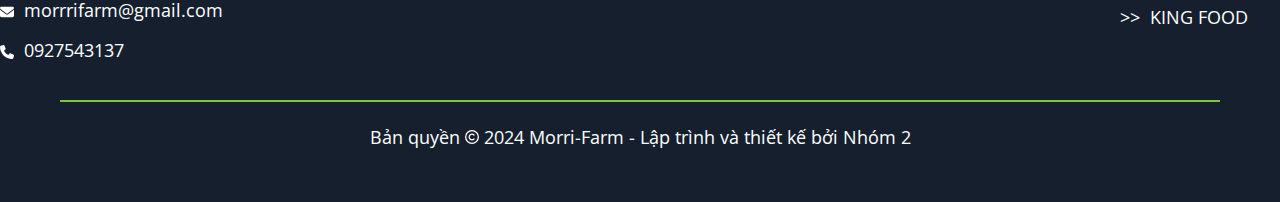
<file: rauanqua.html>
<!DOCTYPE html>
<html lang="en">
<head>
    <meta charset="UTF-8">
    <meta name="viewport" content="width=device-width, initial-scale=1.0">
    <title>Chi tiết rau ăn quả</title>
    <link rel="stylesheet" href="css/rauanqua.css">
    <link rel="stylesheet" href="css/footer.css">
    <link rel="stylesheet" href="css/header.css">
    <link rel="stylesheet" href="css/sanpham.css">
</head>
<body>
         <!-- HEADER -->
    <div id="header">
        <div class="top-bar">
            <div class="contact-info">
                <ul>
                    <li>
                        <svg xmlns="http://www.w3.org/2000/svg" height="14" width="10.5" viewBox="0 0 384 512"><!--!Font Awesome Free 6.5.2 by @fontawesome - https://fontawesome.com License - https://fontawesome.com/license/free Copyright 2024 Fonticons, Inc.--><path fill="#ffffff" d="M215.7 499.2C267 435 384 279.4 384 192C384 86 298 0 192 0S0 86 0 192c0 87.4 117 243 168.3 307.2c12.3 15.3 35.1 15.3 47.4 0zM192 128a64 64 0 1 1 0 128 64 64 0 1 1 0-128z"/></svg>
                        Hà Nội - Việt Nam
                    </li>
                    <li>
                        <svg xmlns="http://www.w3.org/2000/svg" height="14" width="14"  viewBox="0 0 512 512"><!--!Font Awesome Free 6.5.2 by @fontawesome - https://fontawesome.com License - https://fontawesome.com/license/free Copyright 2024 Fonticons, Inc.--><path fill="#ffffff" d="M48 64C21.5 64 0 85.5 0 112c0 15.1 7.1 29.3 19.2 38.4L236.8 313.6c11.4 8.5 27 8.5 38.4 0L492.8 150.4c12.1-9.1 19.2-23.3 19.2-38.4c0-26.5-21.5-48-48-48H48zM0 176V384c0 35.3 28.7 64 64 64H448c35.3 0 64-28.7 64-64V176L294.4 339.2c-22.8 17.1-54 17.1-76.8 0L0 176z"/></svg>
                        <a href="mailto:morrrifarm@gmail.com" class="contact">morrrifarm@gmail.com</a>
                    </li>
                    <li>
                        <svg xmlns="http://www.w3.org/2000/svg" height="14" width="14" viewBox="0 0 512 512"><!--!Font Awesome Free 6.5.2 by @fontawesome - https://fontawesome.com License - https://fontawesome.com/license/free Copyright 2024 Fonticons, Inc.--><path fill="#ffffff" d="M164.9 24.6c-7.7-18.6-28-28.5-47.4-23.2l-88 24C12.1 30.2 0 46 0 64C0 311.4 200.6 512 448 512c18 0 33.8-12.1 38.6-29.5l24-88c5.3-19.4-4.6-39.7-23.2-47.4l-96-40c-16.3-6.8-35.2-2.1-46.3 11.6L304.7 368C234.3 334.7 177.3 277.7 144 207.3L193.3 167c13.7-11.2 18.4-30 11.6-46.3l-40-96z"/></svg>
                        <a href="tel:0927543137" class="contact">0927543137</a>
                    </li>
                    <li class="search">
                        <input placeholder="Tìm kiếm sản phẩm ..." type="search">
                    <a href="">
                        <svg xmlns="http://www.w3.org/2000/svg" height="20" width="20" viewBox="0 0 512 512"><!--!Font Awesome Free 6.5.2 by @fontawesome - https://fontawesome.com License - https://fontawesome.com/license/free Copyright 2024 Fonticons, Inc.--><path fill="#ffffff" d="M416 208c0 45.9-14.9 88.3-40 122.7L502.6 457.4c12.5 12.5 12.5 32.8 0 45.3s-32.8 12.5-45.3 0L330.7 376c-34.4 25.2-76.8 40-122.7 40C93.1 416 0 322.9 0 208S93.1 0 208 0S416 93.1 416 208zM208 352a144 144 0 1 0 0-288 144 144 0 1 0 0 288z"/></svg>
                    </a>
                    </li>
                </ul>
            </div>
            
        </div>
        <div id="main-header">
            <div class="container">
                <a href="index.html"><img src="images/logo.png" alt="logo"></a>
                    <ul id="main-menu">
                        <li><a href="index.html">Trang Chủ</a></li>
                        <li><a href="sanpham.html">Sản Phẩm</a>
                            <ul class="sp-menu">
                                <li><a href="chitietrauanqua.html">Rau ăn quả</a></li>
                                <li><a href="chitietrauancu.html">Rau ăn củ</a></li>
                                <li><a href="chitietrauanla.html">Rau ăn lá</a></li>
                            </ul>
                        </li>
                        <li><a href="tintuc.html">Tin Tức</a></li>
                        <li><a href="doingu.html">Đội Ngũ</a></li>
                        <li><a href="lienhe.html">Liên Hệ</a></li>
                    </ul>
            </div>
        </div>
    </div>
    <!-- BOOKMARK -->
    <div class="bookmark" >
        <div class="content-bookmark">
            <div>
                <h1>Rau ăn quả</h1>
                <h3><a href="sanpham.html">Sản phẩm</a> || Rau ăn quả</h3>
            </div>
        </div>
    </div>
    <!-- RAU ĂN QUẢ -->
    <div class="rauanqua">
        <h3><a href="">Tất cả sản phẩm</a></h3>
 <div class="rau-list">
    <a href="dualeotini.html"> 
        <img src="images/dualeotini.jpg" alt="">
        <p>Dưa leo tini</p>
    </a>
    <a href=""> 
        <img src="images/bingoi2mau.jpg" alt="">
        <p>Bí ngòi hai màu</p>
    </a>
    <a href=""> 
        <img src="images/cachuacherrytron.jpg" alt="">
        <p>Cà chua cherry tròn</p>
    </a>
    <a href=""> 
        <img src="images/bingoixanh.jpg" alt="">
        <p>Bí ngòi xanh</p>
    </a>
    <a href=""> 
        <img src="images/bingoivang.jpg" alt="">
        <p>Bí ngòi vàng</p>
    </a>
    <a href=""> 
        <img src="images/cachuabi.jpg" alt="">
        <p>Cà chua beef</p>
    </a>
    <a href=""> 
        <img src="images/dualeogiongnhat.jpg" alt="">
        <p>Dưa leo giống nhật</p>
    </a>
    <a href=""> 
        <img src="images/otchuongbabymau.jpg" alt="">
        <p>Ớt chương baby màu</p>
    </a>
    <a href=""> 
        <img src="images/cachuaroseberry.jpg" alt="">
        <p>Cà chua roseberry</p>
    </a>
    <a href=""> 
        <img src="images/otchuongvang.jpg" alt="">
        <p>Ớt chuông vàng</p>
    </a>
    <a href=""> 
        <img src="images/cachuachauau.jpg" alt="">
        <p>Cà chua Châu Âu</p>
    </a>
    <a href=""> 
        <img src="images/dualeococktail.jpg" alt="">
        <p>Dưa leo cocktail</p>
    </a>
    <a href=""> 
        <img src="images/cachuadai.jpg" alt="">
        <p>Cà chua cherry dài</p>
    </a>
    <a href=""> 
        <img src="images/otchuongdo.jpg" alt="">
        <p>Ớt chuông đỏ</p>
    </a>
    <a href=""> 
        <img src="images/dualeo.jpg" alt="">
        <p>Dưa leo</p>
    </a>
    <a href=""> 
        <img src="images/cachuatrung.jpg" alt="">
        <p>Cà chua trứng</p>
    </a>
 </div>
</div>
<nav class="page">
    <ul class="page-numbers">
        <li class="current page-numbers"><span aria-current="page" >1</span></li>
        <li class="page-numbers"><a  href="rauanqua-page-2.html">2</a></li>
        <li class="next page-numbers"><a  href="rauanqua-page-2.html">→</a></li>
    </ul>
</nav>
</div>
 <!-- BRAND -->
 <div class="brand" id="brandContainer">
    <div class="brand-item">
        <img src="images/brand-1.png" alt="">
    </div>
    <div class="brand-item">
        <img src="images/brand-2.png" alt="">
    </div>
    <div class="brand-item">
        <img src="images/brand-3.png" alt="">
    </div>
    <div class="brand-item">
        <img src="images/brand-4.png" alt="">
    </div>
    <div class="brand-item">
        <img src="images/brand-5.png" alt="">
    </div>
    <div class="brand-item">
        <img src="images/brand-3.png" alt="">
    </div>
    <div class="brand-item">
        <img src="images/brand-1.png" alt="">
    </div>
    <div class="brand-item">
        <img src="images/brand-4.png" alt="">
    </div>
    <div class="brand-item">
        <img src="images/brand-5.png" alt="">
    </div>
    <div class="brand-item">
        <img src="images/brand-2.png" alt="">
    </div>
</div>
<script src="js/brand.js"></script>
<!-- FOOTER -->
<footer>
    <div class="footer-container">
        <div class="footer-info">
            <img src="images/logo.png" width="130px" height="100px" alt="logo">
            <h2>Công Ty TNHH Morri Farm</h3>
            <p>Trụ sở: 12 Chùa Bộc, Đống Đa, Hà Nội</p>
            <p>Trang trại: Thôn 1, Xã Đạ Ròn, Đơn Đương, Lâm Đồng, Việt Nam</p>
            <a href="mailto:morrrifarm@gmail.com" class="contact"><svg xmlns="http://www.w3.org/2000/svg" height="14" width="14"  viewBox="0 0 512 512"><!--!Font Awesome Free 6.5.2 by @fontawesome - https://fontawesome.com License - https://fontawesome.com/license/free Copyright 2024 Fonticons, Inc.--><path fill="#ffffff" d="M48 64C21.5 64 0 85.5 0 112c0 15.1 7.1 29.3 19.2 38.4L236.8 313.6c11.4 8.5 27 8.5 38.4 0L492.8 150.4c12.1-9.1 19.2-23.3 19.2-38.4c0-26.5-21.5-48-48-48H48zM0 176V384c0 35.3 28.7 64 64 64H448c35.3 0 64-28.7 64-64V176L294.4 339.2c-22.8 17.1-54 17.1-76.8 0L0 176z"/></svg>
            morrrifarm@gmail.com</a><br>
            <a href="tel:0927543137"><svg xmlns="http://www.w3.org/2000/svg" height="14" width="14" viewBox="0 0 512 512"><!--!Font Awesome Free 6.5.2 by @fontawesome - https://fontawesome.com License - https://fontawesome.com/license/free Copyright 2024 Fonticons, Inc.--><path fill="#ffffff" d="M164.9 24.6c-7.7-18.6-28-28.5-47.4-23.2l-88 24C12.1 30.2 0 46 0 64C0 311.4 200.6 512 448 512c18 0 33.8-12.1 38.6-29.5l24-88c5.3-19.4-4.6-39.7-23.2-47.4l-96-40c-16.3-6.8-35.2-2.1-46.3 11.6L304.7 368C234.3 334.7 177.3 277.7 144 207.3L193.3 167c13.7-11.2 18.4-30 11.6-46.3l-40-96z"/></svg>
            0927543137</a>
        </div>
        <div class="footer-gioithieu">
            <h3>Giới Thiệu</h3>
            <ul>
                <li><a href="">>> &nbsp; Giới thiệu</a></li>
                <li><a href="">>> &nbsp; Tin tức</a></li>
                <li><a href="">>> &nbsp; Đội ngũ</a></li>
                <li><a href="">>> &nbsp; Liên hệ</a></li>
            </ul>
        </div>
        <div class="footer-sanpham">
            <h3>Sản Phẩm</h3>
            <ul>
                <li><a href="">>> &nbsp; Rau ăn quả</a></li>
                <li><a href="">>> &nbsp; Rau ăn lá</a></li>
                <li><a href="">>> &nbsp; Rau ăn củ</a></li>
            </ul>
        </div>
        <div class="footer-phanphoi">
            <h3>Hệ Thống Phân Phối</h3>
            <ul>
                <li>>> &nbsp;AEON MALL</li>
                <li>>> &nbsp;EMART</li>
                <li>>> &nbsp;GO!</li>
                <li>>> &nbsp;LOTTE MART</li>
                <li>>> &nbsp;WINMART</li>
                <li>>> &nbsp;KING FOOD</li>
            </ul>
        </div>
    </div>
    <div class="footer-bottom">
        <p>Bản quyền <svg xmlns="http://www.w3.org/2000/svg" height="14" width="14" viewBox="0 0 512 512"><!--!Font Awesome Free 6.5.2 by @fontawesome - https://fontawesome.com License - https://fontawesome.com/license/free Copyright 2024 Fonticons, Inc.--><path fill="#ffffff" d="M256 48a208 208 0 1 1 0 416 208 208 0 1 1 0-416zm0 464A256 256 0 1 0 256 0a256 256 0 1 0 0 512zM199.4 312.6c-31.2-31.2-31.2-81.9 0-113.1s81.9-31.2 113.1 0c9.4 9.4 24.6 9.4 33.9 0s9.4-24.6 0-33.9c-50-50-131-50-181 0s-50 131 0 181s131 50 181 0c9.4-9.4 9.4-24.6 0-33.9s-24.6-9.4-33.9 0c-31.2 31.2-81.9 31.2-113.1 0z"/></svg>&nbsp;2024 Morri-Farm - Lập trình và thiết kế bởi Nhóm 2</p>
    </div>
</footer>
</body>
</html>
</file>
<file: css/header.css>
@import url('https://fonts.googleapis.com/css2?family=Open+Sans:ital,wdth@0,87.5;1,87.5&display=swap');
@import url('https://fonts.googleapis.com/css2?family=Signika:wght@300..700&display=swap');
*{
    margin:0 ;
    padding:0 ;
    box-sizing: border-box;
}
.top-bar {
    background-color: #7dc642;
    color: white;
    padding: 0 15px;
    font-size: 15px;
    margin:0;
    
  }
.contact-info{
    margin-left:160px;
    font-family: "Open Sans", sans-serif;
  }
.contact-info li svg{
    vertical-align: middle;
    margin-right: 5px;
}
.contact-info ul {
    list-style-type: none;
    
  }
.contact-info li{
    font-weight: 600;
    display:inline-block;
    line-height: 42px;
    margin-right: 50px; 
}
.contact{
    text-decoration: none;
    color:white;
    transition: 0.3s;
}
.contact:hover{
    color:rgb(249, 104, 0);
}
#main-header{ 
    background-color: #151f2d;
    display: flex;
    justify-content: center;   
    height: 92px;
}
.container{
    display: flex;
    align-items: center;
    /* padding:6px 0px; */
    justify-content: space-between;
    width: 1200px;

}
.search{
    margin-left:400px;
}
.search input{
    padding-left:7px;
    background-color: #f4f0f0;
    height: 28px;
    width: 200px;
    font-family: "Open Sans", sans-serif;
    border-radius: 10px;
    border:none;
}
.search a{
    margin-left: 10px;
}
.container img{
    width: 90px;
    height: 75px;
    
}
#main-menu {

    list-style-type: none; 
    display:flex;
    font-family: "Signika",sans-serif;
    font-weight: 600;
    line-height: 30px;
    font-size: 17px;
}
#main-menu >li{
    position: relative;
    margin-left: 30px;
    line-height: 92px;
}
#main-menu li:hover .sp-menu{
    visibility: visible;
    opacity: 100;
    margin-top:0px;
}


#main-menu a{
    color:white;
    text-decoration: none;
    transition: 0.3s;
    
}
.sp-menu {
    margin-top:20px;
    position: absolute;
    background:#151f2d ;
    padding:0px;
    list-style-type: none;
    width: 130px;
    left:-15px;
    visibility: hidden;
    opacity: 0;
    border:1px solid #565454;  
    line-height: 30px; 
    transition: 0.4s;
}

.sp-menu li{
    padding:8px 15px;
    border-bottom:1px solid #565454  ;
    transition: 0.5s;
}

#main-menu li:hover >a{
    color:#7dc642;
}
.sp-menu li:hover {
    border-bottom:1px solid #c1bfbf  ;
}
#header{
    position: -webkit-sticky;
    position: sticky;
    top: 0;
    z-index: 999;
}
</file>
<file: css/footer.css>
@import url('https://fonts.googleapis.com/css2?family=Open+Sans:ital,wdth@0,87.5;1,87.5&display=swap');
@import url('https://fonts.googleapis.com/css2?family=Signika:wght@300..700&display=swap');
*{
    margin:0;
    padding:0;
    box-sizing: border-box;
}
footer{
    width: 100%;
    background-color: #151f2d;
    color:white;
    font-family:  'Open Sans', sans-serif;;
    line-height: 40px;
    font-size: 18px;
    padding: 45px 0px; 
    display:flex;
    flex-direction: column;
    align-items: center;
}
.footer-container h3,.footer-container h2{
    font-family: "Signika", sans-serif;
    font-size: 20px;
    
}
footer a{
    transition: 0.3s;
}
.footer-container{
    display:flex;
}
.footer-container a{
    color:white;
    text-decoration: none;
}
.footer-container ul{
    list-style: none;
}
.footer-container > *:not(:last-child) {
    margin-right: 130px;
}
.footer-info svg{
    vertical-align: middle;
    margin-right: 5px;
}
.footer-bottom{
    margin-top:30px;
    text-align: center;
    width: 1160px;
    border-top: 2px solid #7dc642;
}
.footer-bottom p{
    padding-top:15px;
}
footer a:hover{
    color:#7dc642;
}
</file>
<file: css/trangchu.css>
body {
    margin: 0;
    padding: 0;
    box-sizing: border-box;
    font-family: "Signika",sans-serif;
}


.hero-section {
    background-image: url('../images/slidetrangchu.jpg'); /* Thay 'your-image-path.jpg' bằng đường dẫn hình ảnh của bạn */
    background-size: cover;
    background-position: center;
    height: 60vh;
    position: relative;
}

.overlay {
    background-color: rgba(0, 0, 0, 0.5); /* Màu nền đen với độ mờ */
    color: #fff;
    display: flex;
    flex-direction: column;
    justify-content: center;
    align-items: center;
    text-align: center;
    height: 100%;
    padding: 20px;
}

.overlay h1 {
    font-size: 2.5em;
    margin: 0;
}

.overlay p {
    font-size: 1.2em;
    margin: 20px 0 0;
    max-width: 800px;
}

.reason-section {
    padding: 50px 20px;
    text-align: center;
}

.reason-section h2 {
    font-size: 2em;
    margin-bottom: 30px;
}

.icons {
    display: flex;
    justify-content: center;
    gap: 50px;
}

.icon-item {
    text-align: center;
}

.icon-item img {
    width: 200px;
    height: 200px;
}

.icon-item p {
    margin-top: 10px;
}

.about-section {
    background-color: #f4f6e4;
    padding: 50px 20px;
    text-align: center;
}

.about-section h2 {
    font-size: 2em;
    margin-bottom: 30px;
}

.about-content {
    max-width: 800px;
    margin: 0 auto;
}

.about-content p {
    font-size: 1.2em;
    line-height: 1.6;
    margin-bottom: 20px;
}

.images {
    display: flex;
    flex-wrap: wrap;
    justify-content: center;
    gap: 10px;
}

.images img {
    width: 100px;
    height: 100px;
    object-fit: cover;
}
.certification-section {
    padding: 70px 300px;
    text-align: center;

}

.certification-section h2 {
    font-size: 2em;
    margin-bottom: 20px;
}

.certification-section p {
    font-size: 1.2em;
    margin-bottom: 30px;
}

.certifications {
    display: flex;
    justify-content: center;
    gap: 50px;

}

.certification-item img {
    width: 200px;
    height: 200px;
}
</file>
<file: css/bookmark&brand.css>
.bookmark {
    position: relative;
    min-height: 450px;
    background-image: url('../images/breadcrumb-bg.jpg');
    background-size: cover;
    text-align: center;
    font-family: "Signika", sans-serif;
}

.bookmark::before {
    content: '';
    position: absolute;
    top: 0;
    left: 0;
    width: 100%;
    height: 100%;
    background-color: rgba(0, 0, 0, 0.7);
}

.content-bookmark {
    position: relative;
    z-index: 1;
    color: white;
}
.content-bookmark > div h1{
    font-size: 60px;
}
.content-bookmark > div h3{
    font-weight: normal;
    font-size: 35px;
    padding-top: 20px;
}
.content-bookmark > div{
    padding-top: 180px;
}
.content-bookmark a{
    text-decoration: none;
    color:white;
    transition: 0.3s;
}
.content-bookmark a:hover{
    color:#7dc642;
}
.brand {
    display: flex;
    align-items: center;
    background-image: url(../images/brand-bg.png);
    background-color: #81c848;
    flex-wrap: nowrap;
    overflow-x: hidden; 
    padding: 70px;
    box-sizing: border-box;
    /* margin-bottom: 50px; */
}
.brand-item {
    flex: 0 0 auto;
    width: 20%;
    margin-right: 10px;
}

.brand-item:last-child {
    margin-right: 0;
}

.brand-item img {
    width: 100px; 
    height: 100px;
    object-fit: cover;
}
</file>
<file: css/root.css>
@import url('https://fonts.googleapis.com/css2?family=Open+Sans:ital,wdth@0,87.5;1,87.5&display=swap');
@import url('https://fonts.googleapis.com/css2?family=Signika:wght@300..700&display=swap');
*{
    padding: 0;
    margin: 0;
    box-sizing: border-box;
    font-optical-sizing: auto;
    font-family: "Signika", sans-serif;
    font-variation-settings: "GRAD" 0;
}
</file>
<file: css/chitiettintuc.css>
#blog{
    padding: 20px 150px;
    font-size: 17px;
}
.blog-main{
    margin-top: 20px;
}
.user-post{
    padding-bottom: 20px;
    border-bottom: 1.5px solid rgb(185, 185, 185);
}
.user-post .user{
    display: flex;
    justify-content: space-between;
    align-items: center;
}
.user-post-left{
    display: flex;
    align-items: center;
    gap: 10px;
}
.user-post-left img{
    border-radius: 50%;
}
.action-post{
    margin-top: 20px;
    background-color: #fafafa;
    padding: 15px;
    border-radius: 7px;
    display: flex;
    justify-content: space-between;
    align-items: center;
}
.action-post-left{
    display: flex;
    gap: 10px;
    align-items: center;
}
.action-post-right{
    display: flex;
    gap: 10px;
    align-items: center;
}
.action-post button{
    padding: 5px 10px;
    border: none;
    border-radius: 5px;
    background-color: #1877f2;
    color: white;
}
.action-post-left i{
    color: #1877f2;
}
.blog-content h3, .blog-content p{
    padding: 10px 0px;
    line-height: 30px;
}
.blog-content img{
    width: 100%;
}
.blog-content ul{
    padding-left: 30px;
}
.comment{
    padding: 20px 0px;
    border-top: 1.5px solid gray;
    border-bottom: 1.5px solid gray;
    margin-top: 20px;
}
.comment textarea{
    padding: 10px 0px;
    text-indent: 10px;
    width: 100%;
    border: 2px solid gray;
    border-radius: 5px;
    margin: 10px 0px;
    outline: none;
    transition: 0.2s;
}
.comment textarea:focus{
    box-shadow: 0px 0px 5px 0px #7dc642;
    transition: 0.2s;
    border-color: #7dc642;
}
.btn-comment{
    display: flex;
    justify-content: flex-end;
}
.btn-comment button{
    padding: 10px 15px;
    background-color: #7dc642;
    color: white;
    border: 2px solid #7dc642;
    border-radius: 5px;
}
.blog-more{
    padding: 10px 0px;
    margin: 10px 0px;
}
.blog-more h3{
    margin-bottom: 10px;
}
.list-blog-more{
    display: grid;
    grid-template-columns: repeat(4,1fr);
    gap: 20px;
}
.list-blog-more .blog{
    box-shadow: 0px 0px 10px 0px rgb(210, 210, 210);
    padding: 10px;
}
.list-blog-more .blog img{
    width: 100%;
}
.list-blog-more .blog a{
    color: black;
    text-decoration: none;
    font-weight: bold;
    display: block;
    margin-top: 10px;
    line-height: 30px;
    transition: 0.2s ease-out;
}
.list-blog-more .blog a:hover{
    color: #7dc642;
    transition: 0.2s ease-in;
}
@media (max-width: 890px){
    #blog{
        padding: 20px;
    }
}
</file>
<file: css/doingu.css>
/* --------------------------------- COMMON --------------------------------- */
input, textarea{
    outline: none;
}
/* --------------------------------- COMMON --------------------------------- */

/* ---------------------------------- TEAM ---------------------------------- */
.team{
    display: grid;
    grid-template-columns: repeat(4,1fr);
    padding: 70px;
    gap: 30px;
}
.member{
    position: relative;
    text-align: center;
    cursor: pointer;
}
.member img{
    width: 100%;
    height: 100%;
    object-fit: cover;
}
.img-member{
    width: 100%;
    height: 292px;
    position: relative;
    transition: 0.2s;
}
.member h2{
    padding-top: 20px;
}
.app-contact {
    font-weight: bold;
    position: absolute;
    top: 50%;
    left: 50%;
    transform: translate(-50%,-50%);
    display: none;
    gap: 10px;
}
.member:hover .app-contact{
    display: flex;
    transition: 0.2s ease-in;
}
.app-contact a{
    padding: 10px 13px;
    border-radius: 100%;
    font-size: 20px;
    background-color: black;
    color: white;
    display: block;
}
.app-contact a:nth-child(1){
    background-color: #106bff;
}
.app-contact a:nth-child(2){
    background-color: #249ef0;
}
.app-contact a:nth-child(3){
    background-color: #e7082a;
}
.app-contact a:nth-child(4){
    background-color: #d75a60;
    padding: 10px 14px;
}
.app-contact a:hover {
    background-color: rgba(0, 0, 255, 0.3); 
}

.img-member::before {
    content: '';
    position: absolute;
    top: 0;
    left: 0;
    width: 100%;
    height: 100%;
    background-color: rgba(45, 252, 45, 0.3);
    opacity: 0; 
    transition: opacity 0.2s ease; 
}

.member:hover .img-member::before {
    opacity: 1; 
}
/* ---------------------------------- TEAM ---------------------------------- */
/* ---------------------------------- BRAND --------------------------------- */

/* ---------------------------------- BRAND --------------------------------- */
/* ---------------------------------- FORM ---------------------------------- */
.form{
    margin: 70px;
    padding: 70px;
    box-shadow: 0px 0px 10px 0px rgb(192, 192, 192);
    background-image: url(../images/brand-bg.png);
}
.form form > div{
    display: grid;
    grid-template-columns: repeat(2,1fr);
    gap: 20px;
}
.form input{
    width: 100%;
    padding: 20px;
    border: 1.5px solid #eff2f7;
    font-size: 16px;
}
.form textarea{
    font-size: 16px;
    width: 100%;
    margin-top: 20px;
    padding: 20px;
    border: 1.5px solid #eff2f7;
    height: 150px;
}
.form button{
    width: 100%;
    padding: 20px;
    background-color: #81c848;
    color: white;
    text-transform: uppercase;
    font-weight: bold;
    border: none;
    margin-top: 20px;
    cursor: pointer;
    transition: 0.2s ease-in;
    font-size: 16px;
}
.form button:hover{
    background-color: #579624;
    transition: 0.2s ease-in-out;
}
/* ---------------------------------- FORM ---------------------------------- */
/* ------------------------------- RESPONSIVE ------------------------------- */
@media (max-width: 1080px){
    .team{
        grid-template-columns: repeat(3,1fr);
    }
}
@media (max-width: 768px){
    .team{
        grid-template-columns: repeat(2,1fr);
    }
    .form form > div{
        grid-template-columns: repeat(1,1fr);
    }
}
@media (max-width: 575px){
    .team{
        grid-template-columns: repeat(1,1fr);
    }
    .form{
        margin: 5px;
        padding: 20px;
    }
    .brand-item {
        width: 30%;
        margin: 0px 50px;
    }
}
/* ------------------------------- RESPONSIVE ------------------------------- */
</file>
<file: css/dualeotini.css>
.bread-crumbs p{
    padding:15px 10px;
}
a{
    text-decoration: none;
}
.bread-crumbs a{
    color:#54595F;
}
.bread-crumbs{
    color:#54595F;
    font-family: "Roboto",sans-serif;
    font-weight: 400;
    font-size: .85em;
}
</file>
<file: css/lienhe.css>
.contact-area {
    display: flex;
    text-align: center;
    justify-content:center;
    position: relative;
    z-index: 99;
}
.contact-bg{
    background-image:url(https://shtheme.org/demosd/fudee/wp-content/uploads/2020/05/counter-bg.png);
    background-color: #F4F7FC;
    background-size: cover;
    background-position: center;
    padding: 90px 100px 70px 100px;
    box-shadow: 0px 20px 40px 0px rgba(161, 161, 161, 0.4);
    margin-bottom: -98px;
    width: 1170px;
    height: 753.8px;
}

.contact-content h3 {
    margin-bottom: 35px;
}
.form-ten-sdt{
    width: 970px;
    justify-content: space-between;
    display: flex;
}
.wpcf7-form-control {
    width: 100%; 
    margin-bottom: 38px; 
    padding: 12px; 
    border: 1px solid #ccc; 
    border-radius: 4px; 
}
.contact-form input{
    height: 60px;
}
.width{
    width: 470px;
}
.wpcf7-submit {
    background-color: #7DC642; /* Màu nền cho nút gửi */
    color: white; /* Màu chữ cho nút */
    border: none;
    font-family: "Signika",sans-serif;
    font-weight: 600;
    line-height: 30px;
    padding: 15px 20px;
    cursor: pointer;
    font-size: 16px; /* Kích thước chữ */
    width: 204px;
}
.contact-form input::placeholder,
.contact-form textarea::placeholder {
    font-family: sans-serif;
    font-size: 15px;
    color:#333;
}
.wpcf7-submit:hover {
    background-color: darkgreen; /* Màu khi hover */
}
iframe{
    margin-bottom: -4px;
    width: 100%;
    z-index: 7;
}
.contact-address{
    height: 700.19px;
    display: flex;
    align-items: center;
    justify-content: center;
}
.contact-address-container{
    width: 1170px;
    display:flex;
    justify-content: space-between;
    
}


.contact-address-wrapper ul{
    list-style: none;
    margin-top: 20px;
    
}
.contact-address-wrapper ul, .contact-address-wrapper a{
    font-family: "Open Sans",sans-serif;
    line-height: 28px;
    color:#333;
    font-size: 18px;
    text-decoration: none;
    transition: 0.3s;
}
.contact-address-wrapper{
    border: 2px solid #e9e9e9;
    width: 370px;
    height: 400px;
    transition: 0.3s;
}



.contact-address-wrapper.trusohanoi {
    height: 450px; 
    padding-top:30px;
    
}
.contact-address-content{
    padding:50px 40px 5px 40px;
}
.contact-address-wrapper li{
    margin-bottom: 45px;
    position: relative;
}
.contact-address-content li::before{
    position:absolute;
    content: "";
    background: #e9e9e9;
    width: 40px;
    height: 2px;
    left:0px;
    bottom: -24px;
}
 .contact-address-content li:last-child::before {
    display: none; 
}
.contact-address-wrapper h3{
    line-height: 1.3;
    margin-bottom: 20px;
}
.fs36{
    font-family: "Signika",sans-serif;
    font-weight: 600;
    line-height: 30px;
    font-size: 36px;
    color:#363636;
}
.contact-address-wrapper:hover{
    border: 2px #7DC642 solid;
}
.contact-address-wrapper a:hover{
    color:#7DC642;
}
</file>
<file: css/rauanqua.css>
.bookmark {
    position: relative;
    min-height: 450px;
    background-image: url('../images/chitietrauanqua.webp');
    background-size: cover;
    text-align: center;
    font-family: "Signika", sans-serif;
}

.bookmark::before {
    content: '';
    position: absolute;
    top: 0;
    left: 0;
    width: 100%;
    height: 100%;
    background-color: rgba(0, 0, 0, 0.4);
}

.content-bookmark {
    position: relative;
    z-index: 1;
    color: white;
}
.content-bookmark > div h1{
    font-size: 60px;
}
.content-bookmark > div h3{
    font-weight: normal;
    font-size: 35px;
    padding-top: 20px;
}
.content-bookmark > div{
    padding-top: 180px;
}
.content-bookmark a{
    text-decoration: none;
    color:white;
    transition: 0.3s;
}
.content-bookmark a:hover{
    color:#7dc642;
}
.rau-list{
    padding: 10px 50px;
}
.page{
    text-align: center;
    display:flex;
    justify-content: center;
    font-family: "Roboto",sans-serif;
    font-size: 18px;
    margin-bottom: 45px;
}
.page li{
    display:inline-block;
    border: #c5c3c3 1px solid;
    padding: 5px 8px;
    margin-right: -5px;
}
.page a{
    text-decoration: none;
}
.page-numbers a{
    color:rgb(92, 121, 248);
}
.current{
    background-color: #d0cfcf;
    color:#49596c;
}
.page-numbers li:hover{
    background-color: #d0cfcf;
}
</file>
<file: css/sanpham.css>
@import url('https://fonts.googleapis.com/css2?family=Roboto:ital,wght@0,100;0,300;0,400;0,500;0,700;0,900;1,100;1,300;1,400;1,500;1,700;1,900&display=swap');
.rau-widget{
    display: flex;
    justify-content: center; 
    align-items: center; 
    position: relative;
    background-size: cover;
    text-align: center;
    font-family: "Signika", sans-serif;
    height: 530px;
    width: 400px;
    justify-items: center;
    border-radius: 20px;
    overflow: hidden;
    gap:20px;

}
.rau-widget::before {
    content: '';
    position: absolute;
    top: 0;
    left: 0;
    width: 100%;
    height: 100%;
    background-color: rgba(0, 0, 0, 0.4);
    
}
.rauanla >.rau-widget{
    background-image: url('../images/rauanla.jpg');
}
.rauancu > .rau-widget{
    background-image: url('../images/rauancu.jpg');
}
.widget-content {
    color: white;
    font-size:30px;
    z-index: 1;
    position: relative
}
.widget-content h3{
    margin-bottom: 40px;
}
.widget-content a{
    padding:10px 40px;
    border-radius: 17px;
    border:none;
    background: white;
    text-decoration: none;
    color: #408e00;
    font-family: "Open Sans",sans-serif;
    font-size: 17px;
    font-weight: 600;
    transition: 0.3s;
}
.widget-content a:hover{
    background: #408e00;
    color:white;
}
.rau-list{
    display: flex;
    flex-wrap: wrap;
    justify-content: center;
    width: 1059px;
    gap:10px;
    margin-left: 70px;
}

.rau-list img{
    width: 304px;
    height: 232px;
}
.rauanla,.rauancu{
    display: flex;
    margin:40px 40px;
    gap:40px;
}
.rauanqua{
    margin-top:80px;
    margin-bottom: 50px;
}
.rauanqua .rau-list{
    width: 100%;
    margin:0px;
    margin-top:30px;
}
.rauanqua h3{
    font-family: "Signika", sans-serif;
    font-size: 30px;
    text-align: center;
    
}
.rau-list a,.rauanqua h3 a{
    text-decoration: none;
    color:#408e00;
    transition: 0.3s;
}
.rau-list a:hover{
    color: #2c5c01;
}
.rau-list a{
    font-family: "Roboto",sans-serif;
    font-size:17px;
    font-weight:bold;
}
.rau-list p{
    margin-top: 20px;
    text-align: center;
}
.bookmark {
    position: relative;
    min-height: 450px;
    background-image: url(../images/sanpham.jpg);
    background-size: cover;
    text-align: center;
    font-family: "Signika", sans-serif;
}

.bookmark::before {
    content: '';
    position: absolute;
    top: 0;
    left: 0;
    width: 100%;
    height: 100%;
    background-color: rgba(0, 0, 0, 0.4);
}

.content-bookmark {
    position: relative;
    z-index: 1;
    color: white;
}
.content-bookmark > div h1{
    font-size: 60px;
}
.content-bookmark > div h3{
    font-weight: normal;
    font-size: 35px;
    padding-top: 20px;
}
.content-bookmark > div{
    padding-top: 180px;
}
.content-bookmark a{
    text-decoration: none;
    color:white;
    transition: 0.3s;
}
.content-bookmark a:hover{
    color:#7dc642;
}
.brand {
    display: flex;
    align-items: center;
    background-image: url(../images/brand-bg.png);
    background-color: #81c848;
    flex-wrap: nowrap;
    overflow-x: hidden; 
    padding: 70px;
    box-sizing: border-box;
    /* margin-bottom: 50px; */
}
.brand-item {
    flex: 0 0 auto;
    width: 20%;
    margin-right: 10px;
}

.brand-item:last-child {
    margin-right: 0;
}

.brand-item img {
    width: 100px; 
    height: 100px;
    object-fit: cover;
}
</file>
